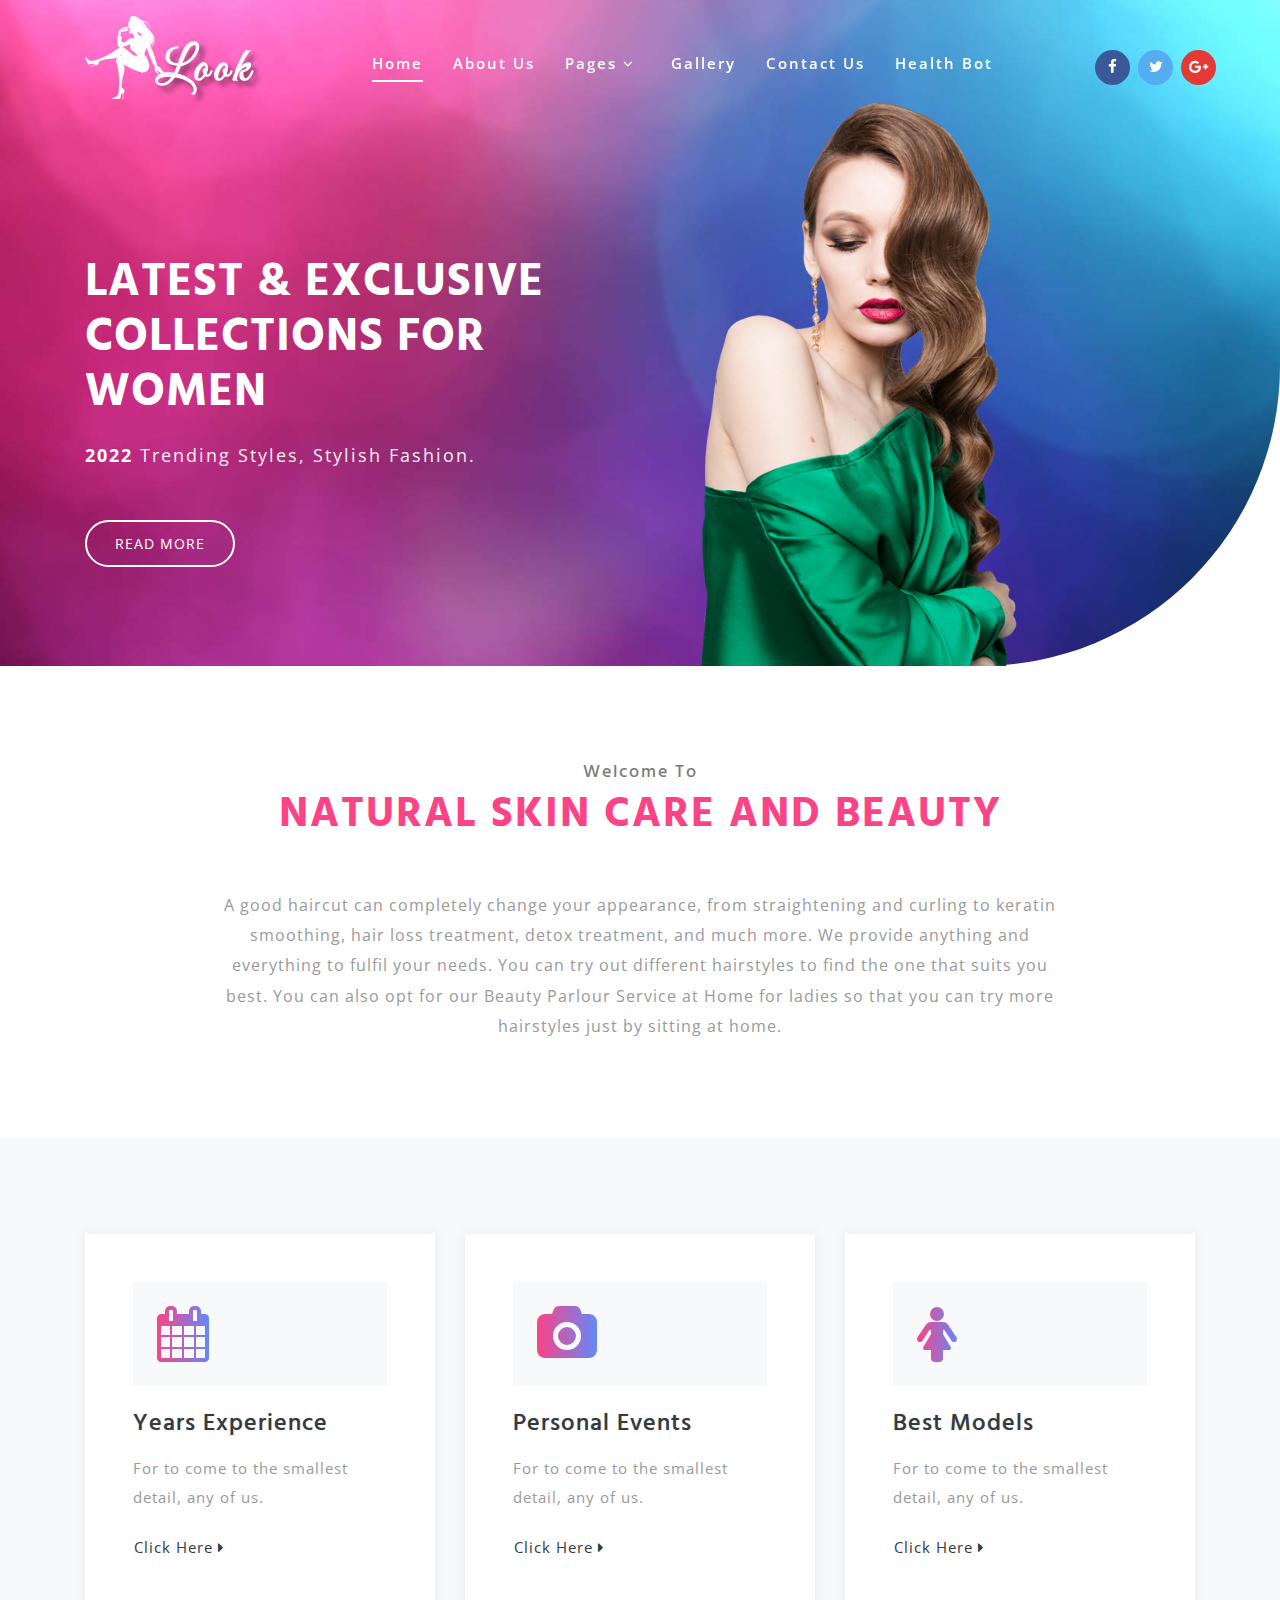
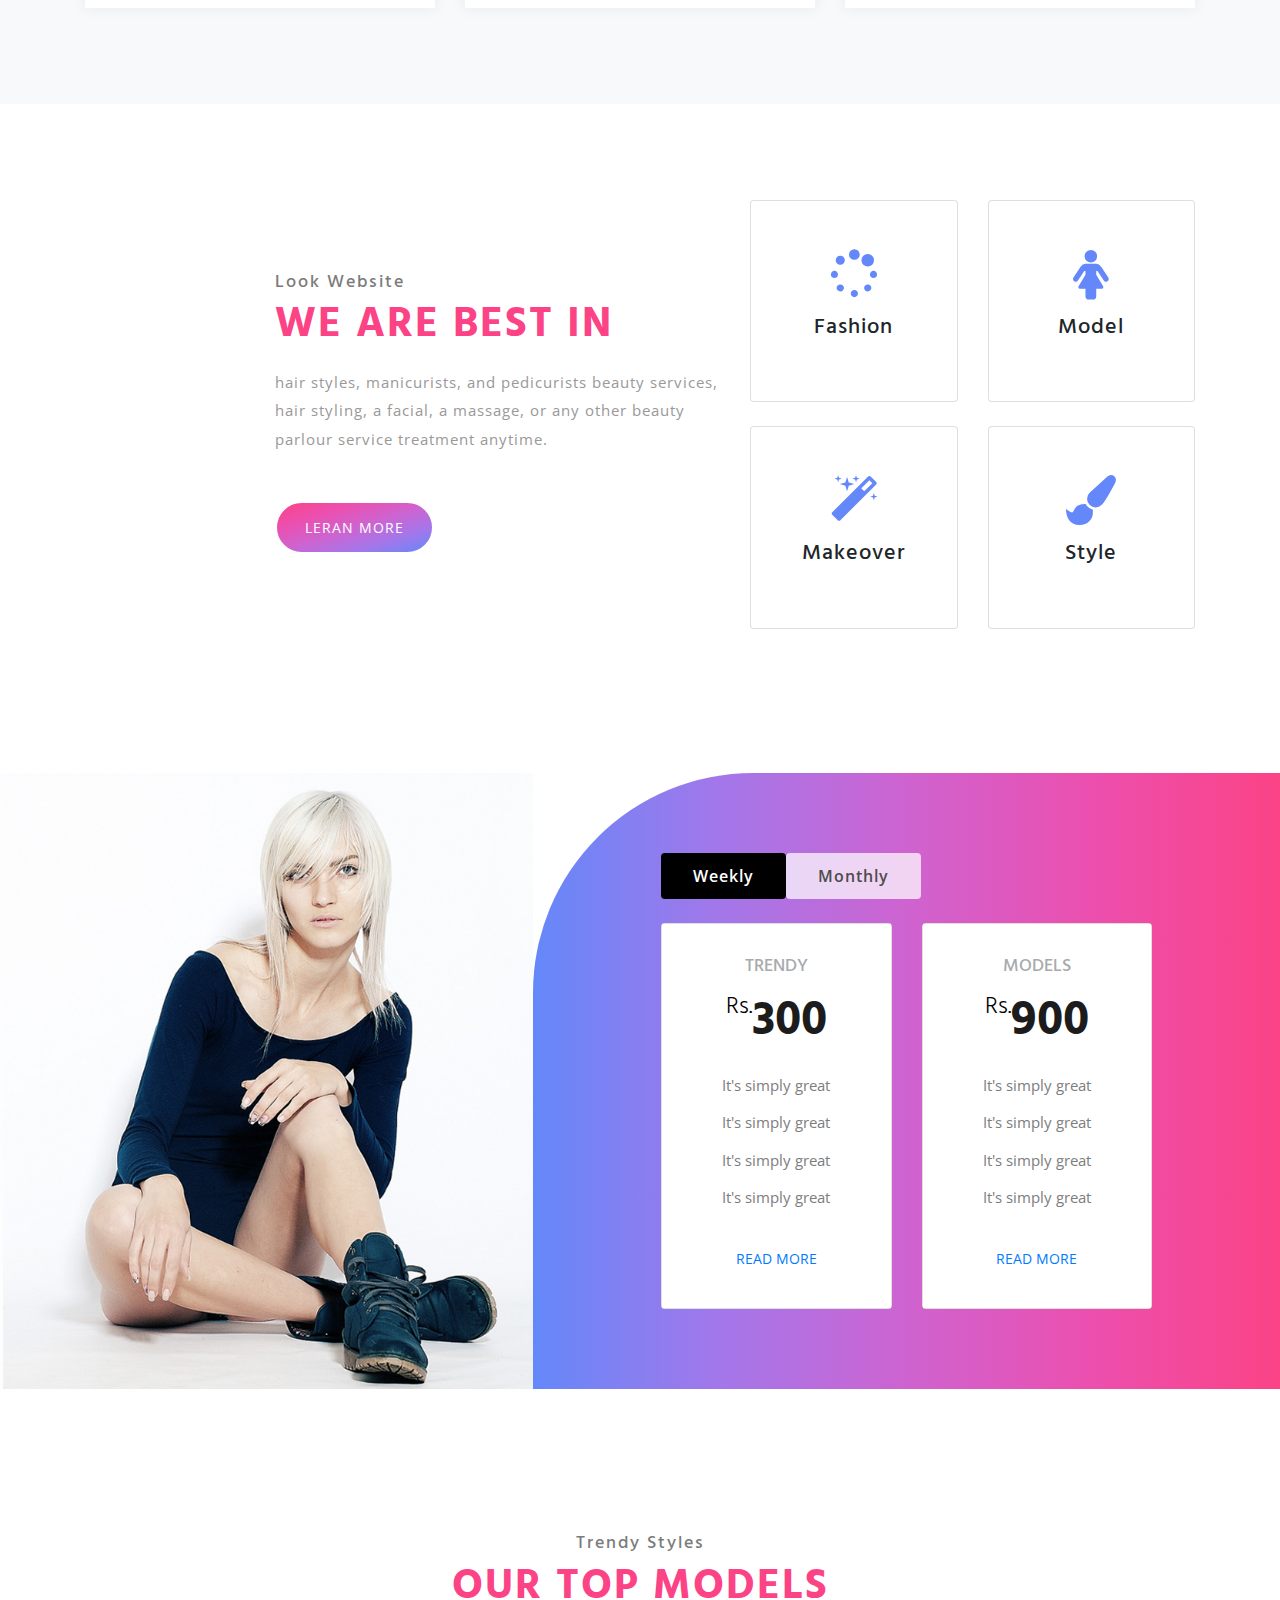
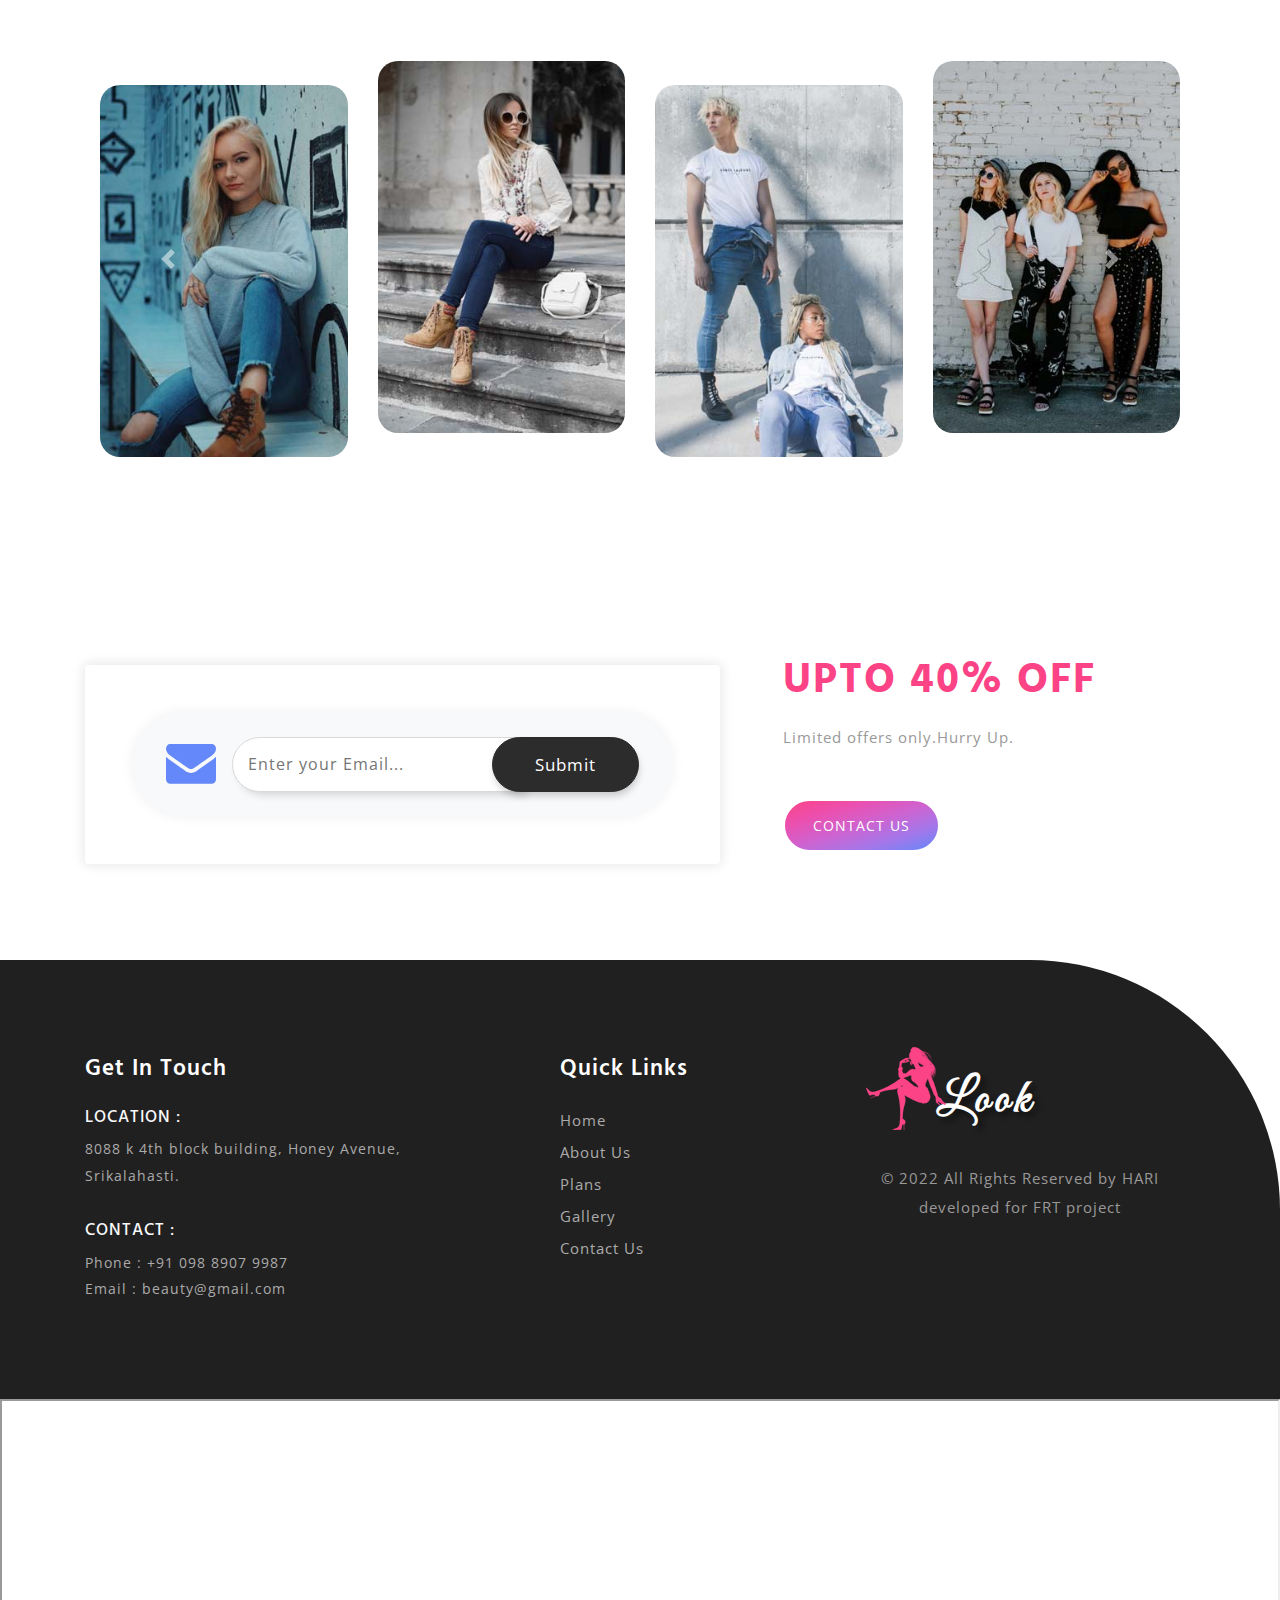
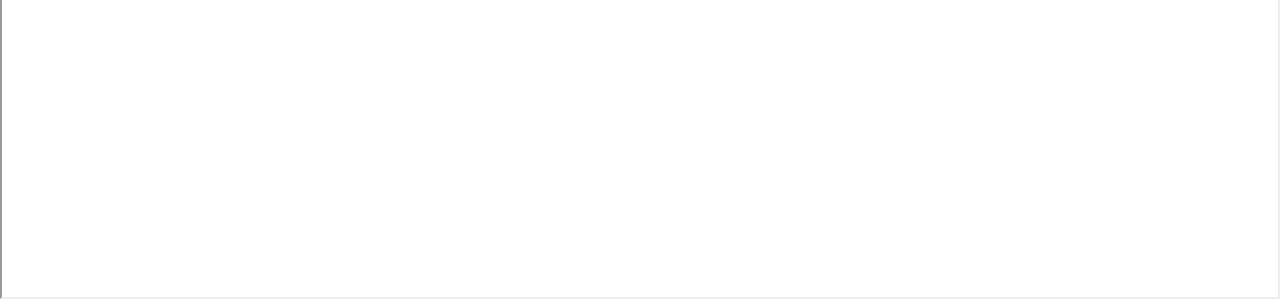
<file: index.html>
<!DOCTYPE html>
<html lang="zxx">

<head>
	<title>Look Fashion Category Bootstrap Responsive Web Template | Home :: Natural Skin care and Beauty</title>
	<!-- Meta tag Keywords -->
	<meta name="viewport" content="width=device-width, initial-scale=1">
	<meta charset="UTF-8" />
	<meta name="keywords" content="Look Responsive web template, Bootstrap Web Templates, Flat Web Templates, Android Compatible web template, Smartphone Compatible web template, free webdesigns for Nokia, Samsung, LG, SonyEricsson, Motorola web design" />
	<script>
		addEventListener("load", function () {
			setTimeout(hideURLbar, 0);
		}, false);

		function hideURLbar() {
			window.scrollTo(0, 1);
		}
	</script>
	<!-- //Meta tag Keywords -->

	<!-- Custom-Files -->
	<link rel="stylesheet" href="css/bootstrap.css">
	<!-- Bootstrap-Core-CSS -->
	<link rel="stylesheet" href="css/style.css" type="text/css" media="all" />
	<!-- Style-CSS -->
	<link rel="stylesheet" href="css/font-awesome.css">
	<!-- Font-Awesome-Icons-CSS -->
	<!-- //Custom-Files -->

	<!-- Web-Fonts -->
	<link href="//fonts.googleapis.com/css?family=Hind:300,400,500,600,700&amp;subset=devanagari,latin-ext" rel="stylesheet">
	<link href="//fonts.googleapis.com/css?family=Open+Sans:300,300i,400,400i,600,600i,700,700i,800,800i&amp;subset=latin-ext"
	 rel="stylesheet">
	<link href="//fonts.googleapis.com/css?family=Great+Vibes&amp;subset=latin-ext" rel="stylesheet">
	<!-- //Web-Fonts -->
</head>

<body>
	<!-- banner -->
	<div class="main-banner-w3ls">
		<!-- header -->
		<header>
			<nav class="navbar navbar-expand-lg navbar-light bg-light fixed-top">
				<a class="navbar-brand" href="index.html">
					<img src="images/logo.png" class="logo img-fluid" alt="">Look
				</a>
				<button class="navbar-toggler" type="button" data-toggle="collapse" data-target=".navbar-toggle" aria-controls="navbarNavAltMarkup"
				 aria-expanded="false" aria-label="Toggle navigation">
					<span class="navbar-toggler-icon"></span>
				</button>
				<div class="collapse navbar-collapse navbar-toggle " id="navbarNavAltMarkup">
					<ul class="navbar-nav mx-lg-auto">
						<li>
							<a class="nav-link active" href="index.html">Home</a>
						</li>
						<li>
							<a class="nav-link" href="about.html">About Us</a>
						</li>
						<li class="nav-item dropdown">
							<a class="nav-link dropdown-toggle" data-toggle="dropdown" href="#" role="button" aria-haspopup="true"
							 aria-expanded="false">Pages
								<i class="fa fa-angle-down" aria-hidden="true"></i>
							</a>
							<div class="dropdown-menu second mt-2" style="display: none;">
								<a class="dropdown-item scroll" href="#models">Top Models</a>
								<a class="dropdown-item scroll" href="#pricing">Plans</a>
								<a class="dropdown-item" href="about.html">Our Designers</a>
								<div class="dropdown-divider"></div>
								<a class="dropdown-item" href="blog.html">Blog Page</a>
								<a class="dropdown-item" href="single.html">Single Page</a>
							</div>
						</li>
						<li>
							<a class="nav-link" href="gallery.html">Gallery</a>
						</li>
						<li>
							<a class="nav-link" href="contact.html">Contact Us</a>
						</li>
						<li>
							<a class="nav-link" href="healthbot.html">Health Bot</a>
						</li>
					</ul>
					<div class="header-social-w3ls text-center mt-lg-0 mt-4">
						<ul class="list-unstyled">
							<li>
								<a href="#">
									<i class="fa fa-facebook" aria-hidden="true"></i>
								</a>
							</li>
							<li class="mx-1">
								<a href="#">
									<i class="fa fa-twitter" aria-hidden="true"></i>
								</a>
							</li>
							<li>
								<a href="#">
									<i class="fa fa-google-plus" aria-hidden="true"></i>
								</a>
							</li>
						</ul>
					</div>
				</div>
			</nav>
		</header>
		<!-- //header -->
		<!-- banner text -->
		<div class="banner-agile-text">
			<div class="container">
				<div class="banner-text-size-w3ls">
					<h3 class="text-banner-agile text-uppercase text-white font-weight-bold">
						latest & exclusive collections for women
					</h3>
					<p class="mt-3 mb-5 banner-para-wthree"><span class="text-white font-weight-bold ">2022</span> Trending Styles,
						Stylish Fashion.</p>
					<a href="about.html" class="btn button-style">Read More</a>
				</div>
			</div>
		</div>
		<!-- //banner text -->
		<img src="images/look2.png" alt="" class="img-fluid fashion-img">
	</div>
	<!-- //banner -->

	<!-- banner bottom -->
	<div class="banner-bottom-agile text-center py-5">
		<div class="container py-xl-5 py-lg-3">
			<!-- heading title -->
			<div class="mb-lg-5 mb-sm-4 mb-3">
				<h3 class="title-wthree mb-2">
					Welcome To<span class="mt-2 text-uppercase font-weight-bold">Natural skin care and Beauty</span></h3>
			</div>
			<!-- //heading title -->
			<p class="para-bottom-wthree">A good haircut can completely change your appearance, from straightening and curling to keratin smoothing, hair loss treatment, detox treatment, and much more. We provide anything and everything to fulfil your needs. You can try out different hairstyles to find the one that suits you best. You can also opt for our Beauty Parlour Service at Home for ladies so that you can try more hairstyles just by sitting at home.</p>
		</div>
	</div>
	<!-- //banner bottom -->

	<!-- grids -->
	<div class="serives-agile py-5 bg-light">
		<div class="container py-xl-5 py-lg-3">
			<div class="row support-bottom">
				<div class="col-lg-4 support-grid">
					<div class="back-icon-wthree bg-white p-5">
						<div class="bg-light p-lg-4 p-3 icon-button-w3">
							<i class="fa fa-calendar" aria-hidden="true"></i>
						</div>
						<h5 class="text-dark mt-4 mb-3">Years Experience</h5>
						<p>For to come to the smallest detail, any of us.</p>
						<a href="about.html" class="btn button-2 text-dark p-0 mt-4">Click Here <i class="fa fa-caret-right" aria-hidden="true"></i></a>
					</div>
				</div>
				<div class="col-lg-4 support-grid my-lg-0 my-sm-5 my-4">
					<div class="back-icon-wthree bg-white p-5">
						<div class="bg-light p-lg-4 p-3 icon-button-w3">
							<i class="fa fa-camera" aria-hidden="true"></i>
						</div>
						<h5 class="text-dark mt-4 mb-3">Personal Events</h5>
						<p>For to come to the smallest detail, any of us.</p>
						<a href="about.html" class="btn button-2 text-dark p-0 mt-4">Click Here <i class="fa fa-caret-right" aria-hidden="true"></i></a>
					</div>
				</div>
				<div class="col-lg-4 support-grid">
					<div class="back-icon-wthree bg-white p-5">
						<div class="bg-light p-lg-4 p-3 icon-button-w3">
							<i class="fa fa-female" aria-hidden="true"></i>
						</div>
						<h5 class="text-dark mt-4 mb-3">Best Models</h5>
						<p>For to come to the smallest detail, any of us.</p>
						<a href="about.html" class="btn button-2 text-dark p-0 mt-4">Click Here <i class="fa fa-caret-right" aria-hidden="true"></i></a>
					</div>
				</div>
			</div>
		</div>
	</div>
	<!-- //grids -->

	<!-- best in -->
	<div class="models-agile py-5">
		<div class="container py-xl-5 py-lg-3">
			<div class="row">
				<div class="offset-xl-2"></div>
				<div class="col-xl-5 col-md-6 left-models mt-lg-5 mt-3 pt-lg-4">
					<!-- heading title -->
					<div class="">
						<h3 class="title-wthree mb-3">
							Look Website<span class="mt-2 text-uppercase font-weight-bold">We Are Best In</span></h3>
						<p class="">hair styles, manicurists, and pedicurists beauty services, hair styling, a facial, a massage, or any other beauty parlour service treatment anytime.</p>
						<a href="about.html" class="btn button-3 button-style mt-5">Leran More</a>
					</div>
					<!-- //heading title -->
				</div>
				<div class="col-xl-5 col-md-6 right-models text-center mt-md-0 mt-5">
					<div class="row">
						<div class="col-6">
							<div class="card">
								<div class="card-body py-lg-5 py-4">
									<i class="fa fa-spinner" aria-hidden="true"></i>
									<h5 class="card-title mt-3">Fashion</h5>
								</div>
							</div>
						</div>
						<div class="col-6">
							<div class="card">
								<div class="card-body py-lg-5 py-4">
									<i class="fa fa-female" aria-hidden="true"></i>
									<h5 class="card-title mt-3">Model</h5>
								</div>
							</div>
						</div>
					</div>
					<div class="row mt-4">
						<div class="col-6">
							<div class="card">
								<div class="card-body py-lg-5 py-4">
									<i class="fa fa-magic" aria-hidden="true"></i>
									<h5 class="card-title mt-3">Makeover</h5>
								</div>
							</div>
						</div>
						<div class="col-6">
							<div class="card">
								<div class="card-body py-lg-5 py-4">
									<i class="fa fa-paint-brush" aria-hidden="true"></i>
									<h5 class="card-title mt-3">Style</h5>
								</div>
							</div>
						</div>
					</div>
				</div>
			</div>
		</div>
	</div>
	<!-- //best in -->

	<!-- pricing -->
	<section class="pricing py-5" id="pricing">
		<div class="container-fluid">
			<div class="inner-sec-w3layouts">
				<div class="row">
					<div class="col-xl-5 price-left p-0">

					</div>
					<div class="col-xl-7 price-right">
						<div class="tabs">
							<ul class="nav nav-pills mb-4" id="pills-tab" role="tablist">
								<li class="nav-item">
									<a class="nav-link active" id="pills-home-tab" data-toggle="pill" href="#pills-home" role="tab" aria-controls="pills-home"
									 aria-selected="true">Weekly</a>
								</li>
								<li class="nav-item">
									<a class="nav-link" id="pills-profile-tab" data-toggle="pill" href="#pills-profile" role="tab" aria-controls="pills-profile"
									 aria-selected="false">Monthly</a>
								</li>
							</ul>
							<div class="tab-content" id="pills-tabContent">
								<div class="tab-pane fade show active" id="pills-home" role="tabpanel" aria-labelledby="pills-home-tab">
									<div class="menu-grids mt-4">
										<div class="row t-in">
											<div class="col-md-6 price-main-info text-center">
												<div class="price-inner card box-shadow">

													<div class="card-body">
														<h4 class="text-uppercase mb-3">Trendy</h4>
														<h5 class="card-title pricing-card-title">
															<span class="align-top">Rs.</span>300

														</h5>
														<ul class="pricing-lists list-unstyled mt-3 mb-4">
															<li>It's simply great</li>
															<li>It's simply great</li>
															<li>It's simply great</li>
															<li>It's simply great</li>
														</ul>
														<div class="log-in mt-md-3 mt-2">
															<a class="btn text-uppercase" href="single.html">
																Read More</a>
														</div>
													</div>
												</div>
											</div>
											<div class="col-md-6 price-main-info text-center mt-md-0 mt-4">
												<div class="price-inner card box-shadow">

													<div class="card-body">
														<h4 class="text-uppercase mb-3">Models</h4>
														<h5 class="card-title pricing-card-title">
															<span class="align-top">Rs.</span>900

														</h5>
														<ul class="pricing-lists list-unstyled mt-3 mb-4">
															<li>It's simply great</li>
															<li>It's simply great</li>
															<li>It's simply great</li>
															<li>It's simply great</li>
														</ul>
														<div class="log-in mt-md-3 mt-2">
															<a class="btn text-uppercase" href="single.html">
																Read More</a>
														</div>
													</div>
												</div>
											</div>
										</div>
									</div>
								</div>
								<div class="tab-pane fade" id="pills-profile" role="tabpanel" aria-labelledby="pills-profile-tab">
									<div class="menu-grids mt-4">
										<div class="row t-in">
											<div class="col-md-6 price-main-info text-center">
												<div class="price-inner card box-shadow">

													<div class="card-body">
														<h4 class="text-uppercase mb-3">Fashions</h4>
														<h5 class="card-title pricing-card-title">
															<span class="align-top">Rs.</span>600

														</h5>
														<ul class="pricing-lists list-unstyled mt-3 mb-4">
															<li>It's simply great</li>
															<li>It's simply great</li>
															<li>It's simply great</li>
															<li>It's simply great</li>
														</ul>
														<div class="log-in mt-md-3 mt-2">
															<a class="btn text-uppercase" href="single.html">
																Read More</a>
														</div>
													</div>
												</div>
											</div>
											<div class="col-md-6 price-main-info text-center mt-md-0 mt-4">
												<div class="price-inner card box-shadow">

													<div class="card-body">
														<h4 class="text-uppercase mb-3">New Trend</h4>
														<h5 class="card-title pricing-card-title">
															<span class="align-top">Rs.</span>300

														</h5>
														<ul class="pricing-lists list-unstyled mt-3 mb-4">
															<li>It's simply great</li>
															<li>It's simply great</li>
															<li>It's simply great</li>
															<li>It's simply great</li>
														</ul>
														<div class="log-in mt-md-3 mt-2">
															<a class="btn text-uppercase" href="single.html">
																Read More</a>
														</div>
													</div>
												</div>
											</div>
										</div>
									</div>
								</div>
							</div>
						</div>
					</div>
				</div>
			</div>
		</div>
	</section>
	<!-- //pricing -->

	<!-- model slider -->
	<div class="slider-middle py-5" id="models">
		<div class="container py-xl-5 py-lg-3">
			<h3 class="title-wthree text-center mb-sm-5 mb-4">
				Trendy Styles<span class="mt-2 text-uppercase font-weight-bold">Our Top Models</span></h3>
			<div id="myCarousel" class="carousel slide" data-ride="carousel" data-interval="4000">
				<div class="carousel-inner row w-100 mx-auto" role="listbox">
					<div class="carousel-item col-md-3  ">
						<div class="panel panel-default">
							<div class="panel-thumbnail">
								<a href="#" title="image 1" class="thumb">
									<img class="img-fluid mx-auto d-block" src="images/m1.jpg" alt="slide 1">
								</a>
							</div>
						</div>
					</div>
					<div class="carousel-item col-md-3 ">
						<div class="panel panel-default">
							<div class="panel-thumbnail">
								<a href="#" title="image 3" class="thumb">
									<img class="img-fluid mx-auto d-block" src="images/m2.jpg" alt="slide 2">
								</a>
							</div>
						</div>
					</div>
					<div class="carousel-item col-md-3 ">
						<div class="panel panel-default">
							<div class="panel-thumbnail">
								<a href="#" title="image 4" class="thumb">
									<img class="img-fluid mx-auto d-block" src="images/m3.jpg" alt="slide 3">
								</a>
							</div>
						</div>
					</div>
					<div class="carousel-item col-md-3 active">
						<div class="panel panel-default">
							<div class="panel-thumbnail">
								<a href="#" title="image 5" class="thumb">
									<img class="img-fluid mx-auto d-block" src="images/m4.jpg" alt="slide 4">
								</a>
							</div>
						</div>
					</div>
					<div class="carousel-item col-md-3 ">
						<div class="panel panel-default">
							<div class="panel-thumbnail">
								<a href="#" title="image 6" class="thumb">
									<img class="img-fluid mx-auto d-block" src="images/m5.jpg" alt="slide 5">
								</a>
							</div>
						</div>
					</div>
					<div class="carousel-item col-md-3 ">
						<div class="panel panel-default">
							<div class="panel-thumbnail">
								<a href="#" title="image 7" class="thumb">
									<img class="img-fluid mx-auto d-block" src="images/m6.jpg" alt="slide 6">
								</a>
							</div>
						</div>
					</div>
					<div class="carousel-item col-md-3 ">
						<div class="panel panel-default">
							<div class="panel-thumbnail">
								<a href="#" title="image 8" class="thumb">
									<img class="img-fluid mx-auto d-block" src="images/m7.jpg" alt="slide 7">
								</a>
							</div>
						</div>
					</div>
					<div class="carousel-item col-md-3  ">
						<div class="panel panel-default">
							<div class="panel-thumbnail">
								<a href="#" title="image 2" class="thumb">
									<img class="img-fluid mx-auto d-block" src="images/m9.jpg" alt="slide 8">
								</a>
							</div>

						</div>
					</div>
					<div class="carousel-item col-md-3  ">
						<div class="panel panel-default">
							<div class="panel-thumbnail">
								<a href="#" title="image 2" class="thumb">
									<img class="img-fluid mx-auto d-block" src="images/m8.jpg" alt="slide 9">
								</a>
							</div>

						</div>
					</div>
				</div>
				<a class="carousel-control-prev" href="#myCarousel" role="button" data-slide="prev">
					<span class="carousel-control-prev-icon" aria-hidden="true"></span>
					<span class="sr-only">Previous</span>
				</a>
				<a class="carousel-control-next text-faded" href="#myCarousel" role="button" data-slide="next">
					<span class="carousel-control-next-icon" aria-hidden="true"></span>
					<span class="sr-only">Next</span>
				</a>
			</div>
		</div>
	</div>
	<!-- //model slider -->

	<!-- subscribe -->
	<div class="calls-agile py-5">
		<div class="container py-xl-5 py-md-3">
			<div class="row">
				<div class="col-xl-7 mt-xl-3">
					<div class="subscribe-info-w3l text-center bg-white rounded p-md-5 py-md-0 py-5 px-md-0 px-4">
						<form action="#" method="post" class="bg-light p-4">
							<i class="fa fa-envelope mr-sm-3 mr-2" aria-hidden="true"></i>
							<input type="email" name="email" placeholder="Enter your Email..." required="">
							<input type="submit" value="Submit">
						</form>
					</div>
				</div>
				<div class="col-xl-5 left-models pl-xl-5 mt-xl-0 mt-sm-5 mt-4">
					<!-- heading title -->
					<div class="">
						<h3 class="title-wthree mb-3"><span class="mt-2 text-uppercase font-weight-bold">Upto 40% Off</span></h3>
						<p class="">Limited offers only.Hurry Up.</p>
						<a href="contact.html" class="btn button-3 button-style mt-5">Contact Us</a>
					</div>
					<!-- //heading title -->
				</div>
			</div>
		</div>
	</div>
	<!-- //subscribe -->

	<!-- footer -->
	<footer class="footer-emp-w3ls py-5">
		<div class="container py-xl-5 py-lg-3">
			<div class="row footer-top">
				<div class="col-lg-5 footer-grid-wthree">
					<h1 class="footer-title text-white mb-4">Get In Touch</h1>
					<div class="contact-info">
						<h4 class="text-light text-uppercase mb-2">Location :</h4>
						<p>8088 k 4th block building, Honey Avenue, <span>Srikalahasti.</span></p>
						<div class="phone mt-4 pt-2">
							<h4 class="text-light text-uppercase mb-2">Contact :</h4>
							<p>Phone : +91 098 8907 9987</p>
							<p>Email :
								<a href="mailto:info@example.com">beauty@gmail.com</a>
							</p>
						</div>
					</div>
				</div>
				<div class="col-lg-3 footer-grid-wthree mt-lg-0 mt-4">
					<h2 class="footer-title text-white mb-4">Quick Links</h2>
					<ul class="links list-unstyled">
						<li>
							<a href="index.html">Home</a>
						</li>
						<li class="my-2">
							<a href="about.html">About Us</a>
						</li>
						<li>
							<a class="scroll" href="#pricing">Plans</a>
						</li>
						<li class="my-2">
							<a href="gallery.html">Gallery</a>
						</li>
						<li>
							<a href="contact.html">Contact Us</a>
						</li>
					</ul>
				</div>
				<div class="col-lg-4 footer-grid-wthree mt-lg-0 mt-5">
					<div class="footer-title">
						<a class="navbar-brand" href="index.html">
							<img src="images/logo2.png" class="logo img-fluid" alt="">Look
						</a>
					</div>
					<p class="copy-right text-center mt-4">&copy; 2022 All Rights Reserved by HARI developed for FRT project 
					</p>
					</p>
				</div>
			</div>
		</div>
	</footer>
	<iframe src='https://webchat.botframework.com/embed/healthbot-nvfauei?s=uqAm4aygn9U.XNCiPM0BzcTCgiKaiTr3kJS3cTzSvboCngjwRUwuz9E'  style='min-width: 400px; width: 100%; min-height: 500px;'></iframe>
	<!-- //footer -->


	<!-- Js files -->
	<!-- JavaScript -->
	<script src="js/jquery-2.2.3.min.js"></script>
	<!-- Default-JavaScript-File -->

	<!-- navigation -->
	<!-- dropdown smooth -->
	<script>
		$(document).ready(function () {
			$(".dropdown").hover(
				function () {
					$('.dropdown-menu', this).stop(true, true).slideDown("fast");
					$(this).toggleClass('open');
				},
				function () {
					$('.dropdown-menu', this).stop(true, true).slideUp("fast");
					$(this).toggleClass('open');
				}
			);
		});
	</script>
	<!-- //dropdown smooth -->
	<!-- fixed nav -->
	<script>
		$(window).scroll(function () {
			if ($(document).scrollTop() > 50) {
				$('nav').addClass('shrink');
			} else {
				$('nav').removeClass('shrink');
			}
		});
	</script>
	<!-- //fixed nav -->
	<!-- //navigation -->

	<!-- carousel -->
	<script src="js/carousel.js"></script>
	<link rel="stylesheet" href="css/carousel.css" type="text/css" media="all" />
	<!-- //carousel -->

	<!-- smooth scrolling -->
	<script src="js/SmoothScroll.min.js"></script>
	<!-- move-top -->
	<script src="js/move-top.js"></script>
	<!-- easing -->
	<script src="js/easing.js"></script>
	<!--  necessary snippets for few javascript files -->
	<script src="js/look.js"></script>

	<script src="js/bootstrap.js"></script>
	<!-- Necessary-JavaScript-File-For-Bootstrap -->
	<!-- //Js files -->

	
</body>

</html>
</file>
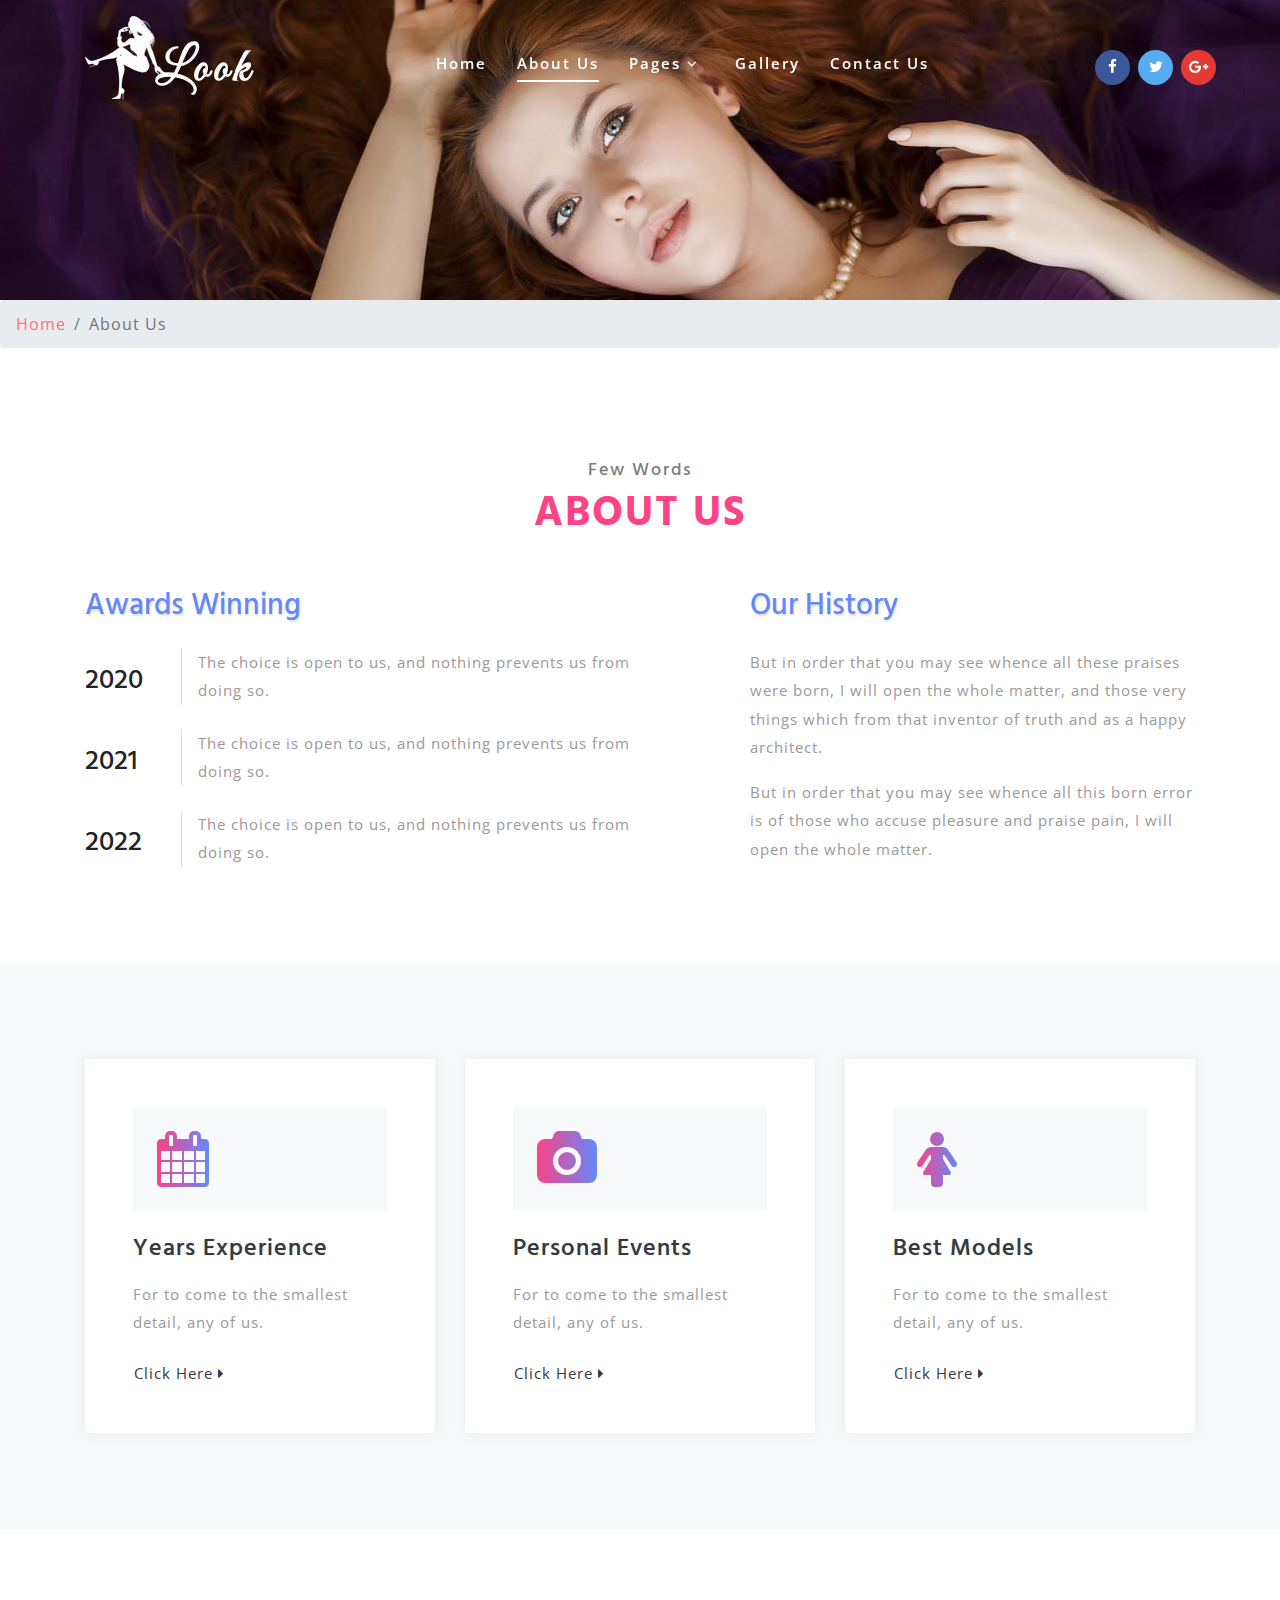
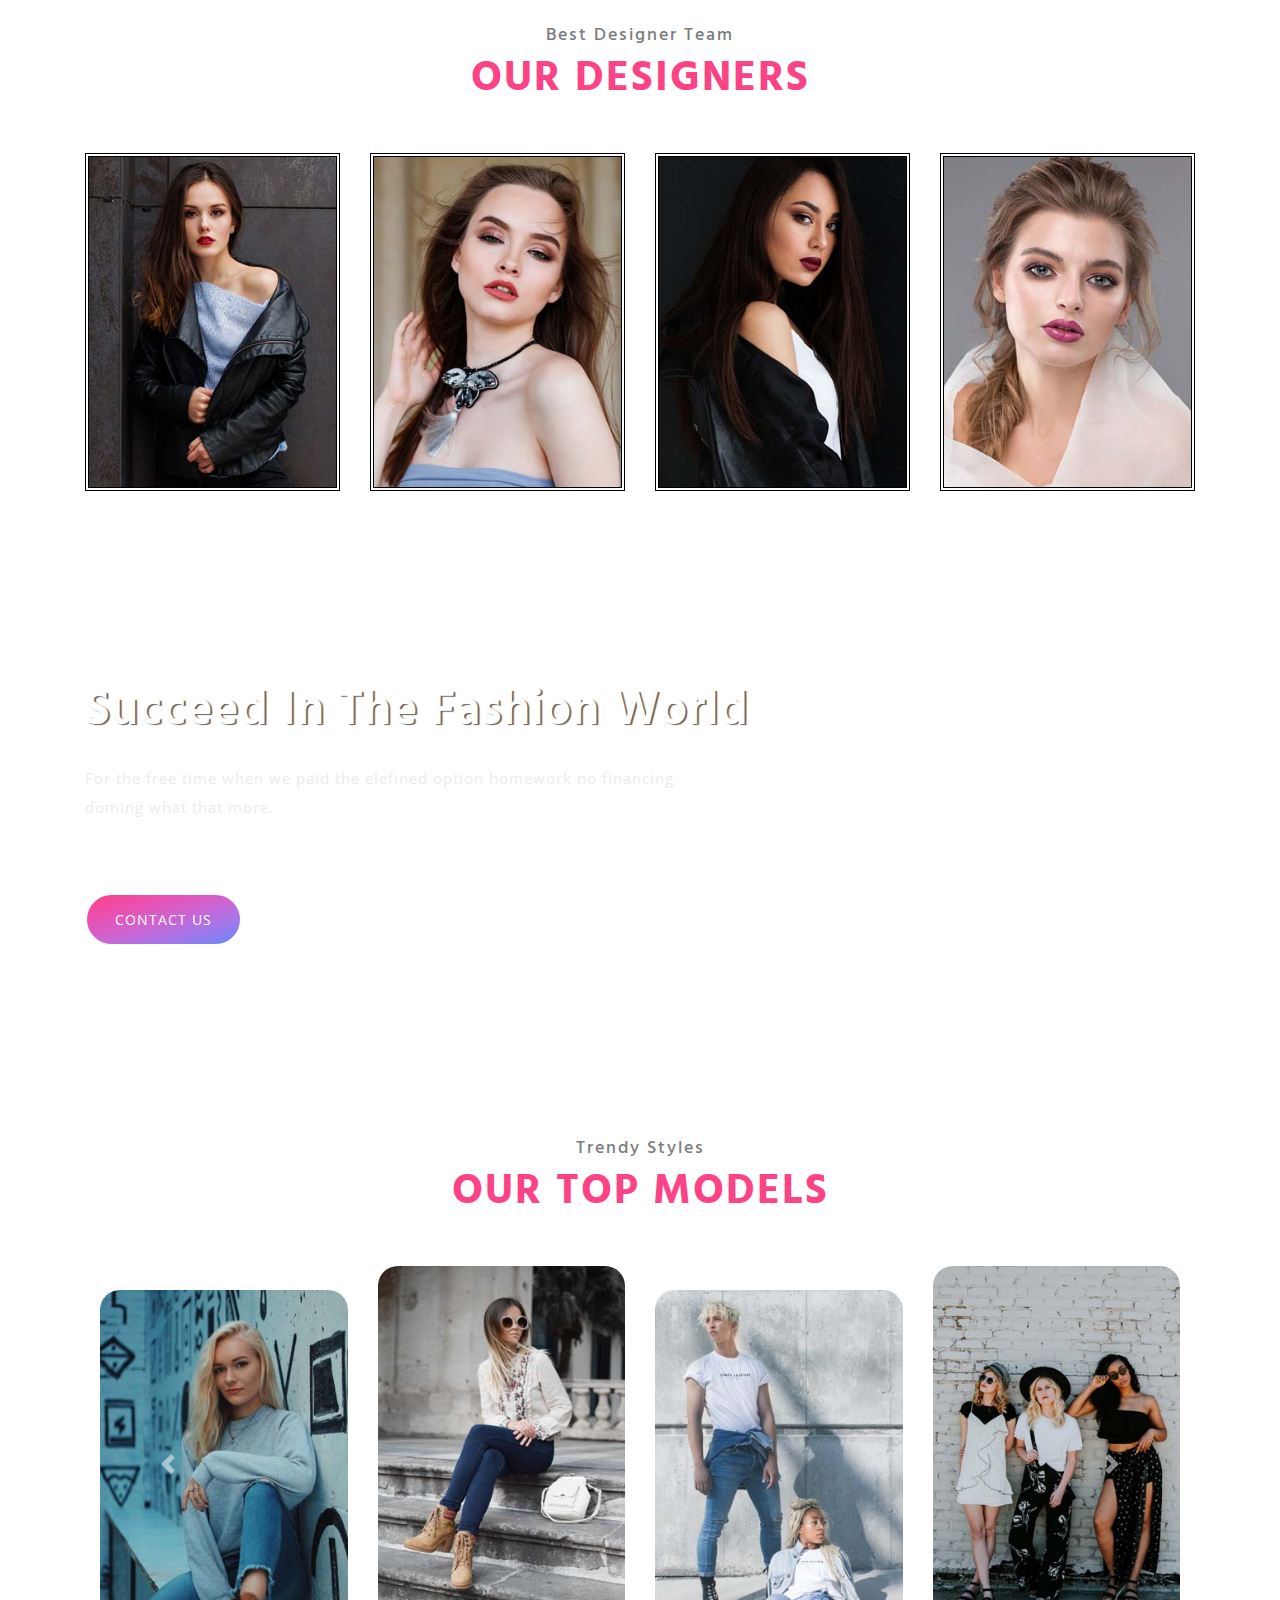
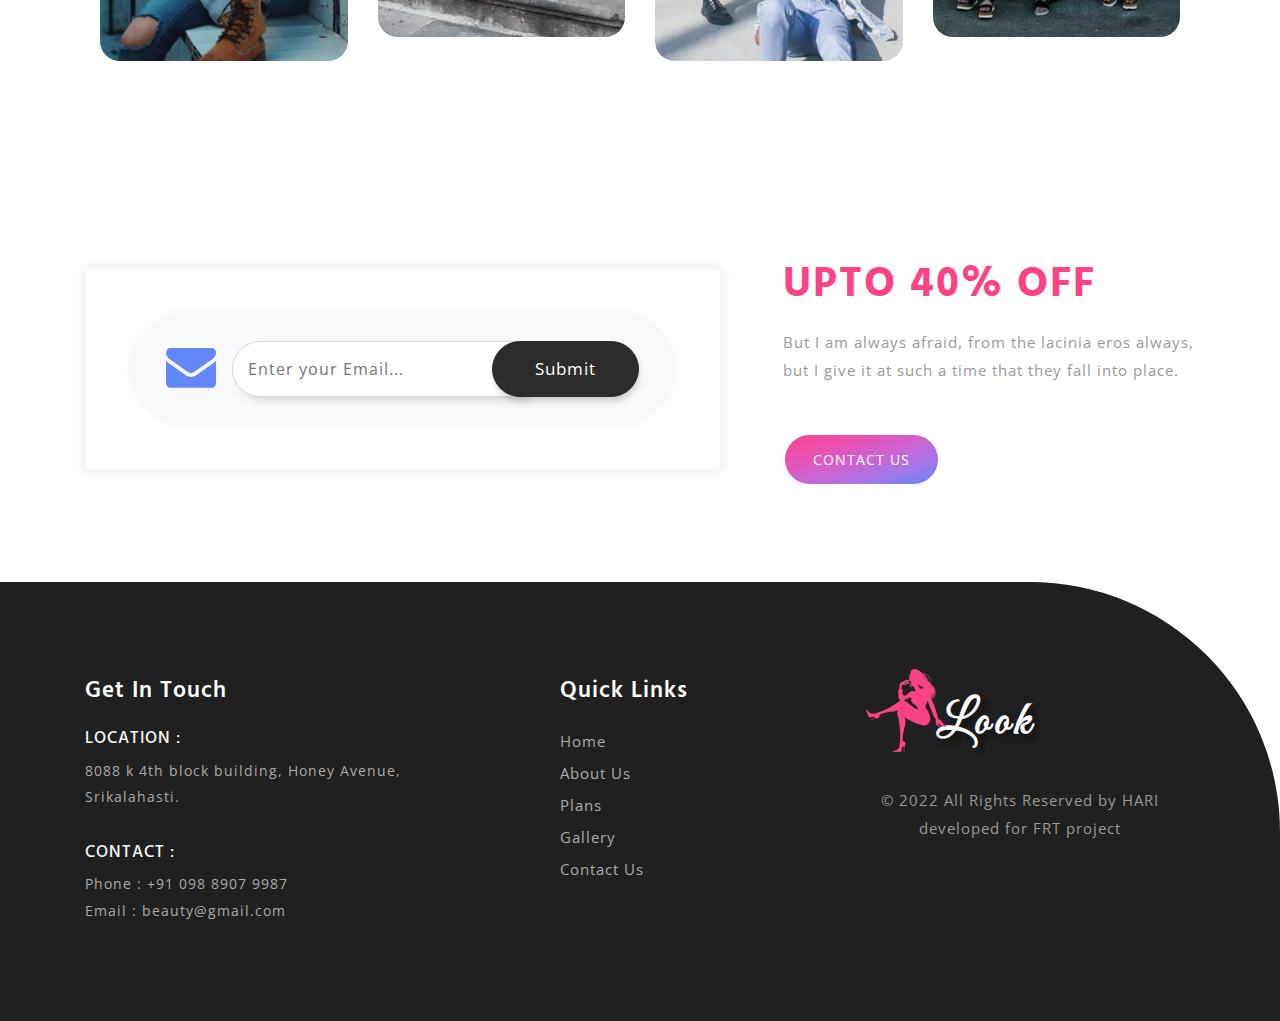
<file: about.html>
<!DOCTYPE html>
<html lang="zxx">

<head>
	<title>Look Fashion Category Bootstrap Responsive Web Template | About Us :: W3layouts</title>
	<!-- Meta tag Keywords -->
	<meta name="viewport" content="width=device-width, initial-scale=1">
	<meta charset="UTF-8" />
	<meta name="keywords" content="Look Responsive web template, Bootstrap Web Templates, Flat Web Templates, Android Compatible web template, Smartphone Compatible web template, free webdesigns for Nokia, Samsung, LG, SonyEricsson, Motorola web design" />
	<script>
		addEventListener("load", function () {
			setTimeout(hideURLbar, 0);
		}, false);

		function hideURLbar() {
			window.scrollTo(0, 1);
		}
	</script>
	<!-- //Meta tag Keywords -->

	<!-- Custom-Files -->
	<link rel="stylesheet" href="css/bootstrap.css">
	<!-- Bootstrap-Core-CSS -->
	<link rel="stylesheet" href="css/style.css" type="text/css" media="all" />
	<!-- Style-CSS -->
	<link rel="stylesheet" href="css/font-awesome.css">
	<!-- Font-Awesome-Icons-CSS -->
	<!-- //Custom-Files -->

	<!-- Web-Fonts -->
	<link href="//fonts.googleapis.com/css?family=Hind:300,400,500,600,700&amp;subset=devanagari,latin-ext" rel="stylesheet">
	<link href="//fonts.googleapis.com/css?family=Open+Sans:300,300i,400,400i,600,600i,700,700i,800,800i&amp;subset=latin-ext"
	 rel="stylesheet">
	<link href="//fonts.googleapis.com/css?family=Great+Vibes&amp;subset=latin-ext" rel="stylesheet">
	<!-- //Web-Fonts -->

</head>

<body>
	<!-- banner -->
	<div class="main-banner-w3l-2">
		<!-- header -->
		<header>
			<nav class="navbar navbar-expand-lg navbar-light bg-light fixed-top">
				<a class="navbar-brand" href="index.html">
					<img src="images/logo.png" class="logo img-fluid" alt="">Look
				</a>
				<button class="navbar-toggler" type="button" data-toggle="collapse" data-target=".navbar-toggle" aria-controls="navbarNavAltMarkup"
				 aria-expanded="false" aria-label="Toggle navigation">
					<span class="navbar-toggler-icon"></span>
				</button>
				<div class="collapse navbar-collapse navbar-toggle " id="navbarNavAltMarkup">
					<ul class="navbar-nav mx-lg-auto">
						<li>
							<a class="nav-link" href="index.html">Home</a>
						</li>
						<li>
							<a class="nav-link active" href="about.html">About Us</a>
						</li>
						<li class="nav-item dropdown">
							<a class="nav-link dropdown-toggle" data-toggle="dropdown" href="#" role="button" aria-haspopup="true"
							 aria-expanded="false">Pages
								<i class="fa fa-angle-down" aria-hidden="true"></i>
							</a>
							<div class="dropdown-menu second mt-2" style="display: none;">
								<a class="dropdown-item scroll" href="#models">Top Models</a>
								<a class="dropdown-item" href="index.html">Plans</a>
								<a class="dropdown-item scroll" href="#team">Our Designers</a>
								<div class="dropdown-divider"></div>
								<a class="dropdown-item" href="blog.html">Blog Page</a>
								<a class="dropdown-item" href="single.html">Single Page</a>
							</div>
						</li>
						<li>
							<a class="nav-link" href="gallery.html">Gallery</a>
						</li>
						<li>
							<a class="nav-link" href="contact.html">Contact Us</a>
						</li>
					</ul>
					<div class="header-social-w3ls text-center mt-lg-0 mt-4">
						<ul class="list-unstyled">
							<li>
								<a href="#">
									<i class="fa fa-facebook" aria-hidden="true"></i>
								</a>
							</li>
							<li class="mx-1">
								<a href="#">
									<i class="fa fa-twitter" aria-hidden="true"></i>
								</a>
							</li>
							<li>
								<a href="#">
									<i class="fa fa-google-plus" aria-hidden="true"></i>
								</a>
							</li>
						</ul>
					</div>
				</div>
			</nav>
		</header>
		<!-- //header -->
	</div>
	<!-- //banner -->

	<!-- page details -->
	<div class="breadcrumb-agile">
		<nav aria-label="breadcrumb">
			<ol class="breadcrumb">
				<li class="breadcrumb-item">
					<a href="index.html">Home</a>
				</li>
				<li class="breadcrumb-item active" aria-current="page">About Us</li>
			</ol>
		</nav>
	</div>
	<!-- //page details -->

	<!-- about -->
	<div class="about-w3l py-5">
		<div class="container py-xl-5 py-lg-3">
			<!-- heading title -->
			<div class="text-center mb-lg-5 mb-4">
				<h3 class="title-wthree mb-2">
					Few Words<span class="mt-2 text-uppercase font-weight-bold">About Us</span></h3>
			</div>
			<!-- //heading title -->
			<div class="row">
				<div class="col-lg-7 about-text-left">
					<h3 class="about-title mb-md-4 mb-3">Awards Winning</h3>
					<div class="row">
						<div class="col-sm-2 col-3 text-sm-left text-center left-year mt-sm-3 mt-2">
							<h3>2020</h3>
						</div>
						<div class="col-sm-9 col-8 right-text-whtree border-left pl-3">
							<p>The choice is open to us, and nothing prevents us from doing so.</p>
						</div>
					</div>
					<div class="row my-4">
						<div class="col-sm-2 col-3 text-sm-left text-center  left-year mt-sm-3 mt-2">
							<h3>2021</h3>
						</div>
						<div class="col-sm-9 col-8 right-text-whtree border-left pl-3">
							<p>The choice is open to us, and nothing prevents us from doing so.</p>
						</div>
					</div>
					<div class="row">
						<div class="col-sm-2 col-3 text-sm-left text-center left-year mt-sm-3 mt-2">
							<h3>2022</h3>
						</div>
						<div class="col-sm-9 col-8 right-text-whtree border-left pl-3">
							<p>The choice is open to us, and nothing prevents us from doing so.</p>
						</div>
					</div>
				</div>
				<div class="col-lg-5 about-text-right mt-lg-0 mt-5">
					<h3 class="about-title mb-md-4 mb-3">Our History</h3>
					<p>But in order that you may see whence all these praises were born, I will open the whole matter, and those very things which from that inventor
						of truth
						and as a happy architect.</p>
					<p class="mt-3">But in order that you may see whence all this born error is of those who accuse pleasure and praise pain,
						I will open the whole matter.</p>
				</div>
			</div>
		</div>
	</div>
	<!-- //about -->

	<!-- grids -->
	<div class="serives-agile py-5 bg-light">
		<div class="container py-xl-5 py-lg-3">
			<div class="row support-bottom">
				<div class="col-lg-4 support-grid">
					<div class="back-icon-wthree bg-white p-5">
						<div class="bg-light p-lg-4 p-3 icon-button-w3">
							<i class="fa fa-calendar" aria-hidden="true"></i>
						</div>
						<h5 class="text-dark mt-4 mb-3">Years Experience</h5>
						<p>For to come to the smallest detail, any of us.</p>
						<a href="about.html" class="btn button-2 text-dark p-0 mt-4">Click Here <i class="fa fa-caret-right" aria-hidden="true"></i></a>
					</div>
				</div>
				<div class="col-lg-4 support-grid my-lg-0 my-sm-5 my-4">
					<div class="back-icon-wthree bg-white p-5">
						<div class="bg-light p-lg-4 p-3 icon-button-w3">
							<i class="fa fa-camera" aria-hidden="true"></i>
						</div>
						<h5 class="text-dark mt-4 mb-3">Personal Events</h5>
						<p>For to come to the smallest detail, any of us.</p>
						<a href="about.html" class="btn button-2 text-dark p-0 mt-4">Click Here <i class="fa fa-caret-right" aria-hidden="true"></i></a>
					</div>
				</div>
				<div class="col-lg-4 support-grid">
					<div class="back-icon-wthree bg-white p-5">
						<div class="bg-light p-lg-4 p-3 icon-button-w3">
							<i class="fa fa-female" aria-hidden="true"></i>
						</div>
						<h5 class="text-dark mt-4 mb-3">Best Models</h5>
						<p>For to come to the smallest detail, any of us.</p>
						<a href="about.html" class="btn button-2 text-dark p-0 mt-4">Click Here <i class="fa fa-caret-right" aria-hidden="true"></i></a>
					</div>
				</div>
			</div>
		</div>
	</div>
	<!-- //grids -->

	<!-- team -->
	<div class="team py-5" id="team">
		<div class="container py-xl-5 py-lg-3">
			<!-- heading title -->
			<div class="text-center mb-lg-5 mb-4">
				<h3 class="title-wthree mb-2">
					Best Designer Team<span class="mt-2 text-uppercase font-weight-bold">Our Designers</span></h3>
			</div>
			<!-- //heading title -->
			<div class="row team-bottom">
				<div class="col-lg-3 col-6 team-grid">
					<img src="images/t1.jpg" class="img-fluid" alt="">
					<div class="caption">
						<div class="team-text">
							<h4>Mack</h4>
						</div>
						<ul>
							<li>
								<a href="#">
									<i class="fa fa-facebook f1" aria-hidden="true"></i>
								</a>
							</li>
							<li>
								<a href="#">
									<i class="fa fa-twitter f2" aria-hidden="true"></i>
								</a>
							</li>
							<li>
								<a href="#">
									<i class="fa fa-google-plus f3" aria-hidden="true"></i>
								</a>
							</li>
						</ul>
					</div>
				</div>
				<div class="col-lg-3 col-6 team-grid">
					<img src="images/t2.jpg" class="img-fluid" alt="">
					<div class="caption">
						<div class="team-text">
							<h4>Cruz</h4>
						</div>
						<ul>
							<li>
								<a href="#">
									<i class="fa fa-facebook f1" aria-hidden="true"></i>
								</a>
							</li>
							<li>
								<a href="#">
									<i class="fa fa-twitter f2" aria-hidden="true"></i>
								</a>
							</li>
							<li>
								<a href="#">
									<i class="fa fa-google-plus f3" aria-hidden="true"></i>
								</a>
							</li>
						</ul>
					</div>
				</div>
				<div class="col-lg-3 col-6 team-grid mt-lg-0 mt-4">
					<img src="images/t3.jpg" class="img-fluid" alt="">
					<div class="caption">
						<div class="team-text">
							<h4>Rochy</h4>
						</div>
						<ul>
							<li>
								<a href="#">
									<i class="fa fa-facebook f1" aria-hidden="true"></i>
								</a>
							</li>
							<li>
								<a href="#">
									<i class="fa fa-twitter f2" aria-hidden="true"></i>
								</a>
							</li>
							<li>
								<a href="#">
									<i class="fa fa-google-plus f3" aria-hidden="true"></i>
								</a>
							</li>
						</ul>
					</div>
				</div>
				<div class="col-lg-3 col-6 team-grid  mt-lg-0 mt-4">
					<img src="images/t4.jpg" class="img-fluid" alt="">
					<div class="caption">
						<div class="team-text">
							<h4>Rojoi</h4>
						</div>
						<ul>
							<li>
								<a href="#">
									<i class="fa fa-facebook f1" aria-hidden="true"></i>
								</a>
							</li>
							<li>
								<a href="#">
									<i class="fa fa-twitter f2" aria-hidden="true"></i>
								</a>
							</li>
							<li>
								<a href="#">
									<i class="fa fa-google-plus f3" aria-hidden="true"></i>
								</a>
							</li>
						</ul>
					</div>
				</div>
			</div>
		</div>
	</div>
	<!-- //team -->

	<!-- middle section -->
	<div class="middle-w3l py-5">
		<div class="container py-xl-5 py-lg-3">
			<h3>Succeed In The Fashion World</h3>
			<p class="my-md-4 my-2">For the free time when we paid the elefined option homework no financing doming what that
				more.</p>
			<a href="contact.html" class="btn button-3 button-style mt-5">Contact Us</a>
		</div>
	</div>
	<!-- //middle section -->

	<!-- model slider -->
	<div class="slider-middle py-5" id="models">
		<div class="container py-xl-5 py-lg-3">
			<h3 class="title-wthree text-center mb-sm-5 mb-4">
				Trendy Styles<span class="mt-2 text-uppercase font-weight-bold">Our Top Models</span></h3>
			<div id="myCarousel" class="carousel slide" data-ride="carousel" data-interval="4000">
				<div class="carousel-inner row w-100 mx-auto" role="listbox">
					<div class="carousel-item col-md-3  ">
						<div class="panel panel-default">
							<div class="panel-thumbnail">
								<a href="#" title="image 1" class="thumb">
									<img class="img-fluid mx-auto d-block" src="images/m1.jpg" alt="slide 1">
								</a>
							</div>
						</div>
					</div>
					<div class="carousel-item col-md-3 ">
						<div class="panel panel-default">
							<div class="panel-thumbnail">
								<a href="#" title="image 3" class="thumb">
									<img class="img-fluid mx-auto d-block" src="images/m2.jpg" alt="slide 2">
								</a>
							</div>
						</div>
					</div>
					<div class="carousel-item col-md-3 ">
						<div class="panel panel-default">
							<div class="panel-thumbnail">
								<a href="#" title="image 4" class="thumb">
									<img class="img-fluid mx-auto d-block" src="images/m3.jpg" alt="slide 3">
								</a>
							</div>
						</div>
					</div>
					<div class="carousel-item col-md-3 active">
						<div class="panel panel-default">
							<div class="panel-thumbnail">
								<a href="#" title="image 5" class="thumb">
									<img class="img-fluid mx-auto d-block" src="images/m4.jpg" alt="slide 4">
								</a>
							</div>
						</div>
					</div>
					<div class="carousel-item col-md-3 ">
						<div class="panel panel-default">
							<div class="panel-thumbnail">
								<a href="#" title="image 6" class="thumb">
									<img class="img-fluid mx-auto d-block" src="images/m5.jpg" alt="slide 5">
								</a>
							</div>
						</div>
					</div>
					<div class="carousel-item col-md-3 ">
						<div class="panel panel-default">
							<div class="panel-thumbnail">
								<a href="#" title="image 7" class="thumb">
									<img class="img-fluid mx-auto d-block" src="images/m6.jpg" alt="slide 6">
								</a>
							</div>
						</div>
					</div>
					<div class="carousel-item col-md-3 ">
						<div class="panel panel-default">
							<div class="panel-thumbnail">
								<a href="#" title="image 8" class="thumb">
									<img class="img-fluid mx-auto d-block" src="images/m7.jpg" alt="slide 7">
								</a>
							</div>
						</div>
					</div>
					<div class="carousel-item col-md-3  ">
						<div class="panel panel-default">
							<div class="panel-thumbnail">
								<a href="#" title="image 2" class="thumb">
									<img class="img-fluid mx-auto d-block" src="images/m9.jpg" alt="slide 8">
								</a>
							</div>

						</div>
					</div>
					<div class="carousel-item col-md-3  ">
						<div class="panel panel-default">
							<div class="panel-thumbnail">
								<a href="#" title="image 2" class="thumb">
									<img class="img-fluid mx-auto d-block" src="images/m8.jpg" alt="slide 9">
								</a>
							</div>

						</div>
					</div>
				</div>
				<a class="carousel-control-prev" href="#myCarousel" role="button" data-slide="prev">
					<span class="carousel-control-prev-icon" aria-hidden="true"></span>
					<span class="sr-only">Previous</span>
				</a>
				<a class="carousel-control-next text-faded" href="#myCarousel" role="button" data-slide="next">
					<span class="carousel-control-next-icon" aria-hidden="true"></span>
					<span class="sr-only">Next</span>
				</a>
			</div>
		</div>
	</div>
	<!-- //model slider -->

	<!-- subscribe -->
	<div class="calls-agile py-5">
		<div class="container py-xl-5 py-md-3">
			<div class="row">
				<div class="col-xl-7 mt-xl-3">
					<div class="subscribe-info-w3l text-center bg-white rounded p-md-5 py-md-0 py-5 px-md-0 px-4">
						<form action="#" method="post" class="bg-light p-4">
							<i class="fa fa-envelope mr-sm-3 mr-2" aria-hidden="true"></i>
							<input type="email" name="email" placeholder="Enter your Email..." required="">
							<input type="submit" value="Submit">
						</form>
					</div>
				</div>
				<div class="col-xl-5 left-models pl-xl-5 mt-xl-0 mt-sm-5 mt-4">
					<!-- heading title -->
					<div class="">
						<h3 class="title-wthree mb-3"><span class="mt-2 text-uppercase font-weight-bold">Upto 40% Off</span></h3>
						<p class="">But I am always afraid, from the lacinia eros always, but I give it at such a time that they fall into place.</p>
						<a href="contact.html" class="btn button-3 button-style mt-5">Contact Us</a>
					</div>
					<!-- //heading title -->
				</div>
			</div>
		</div>
	</div>
	<!-- //subscribe -->

	<!-- footer -->
	<footer class="footer-emp-w3ls py-5">
		<div class="container py-xl-5 py-lg-3">
			<div class="row footer-top">
				<div class="col-lg-5 footer-grid-wthree">
					<h1 class="footer-title text-white mb-4">Get In Touch</h1>
					<div class="contact-info">
						<h4 class="text-light text-uppercase mb-2">Location :</h4>
						<p>8088 k 4th block building, Honey Avenue, <span>Srikalahasti.</span></p>
						<div class="phone mt-4 pt-2">
							<h4 class="text-light text-uppercase mb-2">Contact :</h4>
							<p>Phone : +91 098 8907 9987</p>
							<p>Email :
								<a href="mailto:info@example.com">beauty@gmail.com</a>
							</p>
						</div>
					</div>
				</div>
				<div class="col-lg-3 footer-grid-wthree mt-lg-0 mt-4">
					<h2 class="footer-title text-white mb-4">Quick Links</h2>
					<ul class="links list-unstyled">
						<li>
							<a href="index.html">Home</a>
						</li>
						<li class="my-2">
							<a href="about.html">About Us</a>
						</li>
						<li>
							<a href="index.html">Plans</a>
						</li>
						<li class="my-2">
							<a href="gallery.html">Gallery</a>
						</li>
						<li>
							<a href="contact.html">Contact Us</a>
						</li>
					</ul>
				</div>
				<div class="col-lg-4 footer-grid-wthree mt-lg-0 mt-5">
					<div class="footer-title">
						<a class="navbar-brand" href="index.html">
							<img src="images/logo2.png" class="logo img-fluid" alt="">Look
						</a>
					</div>
					<p class="copy-right text-center mt-4">&copy; 2022 All Rights Reserved by HARI developed for FRT project
					</p>
				</div>
			</div>
		</div>
	</footer>
	<!-- //footer -->


	<!-- Js files -->
	<!-- JavaScript -->
	<script src="js/jquery-2.2.3.min.js"></script>
	<!-- Default-JavaScript-File -->

	<!-- navigation -->
	<!-- dropdown smooth -->
	<script>
		$(document).ready(function () {
			$(".dropdown").hover(
				function () {
					$('.dropdown-menu', this).stop(true, true).slideDown("fast");
					$(this).toggleClass('open');
				},
				function () {
					$('.dropdown-menu', this).stop(true, true).slideUp("fast");
					$(this).toggleClass('open');
				}
			);
		});
	</script>
	<!-- //dropdown smooth -->
	<!-- fixed nav -->
	<script>
		$(window).scroll(function () {
			if ($(document).scrollTop() > 50) {
				$('nav').addClass('shrink');
			} else {
				$('nav').removeClass('shrink');
			}
		});
	</script>
	<!-- //fixed nav -->
	<!-- //navigation -->

	<!-- carousel -->
	<script src="js/carousel.js"></script>
	<link rel="stylesheet" href="css/carousel.css" type="text/css" media="all" />
	<!-- //carousel -->

	<!-- smooth scrolling -->
	<script src="js/SmoothScroll.min.js"></script>
	<!-- move-top -->
	<script src="js/move-top.js"></script>
	<!-- easing -->
	<script src="js/easing.js"></script>
	<!--  necessary snippets for few javascript files -->
	<script src="js/look.js"></script>

	<script src="js/bootstrap.js"></script>
	<!-- Necessary-JavaScript-File-For-Bootstrap -->
	<!-- //Js files -->


</body>

</html>
</file>
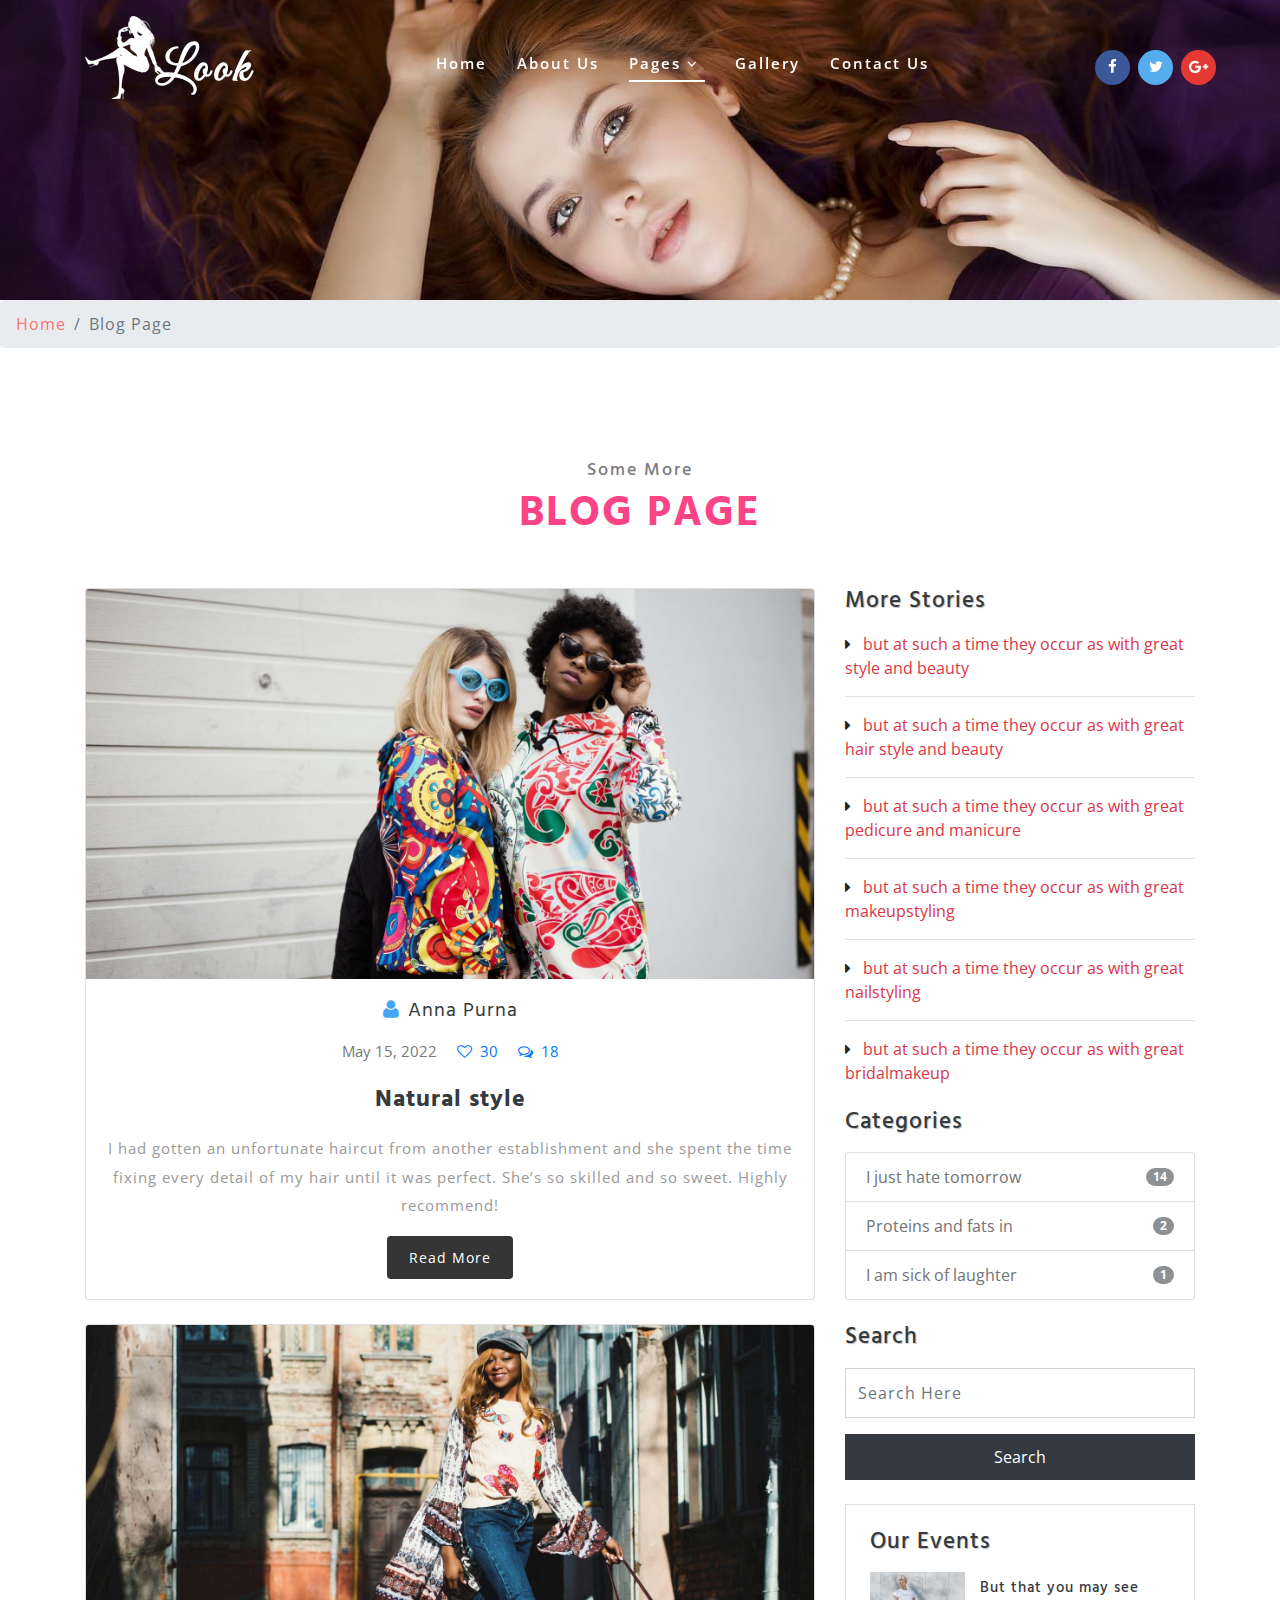
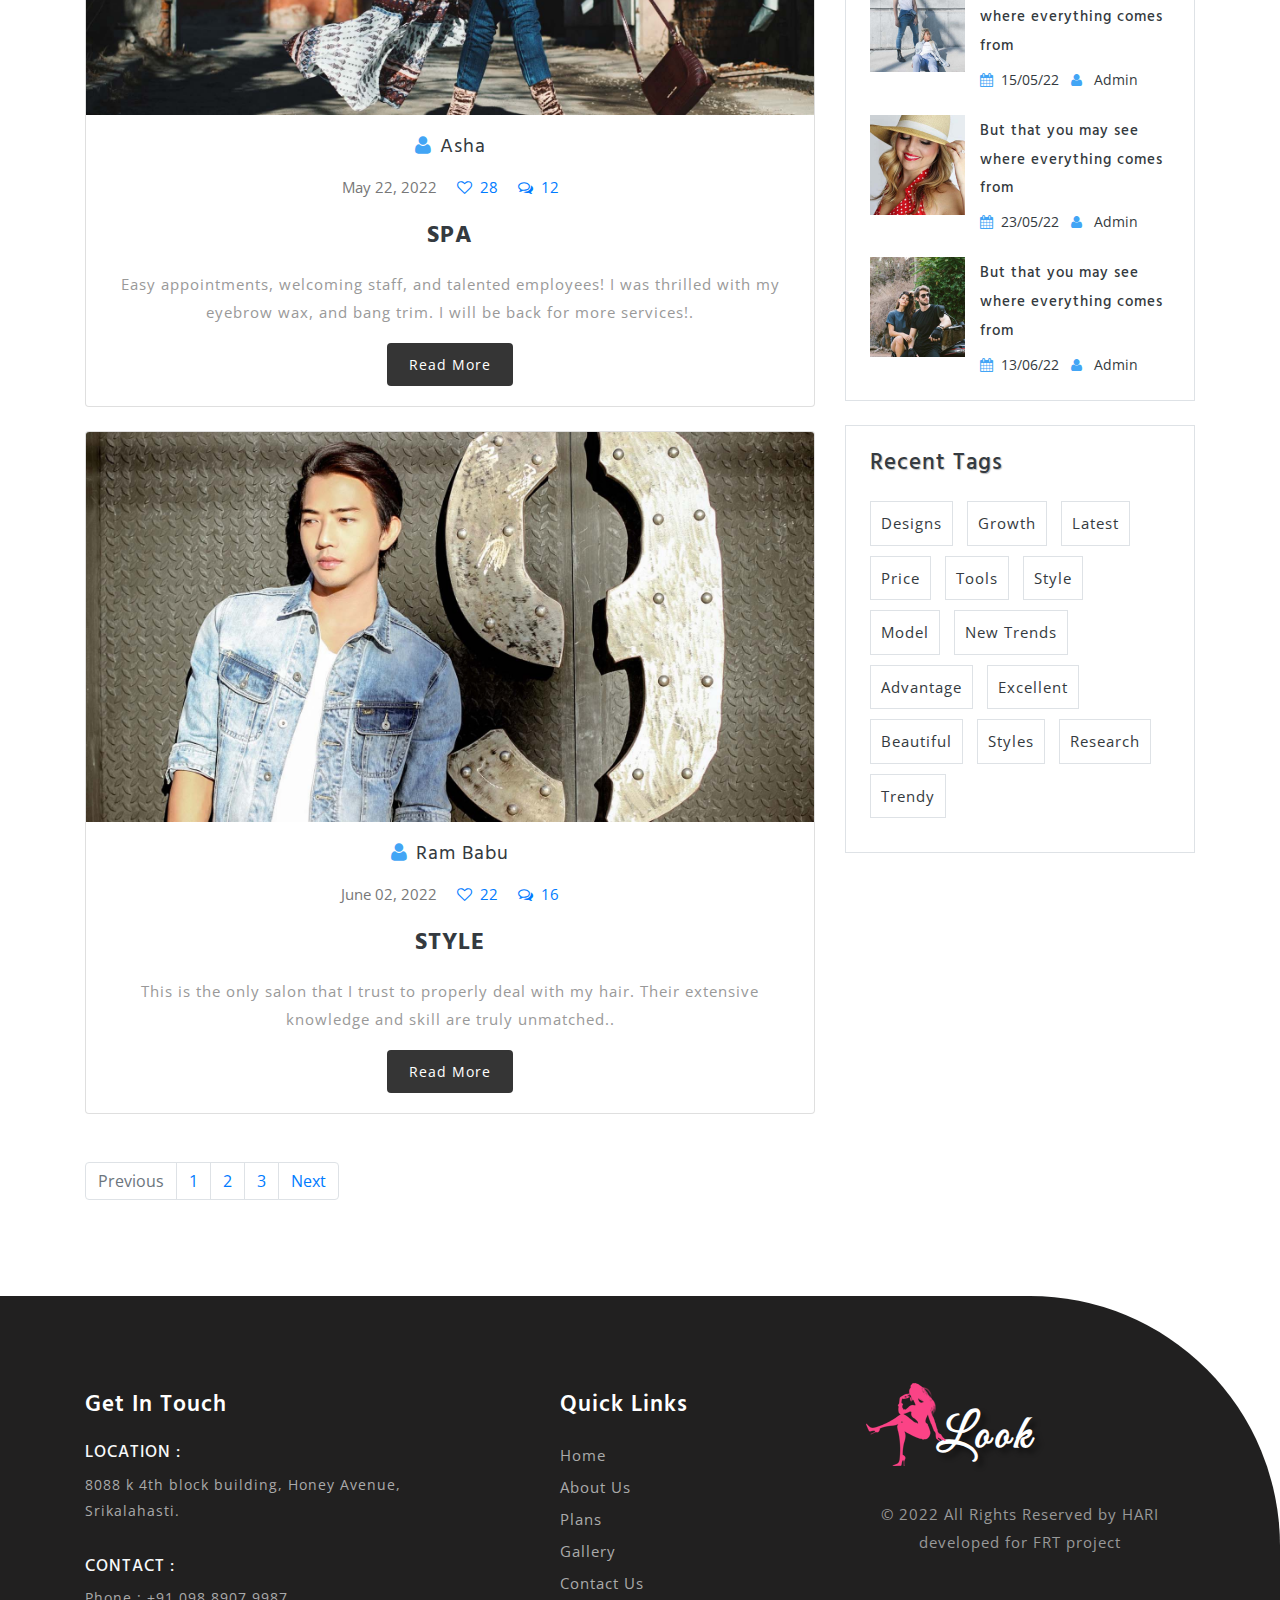
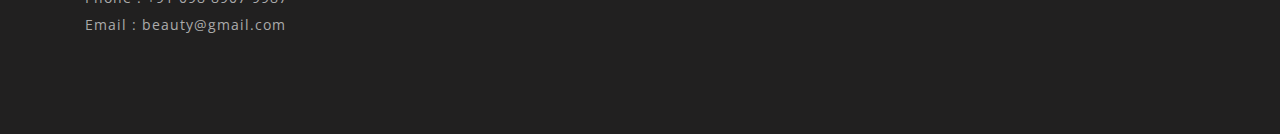
<file: blog.html>
<!DOCTYPE html>
<html lang="zxx">

<head>
	<title>Look Fashion Category Bootstrap Responsive Web Template | Blog Page :: Natural Skin care and Beauty</title>
	<!-- Meta tag Keywords -->
	<meta name="viewport" content="width=device-width, initial-scale=1">
	<meta charset="UTF-8" />
	<meta name="keywords" content="Look Responsive web template, Bootstrap Web Templates, Flat Web Templates, Android Compatible web template, Smartphone Compatible web template, free webdesigns for Nokia, Samsung, LG, SonyEricsson, Motorola web design" />
	<script>
		addEventListener("load", function () {
			setTimeout(hideURLbar, 0);
		}, false);

		function hideURLbar() {
			window.scrollTo(0, 1);
		}
	</script>
	<!-- //Meta tag Keywords -->

	<!-- Custom-Files -->
	<link rel="stylesheet" href="css/bootstrap.css">
	<!-- Bootstrap-Core-CSS -->
	<link rel="stylesheet" href="css/blog.css" type="text/css" media="all" />
	<!-- Blog-CSS -->
	<link rel="stylesheet" href="css/style.css" type="text/css" media="all" />
	<!-- Style-CSS -->
	<link rel="stylesheet" href="css/font-awesome.css">
	<!-- Font-Awesome-Icons-CSS -->
	<!-- //Custom-Files -->

	<!-- Web-Fonts -->
	<link href="//fonts.googleapis.com/css?family=Hind:300,400,500,600,700&amp;subset=devanagari,latin-ext" rel="stylesheet">
	<link href="//fonts.googleapis.com/css?family=Open+Sans:300,300i,400,400i,600,600i,700,700i,800,800i&amp;subset=latin-ext"
	 rel="stylesheet">
	<link href="//fonts.googleapis.com/css?family=Great+Vibes&amp;subset=latin-ext" rel="stylesheet">
	<!-- //Web-Fonts -->
</head>

<body>
	<!-- banner -->
	<div class="main-banner-w3l-2">
		<!-- header -->
		<header>
			<nav class="navbar navbar-expand-lg navbar-light bg-light fixed-top">
				<a class="navbar-brand" href="index.html">
					<img src="images/logo.png" class="logo img-fluid" alt="">Look
				</a>
				<button class="navbar-toggler" type="button" data-toggle="collapse" data-target=".navbar-toggle" aria-controls="navbarNavAltMarkup"
				 aria-expanded="false" aria-label="Toggle navigation">
					<span class="navbar-toggler-icon"></span>
				</button>
				<div class="collapse navbar-collapse navbar-toggle " id="navbarNavAltMarkup">
					<ul class="navbar-nav mx-lg-auto">
						<li>
							<a class="nav-link" href="index.html">Home</a>
						</li>
						<li>
							<a class="nav-link" href="about.html">About Us</a>
						</li>
						<li class="nav-item dropdown  active">
							<a class="nav-link dropdown-toggle" data-toggle="dropdown" href="#" role="button" aria-haspopup="true"
							 aria-expanded="false">Pages
								<i class="fa fa-angle-down" aria-hidden="true"></i>
							</a>
							<div class="dropdown-menu second mt-2" style="display: none;">
								<a class="dropdown-item" href="index.html">Top Models</a>
								<a class="dropdown-item" href="index.html">Plans</a>
								<a class="dropdown-item" href="about.html">Our Designers</a>
								<div class="dropdown-divider"></div>
								<a class="dropdown-item  active" href="blog.html">Blog Page</a>
								<a class="dropdown-item" href="single.html">Single Page</a>
							</div>
						</li>
						<li>
							<a class="nav-link" href="gallery.html">Gallery</a>
						</li>
						<li>
							<a class="nav-link" href="contact.html">Contact Us</a>
						</li>
					</ul>
					<div class="header-social-w3ls text-center mt-lg-0 mt-4">
						<ul class="list-unstyled">
							<li>
								<a href="#">
									<i class="fa fa-facebook" aria-hidden="true"></i>
								</a>
							</li>
							<li class="mx-1">
								<a href="#">
									<i class="fa fa-twitter" aria-hidden="true"></i>
								</a>
							</li>
							<li>
								<a href="#">
									<i class="fa fa-google-plus" aria-hidden="true"></i>
								</a>
							</li>
						</ul>
					</div>
				</div>
			</nav>
		</header>
		<!-- //header -->
	</div>
	<!-- //banner -->
	<!-- page details -->
	<div class="breadcrumb-agile">
		<nav aria-label="breadcrumb">
			<ol class="breadcrumb">
				<li class="breadcrumb-item">
					<a href="index.html">Home</a>
				</li>
				<li class="breadcrumb-item active" aria-current="page">Blog Page</li>
			</ol>
		</nav>
	</div>
	<!-- //page details -->

	<!-- blog -->
	<div class="blog-w3l py-5">
		<div class="container py-xl-5 py-lg-3">
			<!-- heading title -->
			<div class="text-center mb-lg-5 mb-4">
				<h3 class="title-wthree mb-2">
					Some More<span class="mt-2 text-uppercase font-weight-bold">Blog Page</span></h3>
			</div>
			<!-- //heading title -->
			<div class="row blog-content">
				<!-- left side -->
				<div class="col-lg-8 blog_section">
					<div class="card">
						<img class="card-img-top" src="images/blog1.jpg" alt="">
						<div class="card-body text-center">
							<h6 class="blog-first text-dark">
								<i class="fa fa-user mr-2"></i>Anna Purna
							</h6>
							<ul class="blog_list my-3">
								<li>May 15, 2022</li>
								<li class="mx-3">
									<a href="#">
										<i class="fa fa-heart-o mr-1"></i>
										30</a>
								</li>
								<li>
									<a href="#">
										<i class="fa fa-comments-o mr-1"></i>
										18</a>
								</li>
							</ul>
							<h5 class="card-title">
								<a href="single.html" class="text-dark">Natural style</a>
							</h5>
							<p class="card-text">I had gotten an unfortunate haircut from another establishment and she spent the time fixing every detail of my hair until it was perfect. She’s so skilled and so sweet. Highly recommend!

							</p>
							<a href="single.html" class="btn btn-primary blog-button mt-3">Read More</a>
						</div>
					</div>
					<div class="card my-4">
						<img class="card-img-top" src="images/blog2.jpg" alt="">
						<div class="card-body text-center">
							<h6 class="blog-first text-dark">
								<i class="fa fa-user mr-2"></i>Asha 
							</h6>
							<ul class="blog_list my-3">
								<li>May 22, 2022</li>
								<li class="mx-3">
									<a href="#">
										<i class="fa fa-heart-o mr-1"></i>
										28</a>
								</li>
								<li>
									<a href="#">
										<i class="fa fa-comments-o mr-1"></i>
										12</a>
								</li>
							</ul>
							<h5 class="card-title">
								<a href="single.html" class="text-dark">SPA</a>
							</h5>
							<p class="card-text">Easy appointments, welcoming staff, and talented employees! I was thrilled with my eyebrow wax, and bang trim. I will be back for more services!.</p>
							<a href="single.html" class="btn btn-primary blog-button mt-3">Read More</a>
						</div>
					</div>
					<div class="card my-4">
						<img class="card-img-top" src="images/blog3.jpg" alt="">
						<div class="card-body text-center">
							<h6 class="blog-first text-dark">
								<i class="fa fa-user mr-2"></i>Ram Babu
							</h6>
							<ul class="blog_list my-3">
								<li>June 02, 2022</li>
								<li class="mx-3">
									<a href="#">
										<i class="fa fa-heart-o mr-1"></i>
										22</a>
								</li>
								<li>
									<a href="#">
										<i class="fa fa-comments-o mr-1"></i>
										16</a>
								</li>
							</ul>
							<h5 class="card-title">
								<a href="single.html" class="text-dark">STYLE</a>
							</h5>
							<p class="card-text"> This is the only salon that I trust to properly deal with my hair. Their extensive knowledge and skill are truly unmatched..</p>
							<a href="single.html" class="btn btn-primary blog-button mt-3">Read More</a>
						</div>
					</div>
					<nav aria-label="Page navigation example">
						<ul class="pagination mt-5">
							<li class="page-item disabled">
								<a class="page-link" href="#" tabindex="-1">Previous</a>
							</li>
							<li class="page-item">
								<a class="page-link" href="#">1</a>
							</li>
							<li class="page-item">
								<a class="page-link" href="#">2</a>
							</li>
							<li class="page-item">
								<a class="page-link" href="#">3</a>
							</li>
							<li class="page-item">
								<a class="page-link" href="#">Next</a>
							</li>
						</ul>
					</nav>
					<!-- //left side -->
				</div>
				<!-- right side -->
				<div class="col-lg-4 event-right mt-lg-0 mt-sm-5 mt-4">
					<div class="event-right1">
						<div class="category-story tech-btm">
							<h3 class="blog-title text-dark mb-3">More Stories</h3>
							<ul class="list-unstyled">
								<li class="border-bottom mb-3 pb-3">
									<i class="fa fa-caret-right mr-2"></i>
									<a href="#" class="text-danger">but at such a time they occur as with great style and beauty</a>
								</li>
								<li class="border-bottom mb-3 pb-3">
									<i class="fa fa-caret-right mr-2"></i>
									<a href="#" class="text-danger">but at such a time they occur as with great hair style and beauty</a>
								</li>
								<li class="border-bottom mb-3 pb-3">
									<i class="fa fa-caret-right mr-2"></i>
									<a href="#" class="text-danger">but at such a time they occur as with great pedicure and manicure</a>
								</li>
								<li class="border-bottom mb-3 pb-3">
									<i class="fa fa-caret-right mr-2"></i>
									<a href="#" class="text-danger">but at such a time they occur as with great makeupstyling</a>
								</li>
								<li class="border-bottom mb-3 pb-3">
									<i class="fa fa-caret-right mr-2"></i>
									<a href="#" class="text-danger">but at such a time they occur as with great nailstyling</a>
								</li>
								<li>
									<i class="fa fa-caret-right mr-2"></i>
									<a href="#" class="text-danger">but at such a time they occur as with great bridalmakeup</a>
								</li>

							</ul>
						</div>
						<div class="categories my-4">
							<h3 class="blog-title text-dark mb-3">Categories</h3>
							<ul class="list-group single">
								<li class="list-group-item d-flex justify-content-between align-items-center">
									I just hate tomorrow
									<span class="badge badge-primary badge-pill">14</span>
								</li>
								<li class="list-group-item d-flex justify-content-between align-items-center">
									Proteins and fats in
									<span class="badge badge-primary badge-pill">2</span>
								</li>
								<li class="list-group-item d-flex justify-content-between align-items-center">
									I am sick of laughter
									<span class="badge badge-primary badge-pill">1</span>
								</li>
							</ul>
						</div>
						<div class="search1">
							<h3 class="blog-title text-dark mb-3">Search</h3>
							<form class="form-inline" action="#" method="post">
								<input class="form-control rounded-0 mr-sm-2" type="search" placeholder="Search Here" aria-label="Search"
								 required>
								<button class="btn bg-dark text-white rounded-0 mt-3" type="submit">Search</button>
							</form>
						</div>
						<div class="posts p-4 border my-4">
							<h3 class="blog-title text-dark mb-3">Our Events</h3>
							<div class="posts-grids">
								<div class="row posts-grid">
									<div class="col-lg-4 col-md-3 col-4 posts-grid-left pr-0">
										<a href="single.html">
											<img src="images/g9.jpg" alt=" " class="img-fluid" />
										</a>
									</div>
									<div class="col-lg-8 col-md-7 col-8 posts-grid-right mt-lg-0 mt-md-5 mt-sm-4">
										<h4>
											<a href="single.html" class="text-dark">But that you may see where everything comes from</a>
										</h4>
										<ul class="wthree_blog_events_list mt-2">
											<li class="mr-2 text-dark">
												<i class="fa fa-calendar mr-2" aria-hidden="true"></i>15/05/22</li>
											<li>
												<i class="fa fa-user" aria-hidden="true"></i>
												<a href="single.html" class="text-dark ml-2">Admin</a>
											</li>
										</ul>
									</div>
								</div>
								<div class="row posts-grid mt-4">
									<div class="col-lg-4 col-md-3 col-4 posts-grid-left pr-0">
										<a href="single.html">
											<img src="images/g2.jpg" alt=" " class="img-fluid" />
										</a>
									</div>
									<div class="col-lg-8 col-md-7 col-8 posts-grid-right mt-lg-0 mt-md-5 mt-sm-4">
										<h4>
											<a href="single.html" class="text-dark">But that you may see where everything comes from</a>
										</h4>
										<ul class="wthree_blog_events_list mt-2">
											<li class="mr-2 text-dark">
												<i class="fa fa-calendar mr-2" aria-hidden="true"></i>23/05/22</li>
											<li>
												<i class="fa fa-user" aria-hidden="true"></i>
												<a href="single.html" class="text-dark ml-2">Admin</a>
											</li>
										</ul>
									</div>
								</div>
								<div class="row posts-grid mt-4">
									<div class="col-lg-4 col-md-3 col-4 posts-grid-left pr-0">
										<a href="single.html">
											<img src="images/g3.jpg" alt=" " class="img-fluid" />
										</a>
									</div>
									<div class="col-lg-8 col-md-7 col-8 posts-grid-right mt-lg-0 mt-md-5 mt-sm-4">
										<h4>
											<a href="single.html" class="text-dark">But that you may see where everything comes from</a>
										</h4>
										<ul class="wthree_blog_events_list mt-2">
											<li class="mr-2 text-dark">
												<i class="fa fa-calendar mr-2" aria-hidden="true"></i>13/06/22</li>
											<li>
												<i class="fa fa-user" aria-hidden="true"></i>
												<a href="single.html" class="text-dark ml-2">Admin</a>
											</li>
										</ul>
									</div>
								</div>
							</div>
						</div>
						<div class="tags p-4 border">
							<h3 class="blog-title text-dark">Recent Tags</h3>
							<ul class="mt-4">
								<li>
									<a href="single.html" class="text-dark border">Designs</a>
								</li>
								<li>
									<a href="single.html" class="text-dark border">Growth</a>
								</li>
								<li>
									<a href="single.html" class="text-dark border">Latest</a>
								</li>
								<li>
									<a href="single.html" class="text-dark border">Price</a>
								</li>
								<li>
									<a href="single.html" class="text-dark border">Tools</a>
								</li>
								<li>
									<a href="single.html" class="text-dark border">Style</a>
								</li>
								<li>
									<a href="single.html" class="text-dark border">Model</a>
								</li>
								<li>
									<a href="single.html" class="text-dark border">New Trends</a>
								</li>
								<li>
									<a href="single.html" class="text-dark border">Advantage</a>
								</li>
								<li>
									<a href="single.html" class="text-dark border">Excellent</a>
								</li>
								<li>
									<a href="single.html" class="text-dark border">Beautiful</a>
								</li>
								<li>
									<a href="single.html" class="text-dark border">Styles</a>
								</li>
								<li>
									<a href="single.html" class="text-dark border">Research</a>
								</li>
								<li>
									<a href="single.html" class="text-dark border">Trendy</a>
								</li>
							</ul>
						</div>
					</div>
				</div>
				<!-- //right side -->
			</div>
		</div>
	</div>
	<!-- //blog -->

	<!-- footer -->
	<footer class="footer-emp-w3ls py-5">
		<div class="container py-xl-5 py-lg-3">
			<div class="row footer-top">
				<div class="col-lg-5 footer-grid-wthree">
					<h1 class="footer-title text-white mb-4">Get In Touch</h1>
					<div class="contact-info">
						<h4 class="text-light text-uppercase mb-2">Location :</h4>
						<p>8088 k 4th block building, Honey Avenue, <span>Srikalahasti.</span></p>
						<div class="phone mt-4 pt-2">
							<h4 class="text-light text-uppercase mb-2">Contact :</h4>
							<p>Phone : +91 098 8907 9987</p>
							<p>Email :
								<a href="mailto:info@example.com">beauty@gmail.com</a>
							</p>
						</div>
					</div>
				</div>
				<div class="col-lg-3 footer-grid-wthree mt-lg-0 mt-4">
					<h2 class="footer-title text-white mb-4">Quick Links</h2>
					<ul class="links list-unstyled">
						<li>
							<a href="index.html">Home</a>
						</li>
						<li class="my-2">
							<a href="about.html">About Us</a>
						</li>
						<li>
							<a href="index.html">Plans</a>
						</li>
						<li class="my-2">
							<a href="gallery.html">Gallery</a>
						</li>
						<li>
							<a href="contact.html">Contact Us</a>
						</li>
					</ul>
				</div>
				<div class="col-lg-4 footer-grid-wthree mt-lg-0 mt-5">
					<div class="footer-title">
						<a class="navbar-brand" href="index.html">
							<img src="images/logo2.png" class="logo img-fluid" alt="">Look
						</a>
					</div>
					<p class="copy-right text-center mt-4">&copy; 2022 All Rights Reserved by HARI developed for FRT project
					</p>
					</p>
				</div>
			</div>
		</div>
	</footer>
	<!-- //footer -->


	<!-- Js files -->
	<!-- JavaScript -->
	<script src="js/jquery-2.2.3.min.js"></script>
	<!-- Default-JavaScript-File -->

	<!-- navigation -->
	<!-- dropdown smooth -->
	<script>
		$(document).ready(function () {
			$(".dropdown").hover(
				function () {
					$('.dropdown-menu', this).stop(true, true).slideDown("fast");
					$(this).toggleClass('open');
				},
				function () {
					$('.dropdown-menu', this).stop(true, true).slideUp("fast");
					$(this).toggleClass('open');
				}
			);
		});
	</script>
	<!-- //dropdown smooth -->
	<!-- fixed nav -->
	<script>
		$(window).scroll(function () {
			if ($(document).scrollTop() > 50) {
				$('nav').addClass('shrink');
			} else {
				$('nav').removeClass('shrink');
			}
		});
	</script>
	<!-- //fixed nav -->
	<!-- //navigation -->

	<!-- smooth scrolling -->
	<script src="js/SmoothScroll.min.js"></script>
	<!-- move-top -->
	<script src="js/move-top.js"></script>
	<!-- easing -->
	<script src="js/easing.js"></script>
	<!--  necessary snippets for few javascript files -->
	<script src="js/look.js"></script>

	<script src="js/bootstrap.js"></script>
	<!-- Necessary-JavaScript-File-For-Bootstrap -->
	<!-- //Js files -->


</body>

</html>
</file>
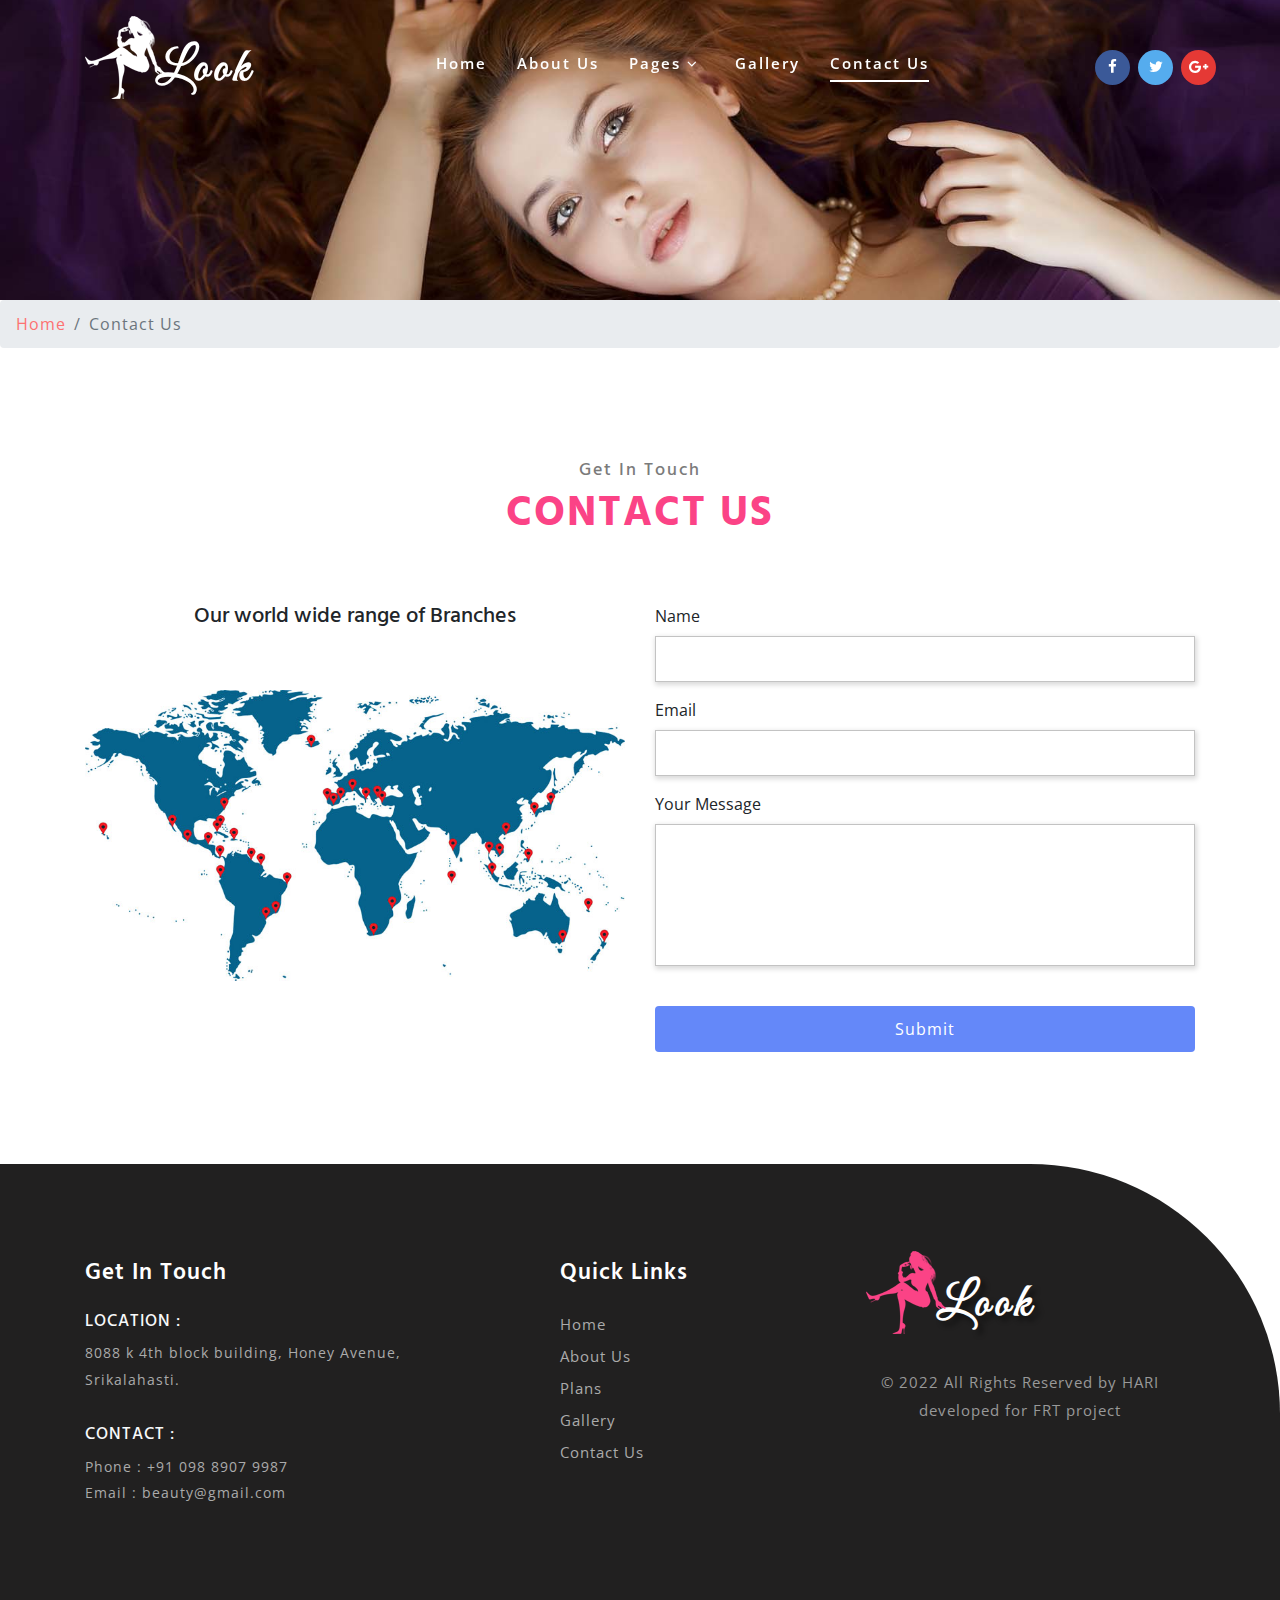
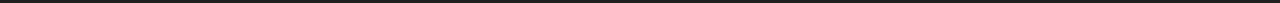
<file: contact.html>
<!DOCTYPE html>
<html lang="zxx">

<head>
	<title>Look Fashion Category Bootstrap Responsive Web Template | Contact Us :: Natural Skin care and Beauty</title>
	<!-- Meta tag Keywords -->
	<meta name="viewport" content="width=device-width, initial-scale=1">
	<meta charset="UTF-8" />
	<meta name="keywords" content="Look Responsive web template, Bootstrap Web Templates, Flat Web Templates, Android Compatible web template, Smartphone Compatible web template, free webdesigns for Nokia, Samsung, LG, SonyEricsson, Motorola web design" />
	<script>
		addEventListener("load", function () {
			setTimeout(hideURLbar, 0);
		}, false);

		function hideURLbar() {
			window.scrollTo(0, 1);
		}
	</script>
	<!-- //Meta tag Keywords -->

	<!-- Custom-Files -->
	<link rel="stylesheet" href="css/bootstrap.css">
	<!-- Bootstrap-Core-CSS -->
	<link rel="stylesheet" href="css/style.css" type="text/css" media="all" />
	<!-- Style-CSS -->
	<link rel="stylesheet" href="css/font-awesome.css">
	<!-- Font-Awesome-Icons-CSS -->
	<!-- //Custom-Files -->

	<!-- Web-Fonts -->
	<link href="//fonts.googleapis.com/css?family=Hind:300,400,500,600,700&amp;subset=devanagari,latin-ext" rel="stylesheet">
	<link href="//fonts.googleapis.com/css?family=Open+Sans:300,300i,400,400i,600,600i,700,700i,800,800i&amp;subset=latin-ext"
	 rel="stylesheet">
	<link href="//fonts.googleapis.com/css?family=Great+Vibes&amp;subset=latin-ext" rel="stylesheet">
	<!-- //Web-Fonts -->
</head>

<body>
	<!-- banner -->
	<div class="main-banner-w3l-2">
		<!-- header -->
		<header>
			<nav class="navbar navbar-expand-lg navbar-light bg-light fixed-top">
				<a class="navbar-brand" href="index.html">
					<img src="images/logo.png" class="logo img-fluid" alt="">Look
				</a>
				<button class="navbar-toggler" type="button" data-toggle="collapse" data-target=".navbar-toggle" aria-controls="navbarNavAltMarkup"
				 aria-expanded="false" aria-label="Toggle navigation">
					<span class="navbar-toggler-icon"></span>
				</button>
				<div class="collapse navbar-collapse navbar-toggle " id="navbarNavAltMarkup">
					<ul class="navbar-nav mx-lg-auto">
						<li>
							<a class="nav-link" href="index.html">Home</a>
						</li>
						<li>
							<a class="nav-link" href="about.html">About Us</a>
						</li>
						<li class="nav-item dropdown">
							<a class="nav-link dropdown-toggle" data-toggle="dropdown" href="#" role="button" aria-haspopup="true"
							 aria-expanded="false">Pages
								<i class="fa fa-angle-down" aria-hidden="true"></i>
							</a>
							<div class="dropdown-menu second mt-2" style="display: none;">
								<a class="dropdown-item" href="index.html">Top Models</a>
								<a class="dropdown-item" href="index.html">Plans</a>
								<a class="dropdown-item" href="about.html">Our Designers</a>
								<div class="dropdown-divider"></div>
								<a class="dropdown-item" href="blog.html">Blog Page</a>
								<a class="dropdown-item" href="single.html">Single Page</a>
							</div>
						</li>
						<li>
							<a class="nav-link" href="gallery.html">Gallery</a>
						</li>
						<li>
							<a class="nav-link active" href="contact.html">Contact Us</a>
						</li>
					</ul>
					<div class="header-social-w3ls text-center mt-lg-0 mt-4">
						<ul class="list-unstyled">
							<li>
								<a href="#">
									<i class="fa fa-facebook" aria-hidden="true"></i>
								</a>
							</li>
							<li class="mx-1">
								<a href="#">
									<i class="fa fa-twitter" aria-hidden="true"></i>
								</a>
							</li>
							<li>
								<a href="#">
									<i class="fa fa-google-plus" aria-hidden="true"></i>
								</a>
							</li>
						</ul>
					</div>
				</div>
			</nav>
		</header>
		<!-- //header -->
	</div>
	<!-- //banner -->

	<!-- page details -->
	<div class="breadcrumb-agile">
		<nav aria-label="breadcrumb">
			<ol class="breadcrumb">
				<li class="breadcrumb-item">
					<a href="index.html">Home</a>
				</li>
				<li class="breadcrumb-item active" aria-current="page">Contact Us</li>
			</ol>
		</nav>
	</div>
	<!-- //page details -->

	<!-- contact -->
	<section class="wthree-row w3-contact py-5">
		<div class="container py-xl-5 py-lg-3">
			<!-- heading title -->
			<div class="text-center mb-lg-5 mb-4">
				<h3 class="title-wthree mb-2">
					Get In Touch<span class="mt-2 text-uppercase font-weight-bold">Contact Us</span></h3>
			</div>
			<!-- //heading title -->
			<div class="row contact-form py-3">
				<!-- contact map -->
				<div class="col-lg-6 map text-center">
					<h4>Our world wide range of Branches </h4>
					<img src="images/map.jpg" alt="" class="img-fluid" />
				</div>
				<!-- //contact map -->
				<!-- contact form -->
				<div class="col-lg-6 wthree-form-left mt-lg-0 mt-5">
					<div class="contact-top1">
						<form action="#" method="get" class="f-color">
							<div class="form-group">
								<label>Name</label>
								<input type="text" class="contact-formw3ls form-control" name="text" id="contactusername" required>
							</div>
							<div class="form-group">
								<label>Email</label>
								<input type="email" class="contact-formw3ls form-control" name="email" id="contactemail" required>
							</div>
							<div class="form-group">
								<label>Your Message</label>
								<textarea class="contact-formw3ls form-control" rows="5" name="message" id="contactcomment" required></textarea>
							</div>
							<button type="submit" class="btn submit contact-submit mt-4">Submit</button>
						</form>
					</div>
				</div>
				<!-- //contact form -->
			</div>
		</div>
	</section>
	<!-- //contact -->

	<!-- footer -->
	<footer class="footer-emp-w3ls py-5">
		<div class="container py-xl-5 py-lg-3">
			<div class="row footer-top">
				<div class="col-lg-5 footer-grid-wthree">
					<h1 class="footer-title text-white mb-4">Get In Touch</h1>
					<div class="contact-info">
						<h4 class="text-light text-uppercase mb-2">Location :</h4>
						<p>8088 k 4th block building, Honey Avenue, <span>Srikalahasti.</span></p>
						<div class="phone mt-4 pt-2">
							<h4 class="text-light text-uppercase mb-2">Contact :</h4>
							<p>Phone : +91 098 8907 9987</p>
							<p>Email :
								<a href="mailto:info@example.com">beauty@gmail.com</a>
							</p>
						</div>
					</div>
				</div>
				<div class="col-lg-3 footer-grid-wthree mt-lg-0 mt-4">
					<h2 class="footer-title text-white mb-4">Quick Links</h2>
					<ul class="links list-unstyled">
						<li>
							<a href="index.html">Home</a>
						</li>
						<li class="my-2">
							<a href="about.html">About Us</a>
						</li>
						<li>
							<a href="index.html">Plans</a>
						</li>
						<li class="my-2">
							<a href="gallery.html">Gallery</a>
						</li>
						<li>
							<a href="contact.html">Contact Us</a>
						</li>
					</ul>
				</div>
				<div class="col-lg-4 footer-grid-wthree mt-lg-0 mt-5">
					<div class="footer-title">
						<a class="navbar-brand" href="index.html">
							<img src="images/logo2.png" class="logo img-fluid" alt="">Look
						</a>
					</div>
					<p class="copy-right text-center mt-4">&copy; 2022 All Rights Reserved by HARI developed for FRT project
					</p>
					</p>
				</div>
			</div>
		</div>
	</footer>
	<!-- //footer -->


	<!-- Js files -->
	<!-- JavaScript -->
	<script src="js/jquery-2.2.3.min.js"></script>
	<!-- Default-JavaScript-File -->

	<!-- navigation -->
	<!-- dropdown smooth -->
	<script>
		$(document).ready(function () {
			$(".dropdown").hover(
				function () {
					$('.dropdown-menu', this).stop(true, true).slideDown("fast");
					$(this).toggleClass('open');
				},
				function () {
					$('.dropdown-menu', this).stop(true, true).slideUp("fast");
					$(this).toggleClass('open');
				}
			);
		});
	</script>
	<!-- //dropdown smooth -->
	<!-- fixed nav -->
	<script>
		$(window).scroll(function () {
			if ($(document).scrollTop() > 50) {
				$('nav').addClass('shrink');
			} else {
				$('nav').removeClass('shrink');
			}
		});
	</script>
	<!-- //fixed nav -->
	<!-- //navigation -->

	<!-- smooth scrolling -->
	<script src="js/SmoothScroll.min.js"></script>
	<!-- move-top -->
	<script src="js/move-top.js"></script>
	<!-- easing -->
	<script src="js/easing.js"></script>
	<!--  necessary snippets for few javascript files -->
	<script src="js/look.js"></script>

	<script src="js/bootstrap.js"></script>
	<!-- Necessary-JavaScript-File-For-Bootstrap -->
	<!-- //Js files -->


</body>

</html>
</file>
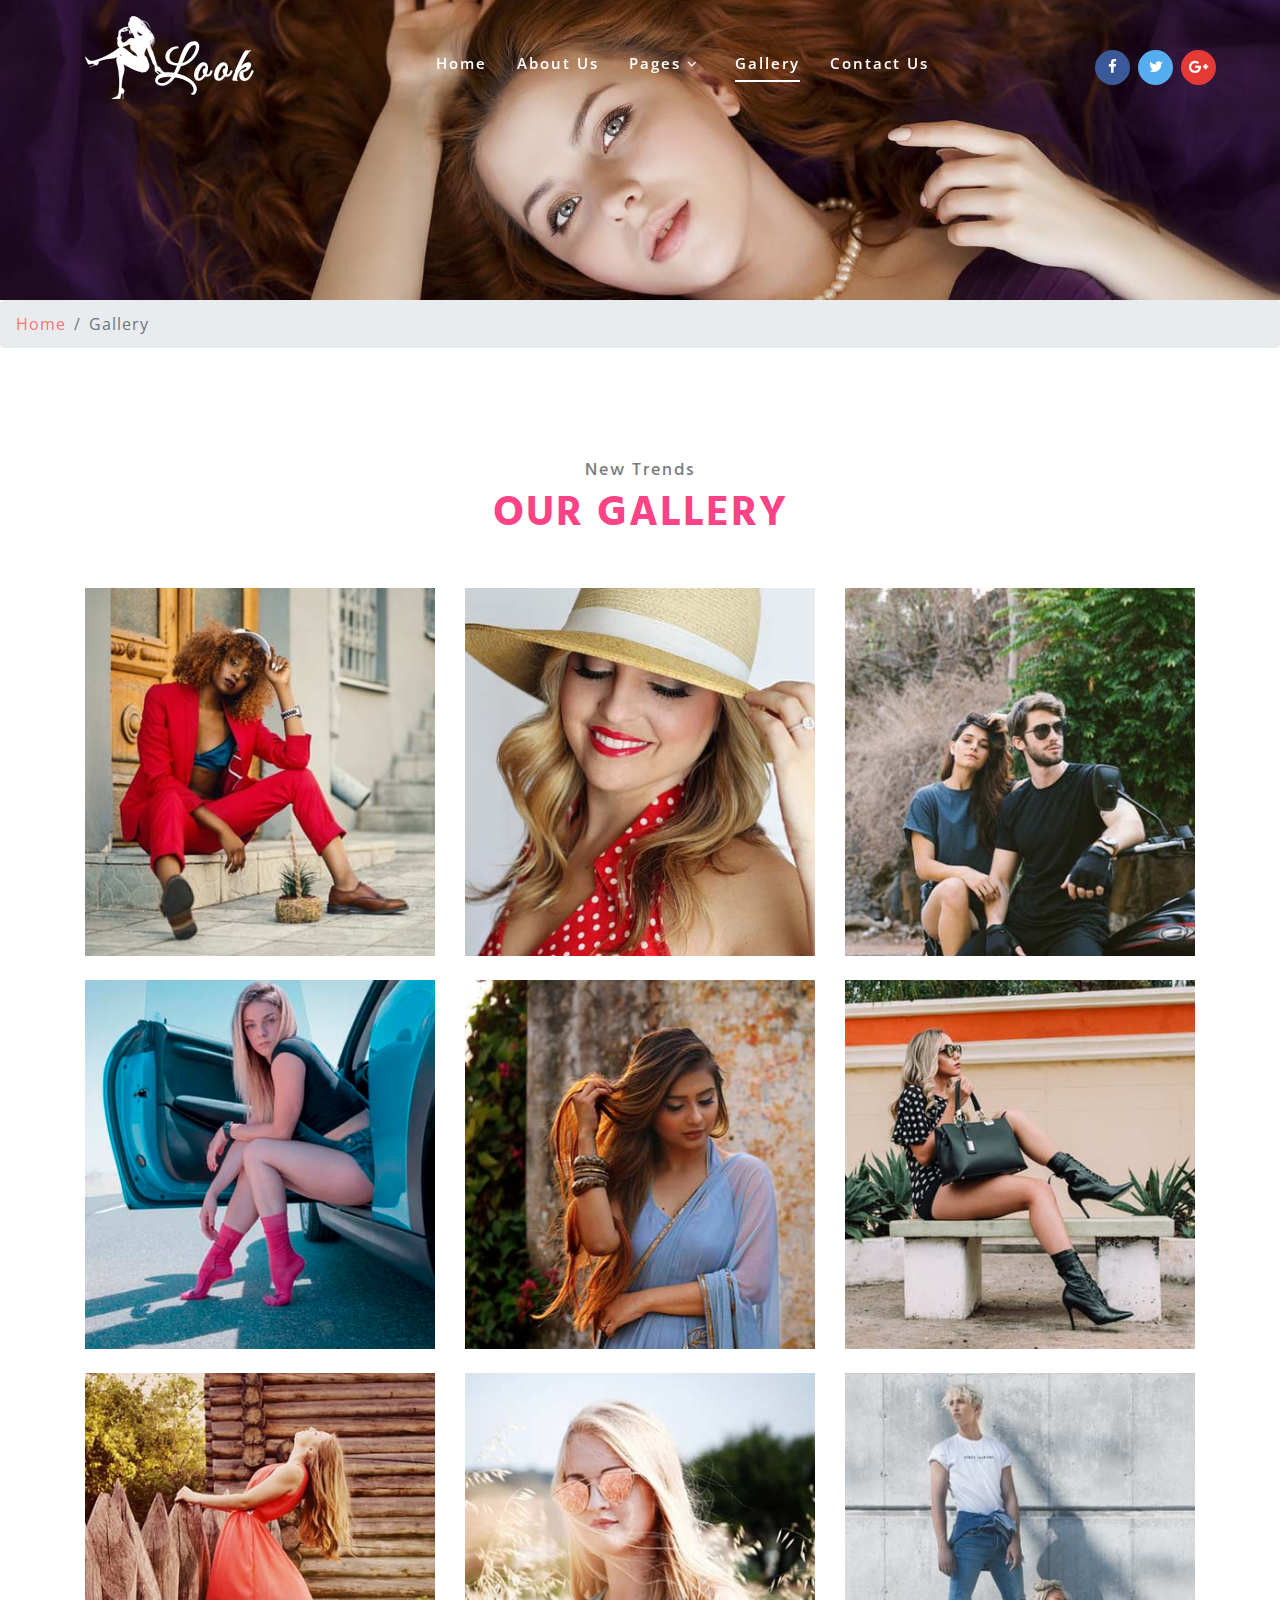
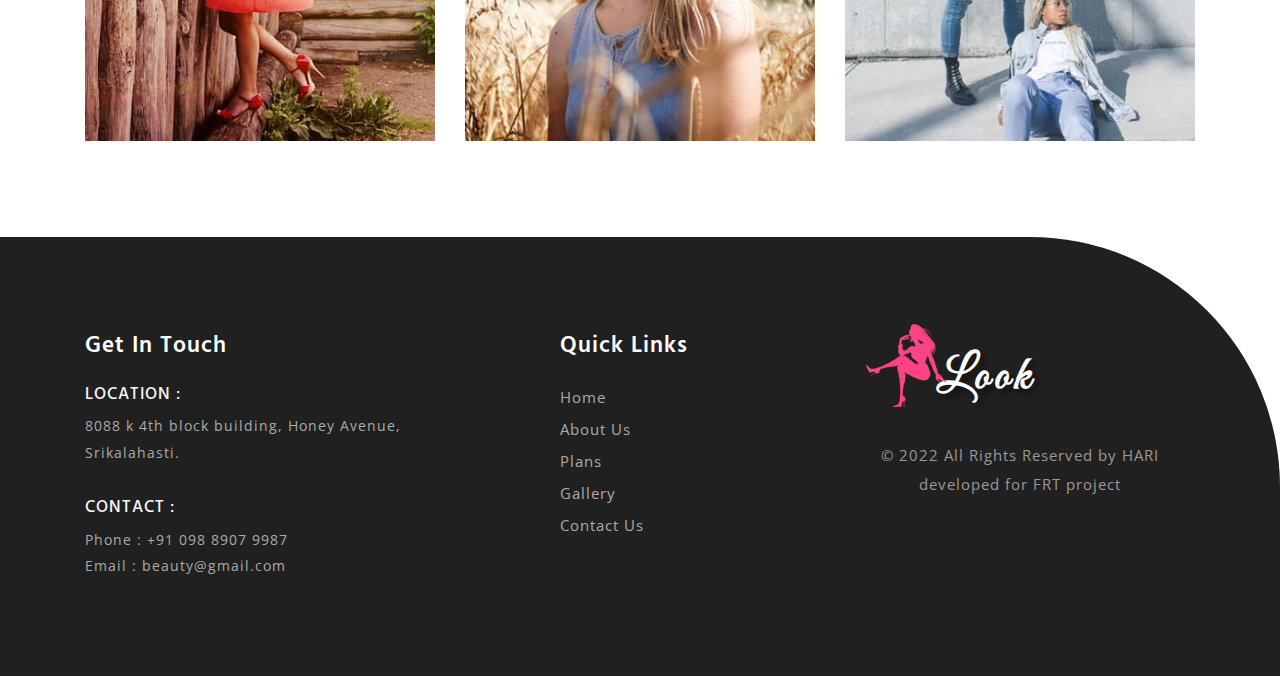
<file: gallery.html>
<!DOCTYPE html>
<html lang="zxx">

<head>
	<title>Look Fashion Category Bootstrap Responsive Web Template | Gallery :: Natural Skin care and Beauty</title>
	<!-- Meta tag Keywords -->
	<meta name="viewport" content="width=device-width, initial-scale=1">
	<meta charset="UTF-8" />
	<meta name="keywords" content="Look Responsive web template, Bootstrap Web Templates, Flat Web Templates, Android Compatible web template, Smartphone Compatible web template, free webdesigns for Nokia, Samsung, LG, SonyEricsson, Motorola web design" />
	<script>
		addEventListener("load", function () {
			setTimeout(hideURLbar, 0);
		}, false);

		function hideURLbar() {
			window.scrollTo(0, 1);
		}
	</script>
	<!-- //Meta tag Keywords -->

	<!-- Custom-Files -->
	<link rel="stylesheet" href="css/bootstrap.css">
	<!-- Bootstrap-Core-CSS -->
	<link rel="stylesheet" href="css/lightbox.css" type="text/css" media="all">
	<!-- Lightbox -->
	<link rel="stylesheet" href="css/style.css" type="text/css" media="all" />
	<!-- Style-CSS -->
	<link rel="stylesheet" href="css/font-awesome.css">
	<!-- Font-Awesome-Icons-CSS -->
	<!-- //Custom-Files -->

	<!-- Web-Fonts -->
	<link href="//fonts.googleapis.com/css?family=Hind:300,400,500,600,700&amp;subset=devanagari,latin-ext" rel="stylesheet">
	<link href="//fonts.googleapis.com/css?family=Open+Sans:300,300i,400,400i,600,600i,700,700i,800,800i&amp;subset=latin-ext"
	 rel="stylesheet">
	<link href="//fonts.googleapis.com/css?family=Great+Vibes&amp;subset=latin-ext" rel="stylesheet">
	<!-- //Web-Fonts -->
</head>

<body>
	<!-- banner -->
	<div class="main-banner-w3l-2">
		<!-- header -->
		<header>
			<nav class="navbar navbar-expand-lg navbar-light bg-light fixed-top">
				<a class="navbar-brand" href="index.html">
					<img src="images/logo.png" class="logo img-fluid" alt="">Look
				</a>
				<button class="navbar-toggler" type="button" data-toggle="collapse" data-target=".navbar-toggle" aria-controls="navbarNavAltMarkup"
				 aria-expanded="false" aria-label="Toggle navigation">
					<span class="navbar-toggler-icon"></span>
				</button>
				<div class="collapse navbar-collapse navbar-toggle " id="navbarNavAltMarkup">
					<ul class="navbar-nav mx-lg-auto">
						<li>
							<a class="nav-link" href="index.html">Home</a>
						</li>
						<li>
							<a class="nav-link" href="about.html">About Us</a>
						</li>
						<li class="nav-item dropdown">
							<a class="nav-link dropdown-toggle" data-toggle="dropdown" href="#" role="button" aria-haspopup="true"
							 aria-expanded="false">Pages
								<i class="fa fa-angle-down" aria-hidden="true"></i>
							</a>
							<div class="dropdown-menu second mt-2" style="display: none;">
								<a class="dropdown-item" href="index.html">Top Models</a>
								<a class="dropdown-item" href="index.html">Plans</a>
								<a class="dropdown-item" href="about.html">Our Designers</a>
								<div class="dropdown-divider"></div>
								<a class="dropdown-item" href="blog.html">Blog Page</a>
								<a class="dropdown-item" href="single.html">Single Page</a>
							</div>
						</li>
						<li>
							<a class="nav-link  active" href="gallery.html">Gallery</a>
						</li>
						<li>
							<a class="nav-link" href="contact.html">Contact Us</a>
						</li>
					</ul>
					<div class="header-social-w3ls text-center mt-lg-0 mt-4">
						<ul class="list-unstyled">
							<li>
								<a href="#">
									<i class="fa fa-facebook" aria-hidden="true"></i>
								</a>
							</li>
							<li class="mx-1">
								<a href="#">
									<i class="fa fa-twitter" aria-hidden="true"></i>
								</a>
							</li>
							<li>
								<a href="#">
									<i class="fa fa-google-plus" aria-hidden="true"></i>
								</a>
							</li>
						</ul>
					</div>
				</div>
			</nav>
		</header>
		<!-- //header -->
	</div>
	<!-- //banner -->

	<!-- page details -->
	<div class="breadcrumb-agile">
		<nav aria-label="breadcrumb">
			<ol class="breadcrumb">
				<li class="breadcrumb-item">
					<a href="index.html">Home</a>
				</li>
				<li class="breadcrumb-item active" aria-current="page">Gallery</li>
			</ol>
		</nav>
	</div>
	<!-- //page details -->

	<!-- gallery -->
	<div class="gallery-agile py-5">
		<div class="container py-xl-5 py-lg-3">
			<!-- heading title -->
			<div class="text-center mb-lg-5 mb-4">
				<h3 class="title-wthree mb-2">
					New Trends<span class="mt-2 text-uppercase font-weight-bold">Our Gallery</span></h3>
			</div>
			<!-- //heading title -->
			<div class="row gallery-agile-kmsrow">
				<div class="col-md-4 col-sm-6 gallery-agile-grids">
					<div class="portfolio-hover">
						<a href="images/g7.jpg" data-lightbox="example-set" data-title="Lorem ipsum dolor sit amet, consectetur adipiscing elit, sed do eiusmod tempor magna aliqua.">
							<img src="images/g7.jpg" class="img-fluid zoom-img" alt="" />
						</a>
					</div>
				</div>
				<div class="col-md-4 col-sm-6 gallery-agile-grids mt-sm-0 mt-4">
					<div class="portfolio-hover">
						<a href="images/g2.jpg" data-lightbox="example-set" data-title="Lorem ipsum dolor sit amet, consectetur adipiscing elit, sed do eiusmod tempor magna aliqua.">
							<img src="images/g2.jpg" class="img-fluid zoom-img" alt="" />
						</a>
					</div>
				</div>
				<div class="col-md-4 col-sm-6 gallery-agile-grids mt-md-0 mt-4">
					<div class="portfolio-hover">
						<a href="images/g3.jpg" data-lightbox="example-set" data-title="Lorem ipsum dolor sit amet, consectetur adipiscing elit, sed do eiusmod tempor magna aliqua.">
							<img src="images/g3.jpg" class="img-fluid zoom-img" alt="" />
						</a>
					</div>
				</div>
				<div class="col-md-4 col-sm-6 gallery-agile-grids my-4">
					<div class="portfolio-hover">
						<a href="images/g4.jpg" data-lightbox="example-set" data-title="Lorem ipsum dolor sit amet, consectetur adipiscing elit, sed do eiusmod tempor magna aliqua.">
							<img src="images/g4.jpg" class="img-fluid zoom-img" alt="" />
						</a>
					</div>
				</div>
				<div class="col-md-4 col-sm-6 gallery-agile-grids my-md-4">
					<div class="portfolio-hover">
						<a href="images/g5.jpg" data-lightbox="example-set" data-title="Lorem ipsum dolor sit amet, consectetur adipiscing elit, sed do eiusmod tempor magna aliqua.">
							<img src="images/g5.jpg" class="img-fluid zoom-img" alt="" />
						</a>
					</div>
				</div>
				<div class="col-md-4 col-sm-6 gallery-agile-grids my-md-4 mt-sm-0 mt-4">
					<div class="portfolio-hover">
						<a href="images/g6.jpg" data-lightbox="example-set" data-title="Lorem ipsum dolor sit amet, consectetur adipiscing elit, sed do eiusmod tempor magna aliqua.">
							<img src="images/g6.jpg" class="img-fluid zoom-img" alt="" />
						</a>
					</div>
				</div>
				<div class="col-md-4 col-sm-6 gallery-agile-grids mt-md-0 mt-4">
					<div class="portfolio-hover">
						<a href="images/g1.jpg" data-lightbox="example-set" data-title="Lorem ipsum dolor sit amet, consectetur adipiscing elit, sed do eiusmod tempor magna aliqua.">
							<img src="images/g1.jpg" class="img-fluid zoom-img" alt="" />
						</a>
					</div>
				</div>
				<div class="col-md-4 col-sm-6 gallery-agile-grids mt-md-0 mt-4">
					<div class="portfolio-hover">
						<a href="images/g8.jpg" data-lightbox="example-set" data-title="Lorem ipsum dolor sit amet, consectetur adipiscing elit, sed do eiusmod tempor magna aliqua.">
							<img src="images/g8.jpg" class="img-fluid zoom-img" alt="" />
						</a>
					</div>
				</div>
				<div class="col-md-4 col-sm-6 gallery-agile-grids mt-md-0 mt-4">
					<div class="portfolio-hover">
						<a href="images/g9.jpg" data-lightbox="example-set" data-title="Lorem ipsum dolor sit amet, consectetur adipiscing elit, sed do eiusmod tempor magna aliqua.">
							<img src="images/g9.jpg" class="img-fluid zoom-img" alt="" />
						</a>
					</div>
				</div>
			</div>
		</div>
	</div>
	<!-- //gallery -->

	<!-- footer -->
	<footer class="footer-emp-w3ls py-5">
		<div class="container py-xl-5 py-lg-3">
			<div class="row footer-top">
				<div class="col-lg-5 footer-grid-wthree">
					<h1 class="footer-title text-white mb-4">Get In Touch</h1>
					<div class="contact-info">
						<h4 class="text-light text-uppercase mb-2">Location :</h4>
						<p>8088 k 4th block building, Honey Avenue, <span>Srikalahasti.</span></p>
						<div class="phone mt-4 pt-2">
							<h4 class="text-light text-uppercase mb-2">Contact :</h4>
							<p>Phone : +91 098 8907 9987</p>
							<p>Email :
								<a href="mailto:info@example.com">beauty@gmail.com</a>
							</p>
						</div>
					</div>
				</div>
				<div class="col-lg-3 footer-grid-wthree mt-lg-0 mt-4">
					<h2 class="footer-title text-white mb-4">Quick Links</h2>
					<ul class="links list-unstyled">
						<li>
							<a href="index.html">Home</a>
						</li>
						<li class="my-2">
							<a href="about.html">About Us</a>
						</li>
						<li>
							<a href="index.html">Plans</a>
						</li>
						<li class="my-2">
							<a href="gallery.html">Gallery</a>
						</li>
						<li>
							<a href="contact.html">Contact Us</a>
						</li>
					</ul>
				</div>
				<div class="col-lg-4 footer-grid-wthree mt-lg-0 mt-5">
					<div class="footer-title">
						<a class="navbar-brand" href="index.html">
							<img src="images/logo2.png" class="logo img-fluid" alt="">Look
						</a>
					</div>
					<p class="copy-right text-center mt-4">&copy; 2022 All Rights Reserved by HARI developed for FRT project 
					</p>
					</p>
				</div>
			</div>
		</div>
	</footer>
	<!-- //footer -->


	<!-- Js files -->
	<!-- JavaScript -->
	<script src="js/jquery-2.2.3.min.js"></script>
	<!-- Default-JavaScript-File -->

	<!-- navigation -->
	<!-- dropdown smooth -->
	<script>
		$(document).ready(function () {
			$(".dropdown").hover(
				function () {
					$('.dropdown-menu', this).stop(true, true).slideDown("fast");
					$(this).toggleClass('open');
				},
				function () {
					$('.dropdown-menu', this).stop(true, true).slideUp("fast");
					$(this).toggleClass('open');
				}
			);
		});
	</script>
	<!-- //dropdown smooth -->
	<!-- fixed nav -->
	<script>
		$(window).scroll(function () {
			if ($(document).scrollTop() > 50) {
				$('nav').addClass('shrink');
			} else {
				$('nav').removeClass('shrink');
			}
		});
	</script>
	<!-- //fixed nav -->
	<!-- //navigation -->

	<!--  light box js -->
	<script src="js/lightbox-plus-jquery.min.js"></script>
	<!-- //light box js-->

	<!-- smooth scrolling -->
	<script src="js/SmoothScroll.min.js"></script>
	<!-- move-top -->
	<script src="js/move-top.js"></script>
	<!-- easing -->
	<script src="js/easing.js"></script>
	<!--  necessary snippets for few javascript files -->
	<script src="js/look.js"></script>

	<script src="js/bootstrap.js"></script>
	<!-- Necessary-JavaScript-File-For-Bootstrap -->
	<!-- //Js files -->


</body>

</html>
</file>
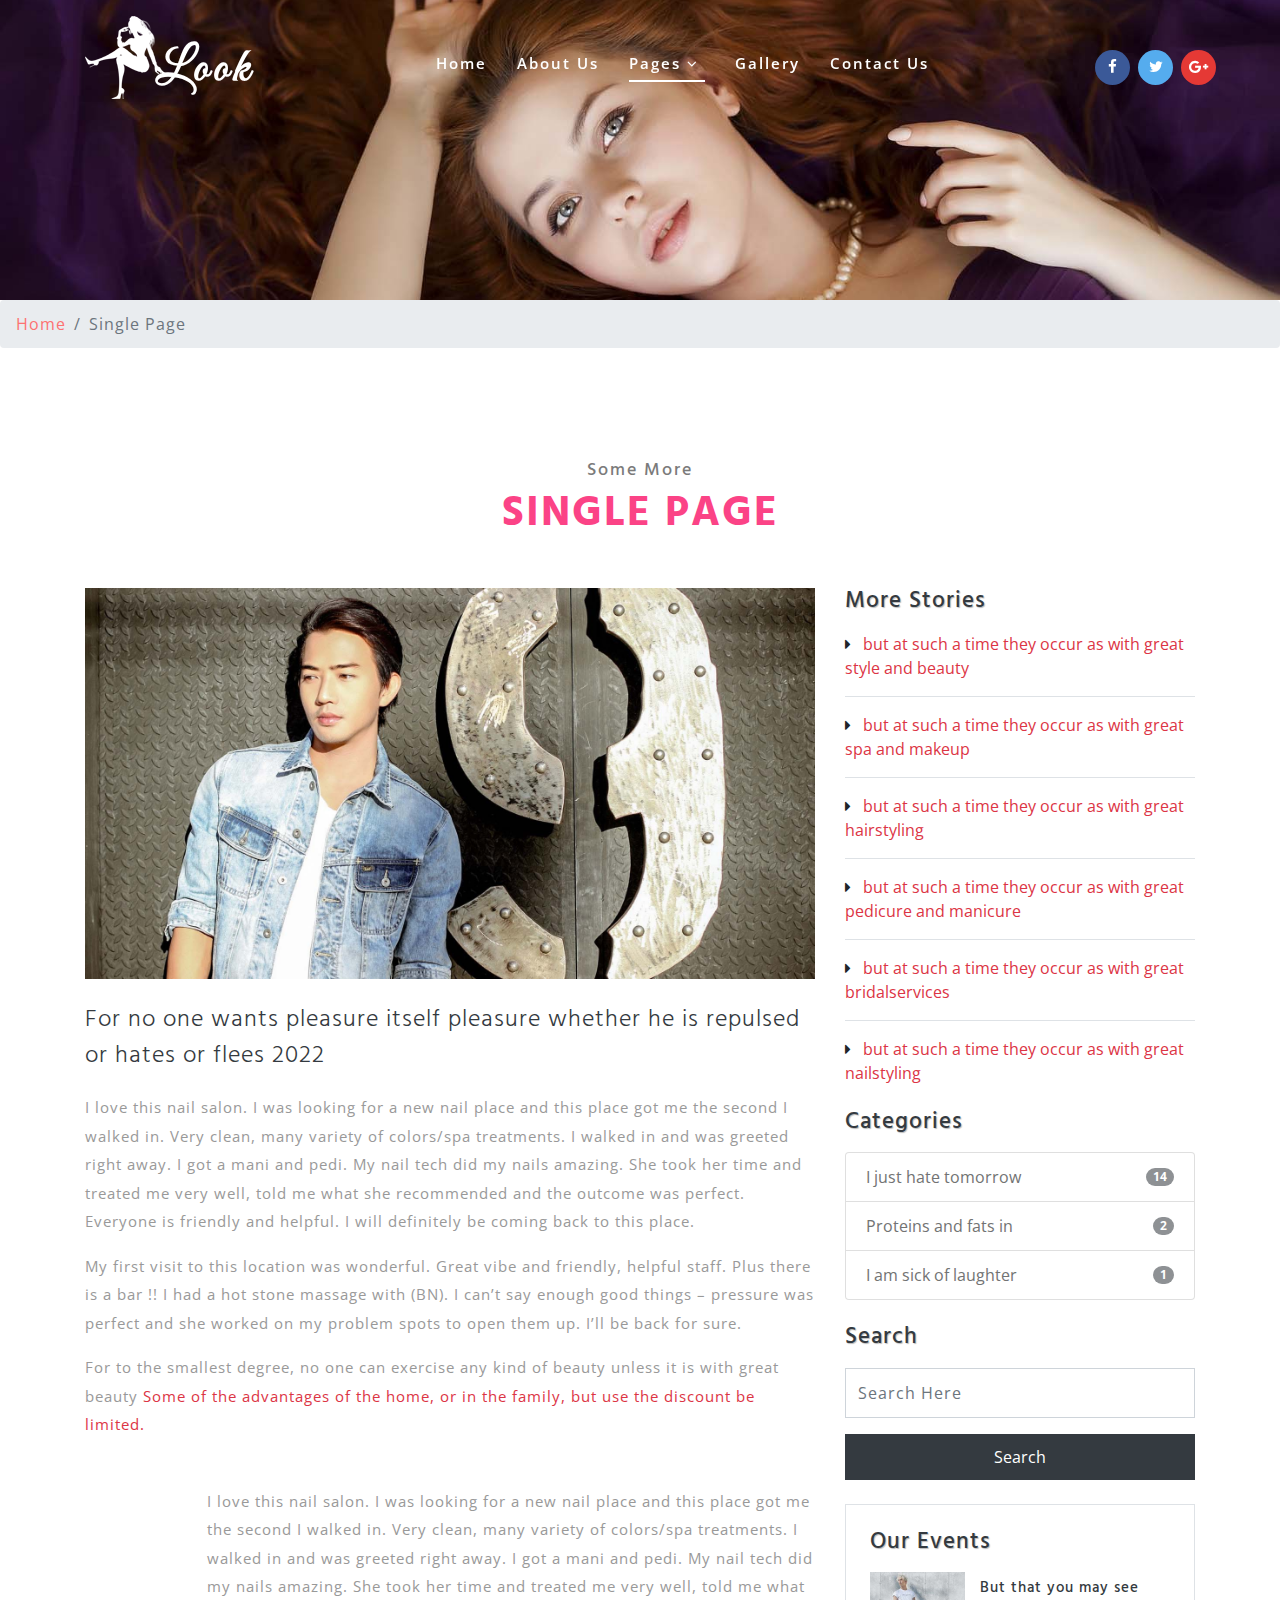
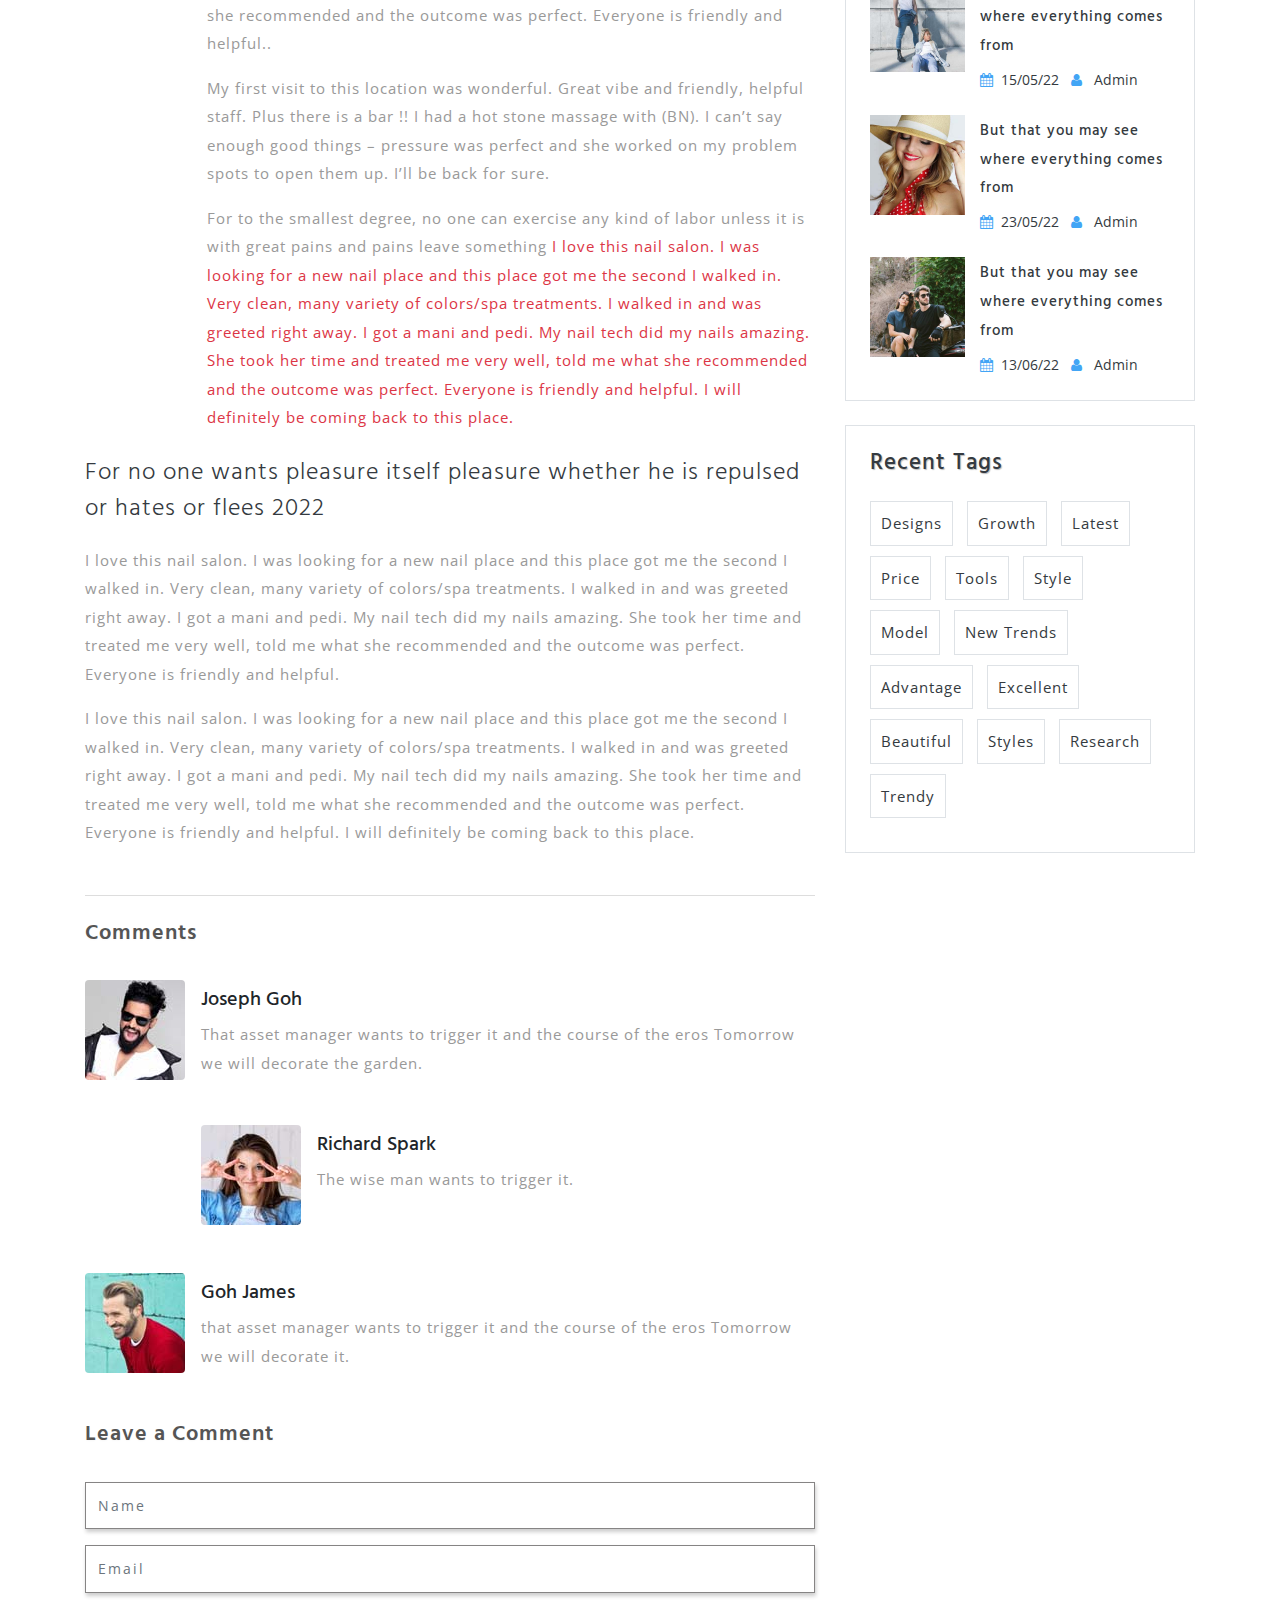
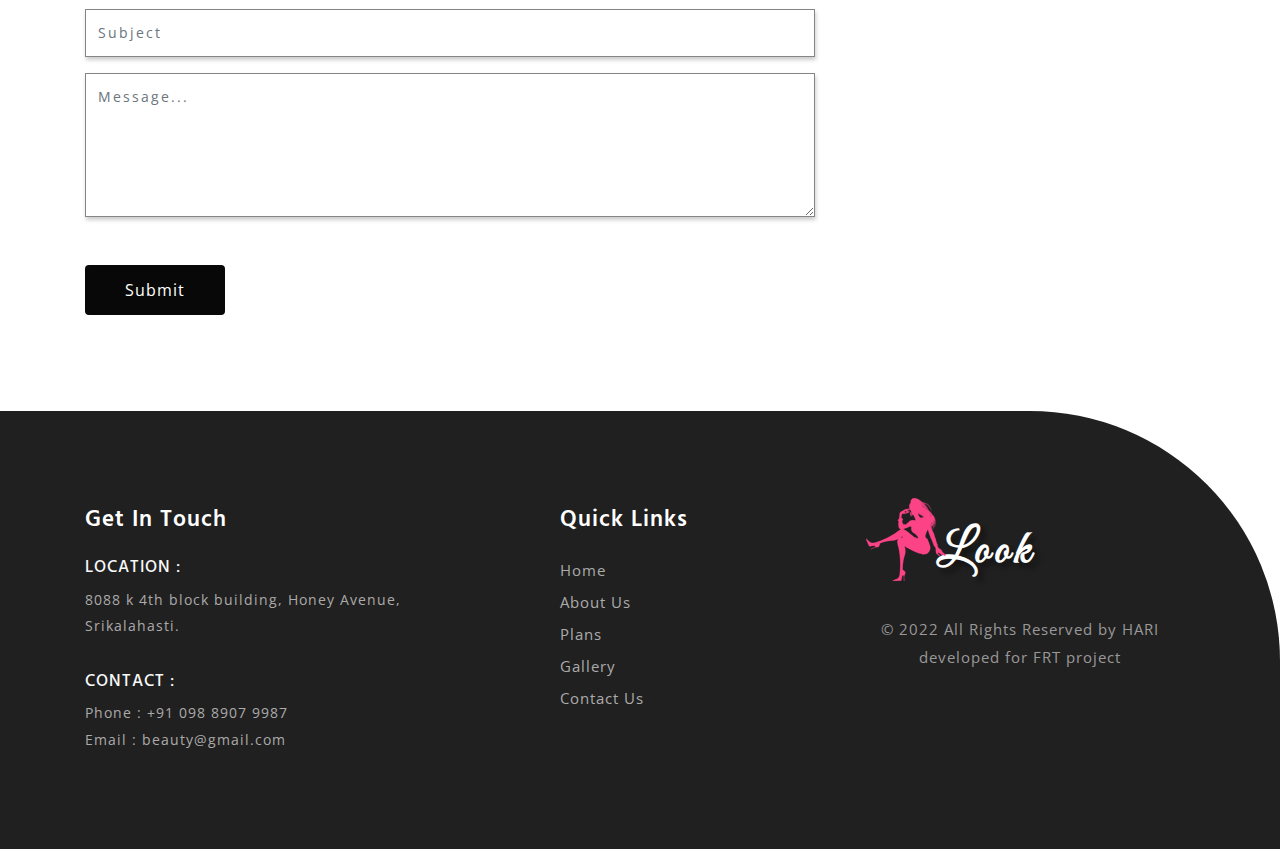
<file: single.html>
<!DOCTYPE html>
<html lang="zxx">

<head>
	<title>Look Fashion Category Bootstrap Responsive Web Template | Single Page :: Natural Skin care and Beauty</title>
	<!-- Meta tag Keywords -->
	<meta name="viewport" content="width=device-width, initial-scale=1">
	<meta charset="UTF-8" />
	<meta name="keywords" content="Look Responsive web template, Bootstrap Web Templates, Flat Web Templates, Android Compatible web template, Smartphone Compatible web template, free webdesigns for Nokia, Samsung, LG, SonyEricsson, Motorola web design" />
	<script>
		addEventListener("load", function () {
			setTimeout(hideURLbar, 0);
		}, false);

		function hideURLbar() {
			window.scrollTo(0, 1);
		}
	</script>
	<!-- //Meta tag Keywords -->

	<!-- Custom-Files -->
	<link rel="stylesheet" href="css/bootstrap.css">
	<!-- Bootstrap-Core-CSS -->
	<link rel="stylesheet" href="css/blog.css" type="text/css" media="all" />
	<!-- blog-CSS -->
	<link rel="stylesheet" href="css/style.css" type="text/css" media="all" />
	<!-- Style-CSS -->
	<link rel="stylesheet" href="css/font-awesome.css">
	<!-- Font-Awesome-Icons-CSS -->
	<!-- //Custom-Files -->

	<!-- Web-Fonts -->
	<link href="//fonts.googleapis.com/css?family=Hind:300,400,500,600,700&amp;subset=devanagari,latin-ext" rel="stylesheet">
	<link href="//fonts.googleapis.com/css?family=Open+Sans:300,300i,400,400i,600,600i,700,700i,800,800i&amp;subset=latin-ext"
	 rel="stylesheet">
	<link href="//fonts.googleapis.com/css?family=Great+Vibes&amp;subset=latin-ext" rel="stylesheet">
	<!-- //Web-Fonts -->

</head>

<body>
	<!-- banner -->
	<div class="main-banner-w3l-2">
		<!-- header -->
		<header>
			<nav class="navbar navbar-expand-lg navbar-light bg-light fixed-top">
				<a class="navbar-brand" href="index.html">
					<img src="images/logo.png" class="logo img-fluid" alt="">Look
				</a>
				<button class="navbar-toggler" type="button" data-toggle="collapse" data-target=".navbar-toggle" aria-controls="navbarNavAltMarkup"
				 aria-expanded="false" aria-label="Toggle navigation">
					<span class="navbar-toggler-icon"></span>
				</button>
				<div class="collapse navbar-collapse navbar-toggle " id="navbarNavAltMarkup">
					<ul class="navbar-nav mx-lg-auto">
						<li>
							<a class="nav-link" href="index.html">Home</a>
						</li>
						<li>
							<a class="nav-link" href="about.html">About Us</a>
						</li>
						<li class="nav-item dropdown  active">
							<a class="nav-link dropdown-toggle" data-toggle="dropdown" href="#" role="button" aria-haspopup="true"
							 aria-expanded="false">Pages
								<i class="fa fa-angle-down" aria-hidden="true"></i>
							</a>
							<div class="dropdown-menu second mt-2" style="display: none;">
								<a class="dropdown-item" href="index.html">Top Models</a>
								<a class="dropdown-item" href="index.html">Plans</a>
								<a class="dropdown-item" href="about.html">Our Designers</a>
								<div class="dropdown-divider"></div>
								<a class="dropdown-item" href="blog.html">Blog Page</a>
								<a class="dropdown-item active" href="single.html">Single Page</a>
							</div>
						</li>
						<li>
							<a class="nav-link" href="gallery.html">Gallery</a>
						</li>
						<li>
							<a class="nav-link" href="contact.html">Contact Us</a>
						</li>
					</ul>
					<div class="header-social-w3ls text-center mt-lg-0 mt-4">
						<ul class="list-unstyled">
							<li>
								<a href="#">
									<i class="fa fa-facebook" aria-hidden="true"></i>
								</a>
							</li>
							<li class="mx-1">
								<a href="#">
									<i class="fa fa-twitter" aria-hidden="true"></i>
								</a>
							</li>
							<li>
								<a href="#">
									<i class="fa fa-google-plus" aria-hidden="true"></i>
								</a>
							</li>
						</ul>
					</div>
				</div>
			</nav>
		</header>
		<!-- //header -->
	</div>
	<!-- //banner -->

	<!-- page details -->
	<div class="breadcrumb-agile">
		<nav aria-label="breadcrumb">
			<ol class="breadcrumb">
				<li class="breadcrumb-item">
					<a href="index.html">Home</a>
				</li>
				<li class="breadcrumb-item active" aria-current="page">Single Page</li>
			</ol>
		</nav>
	</div>
	<!-- //page details -->

	<!-- blog -->
	<div class="blog-w3l py-5">
		<div class="container py-xl-5 py-lg-3">
			<!-- heading title -->
			<div class="text-center mb-lg-5 mb-4">
				<h3 class="title-wthree mb-2">
					Some More<span class="mt-2 text-uppercase font-weight-bold">Single Page</span></h3>
			</div>
			<!-- //heading title -->
			<div class="row blog-content">
				<!-- left side -->
				<div class="col-lg-8 left-blog-info text-left">
					<div class="blog-grid-top">
						<div class="b-grid-top">
							<div class="blog_info_left_grid">
								<a href="single.html">
									<img src="images/blog3.jpg" class="img-fluid" alt="">
								</a>
							</div>
						</div>

						<h3>
							<a href="single.html" class="single-text text-dark font-weight-light">For no one wants pleasure itself
								pleasure
								whether he is repulsed or hates or flees 2022</a>
						</h3>
						<p> I love this nail salon. I was looking for a new nail place and this place got me the second I walked in. Very clean, many variety of colors/spa treatments. I walked in and was greeted right away. I got a mani and pedi. My nail tech did my nails amazing. She took her time and treated me very well, told me what she recommended and the outcome was perfect. Everyone is friendly and helpful. I will definitely be coming back to this place.</p>
						<p class="my-3"> My first visit to this location was wonderful. Great vibe and friendly, helpful staff. Plus there is a bar !! I had a hot stone massage with (BN). I can’t say enough good things – pressure was perfect and she worked on my problem spots to open them up. I’ll be back for sure.</p>
						<p>For to the smallest degree, no one can exercise any kind of beauty unless it is with great beauty
							<span class="text-danger">Some of the advantages of the home, or in the family, but use the discount
								be limited.</span>
						</p>
						<div class="offset-lg-2 mt-5">
							<p>I love this nail salon. I was looking for a new nail place and this place got me the second I walked in. Very clean, many variety of colors/spa treatments. I walked in and was greeted right away. I got a mani and pedi. My nail tech did my nails amazing. She took her time and treated me very well, told me what she recommended and the outcome was perfect. Everyone is friendly and helpful..</p>
							<p class="my-3"> My first visit to this location was wonderful. Great vibe and friendly, helpful staff. Plus there is a bar !! I had a hot stone massage with (BN). I can’t say enough good things – pressure was perfect and she worked on my problem spots to open them up. I’ll be back for sure.</p>
							<p>For to the smallest degree, no one can exercise any kind of labor unless it is with great pains and pains
								leave something
								<span class="text-danger">I love this nail salon. I was looking for a new nail place and this place got me the second I walked in. Very clean, many variety of colors/spa treatments. I walked in and was greeted right away. I got a mani and pedi. My nail tech did my nails amazing. She took her time and treated me very well, told me what she recommended and the outcome was perfect. Everyone is friendly and helpful. I will definitely be coming back to this place.</span>
							</p>
						</div>
						<h3>
							<a href="single.html" class="single-text text-dark font-weight-light">For no one wants pleasure itself
								pleasure
								whether he is repulsed or hates or flees 2022</a>
						</h3>
						<p class="my-3">I love this nail salon. I was looking for a new nail place and this place got me the second I walked in. Very clean, many variety of colors/spa treatments. I walked in and was greeted right away. I got a mani and pedi. My nail tech did my nails amazing. She took her time and treated me very well, told me what she recommended and the outcome was perfect. Everyone is friendly and helpful.</p>
						<p>I love this nail salon. I was looking for a new nail place and this place got me the second I walked in. Very clean, many variety of colors/spa treatments. I walked in and was greeted right away. I got a mani and pedi. My nail tech did my nails amazing. She took her time and treated me very well, told me what she recommended and the outcome was perfect. Everyone is friendly and helpful. I will definitely be coming back to this place.</p>
					</div>

					<div class="comment-top mt-4">
						<h4>Comments</h4>
						<div class="media">
							<img src="images/te1.jpg" alt="" class="img-fluid rounded" />
							<div class="media-body pt-xl-2 pl-3">
								<h5 class="mb-2">Joseph Goh</h5>
								<p>That asset manager wants to trigger it and
									the course of the eros
									Tomorrow we will decorate the garden.</p>

								<div class="media my-5">
									<a class="d-flex pr-3" href="#">
										<img src="images/te2.jpg" alt="" class="img-fluid rounded" />
									</a>
									<div class="media-body pt-xl-2">
										<h5 class="mb-2">Richard Spark</h5>
										<p>The wise man wants to trigger it.</p>
									</div>
								</div>
							</div>
						</div>
						<div class="media">
							<img src="images/te3.jpg" alt="" class="img-fluid rounded" />
							<div class="media-body  pt-xl-2 pl-3">
								<h5 class="mb-2">Goh James</h5>
								<p>that asset manager wants to trigger it and
									the course of the eros
									Tomorrow we will decorate it.</p>
							</div>
						</div>
					</div>
					<div class="comment-top mt-5">
						<h4>Leave a Comment</h4>
						<div class="comment-bottom">
							<form action="#" method="post">
								<div class="form-group">
									<input class="form-control" type="text" name="Name" placeholder="Name" required="">
								</div>
								<div class="form-group">
									<input class="form-control" type="email" name="Email" placeholder="Email" required="">
								</div>
								<div class="form-group">
									<input class="form-control" type="text" name="Subject" placeholder="Subject" required="">
								</div>
								<div class="form-group">
									<textarea class="form-control" name="Message" placeholder="Message..." required=""></textarea>
								</div>
								<button type="submit" class="btn btn-primary submit">Submit</button>
							</form>
						</div>
					</div>
				</div>
				<!-- //left side -->

				<!-- right side -->
				<div class="col-lg-4 event-right mt-lg-0 mt-sm-5 mt-4">
					<div class="event-right1">
						<div class="category-story tech-btm">
							<h3 class="blog-title text-dark mb-3">More Stories</h3>
							<ul class="list-unstyled">
								<li class="border-bottom mb-3 pb-3">
									<i class="fa fa-caret-right mr-2"></i>
									<a href="#" class="text-danger">but at such a time they occur as with great style and beauty</a>
								</li>
								<li class="border-bottom mb-3 pb-3">
									<i class="fa fa-caret-right mr-2"></i>
									<a href="#" class="text-danger">but at such a time they occur as with great spa and makeup</a>
								</li>
								<li class="border-bottom mb-3 pb-3">
									<i class="fa fa-caret-right mr-2"></i>
									<a href="#" class="text-danger">but at such a time they occur as with great hairstyling</a>
								</li>
								<li class="border-bottom mb-3 pb-3">
									<i class="fa fa-caret-right mr-2"></i>
									<a href="#" class="text-danger">but at such a time they occur as with great pedicure and manicure</a>
								</li>
								<li class="border-bottom mb-3 pb-3">
									<i class="fa fa-caret-right mr-2"></i>
									<a href="#" class="text-danger">but at such a time they occur as with great bridalservices</a>
								</li>
								<li>
									<i class="fa fa-caret-right mr-2"></i>
									<a href="#" class="text-danger">but at such a time they occur as with great nailstyling</a>
								</li>

							</ul>
						</div>
						<div class="categories my-4">
							<h3 class="blog-title text-dark mb-3">Categories</h3>
							<ul class="list-group single">
								<li class="list-group-item d-flex justify-content-between align-items-center">
									I just hate tomorrow
									<span class="badge badge-primary badge-pill">14</span>
								</li>
								<li class="list-group-item d-flex justify-content-between align-items-center">
									Proteins and fats in
									<span class="badge badge-primary badge-pill">2</span>
								</li>
								<li class="list-group-item d-flex justify-content-between align-items-center">
									I am sick of laughter
									<span class="badge badge-primary badge-pill">1</span>
								</li>
							</ul>
						</div>
						<div class="search1">
							<h3 class="blog-title text-dark mb-3">Search</h3>
							<form class="form-inline" action="#" method="post">
								<input class="form-control rounded-0 mr-sm-2" type="search" placeholder="Search Here" aria-label="Search"
								 required>
								<button class="btn bg-dark text-white rounded-0 mt-3" type="submit">Search</button>
							</form>
						</div>
						<div class="posts p-4 border my-4">
							<h3 class="blog-title text-dark mb-3">Our Events</h3>
							<div class="posts-grids">
								<div class="row posts-grid">
									<div class="col-lg-4 col-md-3 col-4 posts-grid-left pr-0">
										<a href="single.html">
											<img src="images/g9.jpg" alt=" " class="img-fluid" />
										</a>
									</div>
									<div class="col-lg-8 col-md-7 col-8 posts-grid-right mt-lg-0 mt-md-5 mt-sm-4">
										<h4>
											<a href="single.html" class="text-dark">But that you may see where everything comes from</a>
										</h4>
										<ul class="wthree_blog_events_list mt-2">
											<li class="mr-2 text-dark">
												<i class="fa fa-calendar mr-2" aria-hidden="true"></i>15/05/22</li>
											<li>
												<i class="fa fa-user" aria-hidden="true"></i>
												<a href="single.html" class="text-dark ml-2">Admin</a>
											</li>
										</ul>
									</div>
								</div>
								<div class="row posts-grid mt-4">
									<div class="col-lg-4 col-md-3 col-4 posts-grid-left pr-0">
										<a href="single.html">
											<img src="images/g2.jpg" alt=" " class="img-fluid" />
										</a>
									</div>
									<div class="col-lg-8 col-md-7 col-8 posts-grid-right mt-lg-0 mt-md-5 mt-sm-4">
										<h4>
											<a href="single.html" class="text-dark">But that you may see where everything comes from</a>
										</h4>
										<ul class="wthree_blog_events_list mt-2">
											<li class="mr-2 text-dark">
												<i class="fa fa-calendar mr-2" aria-hidden="true"></i>23/05/22</li>
											<li>
												<i class="fa fa-user" aria-hidden="true"></i>
												<a href="single.html" class="text-dark ml-2">Admin</a>
											</li>
										</ul>
									</div>
								</div>
								<div class="row posts-grid mt-4">
									<div class="col-lg-4 col-md-3 col-4 posts-grid-left pr-0">
										<a href="single.html">
											<img src="images/g3.jpg" alt=" " class="img-fluid" />
										</a>
									</div>
									<div class="col-lg-8 col-md-7 col-8 posts-grid-right mt-lg-0 mt-md-5 mt-sm-4">
										<h4>
											<a href="single.html" class="text-dark">But that you may see where everything comes from</a>
										</h4>
										<ul class="wthree_blog_events_list mt-2">
											<li class="mr-2 text-dark">
												<i class="fa fa-calendar mr-2" aria-hidden="true"></i>13/06/22</li>
											<li>
												<i class="fa fa-user" aria-hidden="true"></i>
												<a href="single.html" class="text-dark ml-2">Admin</a>
											</li>
										</ul>
									</div>
								</div>
							</div>
						</div>
						<div class="tags p-4 border">
							<h3 class="blog-title text-dark">Recent Tags</h3>
							<ul class="mt-4">
								<li>
									<a href="single.html" class="text-dark border">Designs</a>
								</li>
								<li>
									<a href="single.html" class="text-dark border">Growth</a>
								</li>
								<li>
									<a href="single.html" class="text-dark border">Latest</a>
								</li>
								<li>
									<a href="single.html" class="text-dark border">Price</a>
								</li>
								<li>
									<a href="single.html" class="text-dark border">Tools</a>
								</li>
								<li>
									<a href="single.html" class="text-dark border">Style</a>
								</li>
								<li>
									<a href="single.html" class="text-dark border">Model</a>
								</li>
								<li>
									<a href="single.html" class="text-dark border">New Trends</a>
								</li>
								<li>
									<a href="single.html" class="text-dark border">Advantage</a>
								</li>
								<li>
									<a href="single.html" class="text-dark border">Excellent</a>
								</li>
								<li>
									<a href="single.html" class="text-dark border">Beautiful</a>
								</li>
								<li>
									<a href="single.html" class="text-dark border">Styles</a>
								</li>
								<li>
									<a href="single.html" class="text-dark border">Research</a>
								</li>
								<li>
									<a href="single.html" class="text-dark border">Trendy</a>
								</li>
							</ul>
						</div>
					</div>
				</div>
				<!-- //right side -->
			</div>
		</div>
	</div>
	<!-- //blog -->

	<!-- footer -->
	<footer class="footer-emp-w3ls py-5">
		<div class="container py-xl-5 py-lg-3">
			<div class="row footer-top">
				<div class="col-lg-5 footer-grid-wthree">
					<h1 class="footer-title text-white mb-4">Get In Touch</h1>
					<div class="contact-info">
						<h4 class="text-light text-uppercase mb-2">Location :</h4>
						<p>8088 k 4th block building, Honey Avenue, <span>Srikalahasti.</span></p>
						<div class="phone mt-4 pt-2">
							<h4 class="text-light text-uppercase mb-2">Contact :</h4>
							<p>Phone : +91 098 8907 9987</p>
							<p>Email :
								<a href="mailto:info@example.com">beauty@gmail.com</a>
							</p>
						</div>
					</div>
				</div>
				<div class="col-lg-3 footer-grid-wthree mt-lg-0 mt-4">
					<h2 class="footer-title text-white mb-4">Quick Links</h2>
					<ul class="links list-unstyled">
						<li>
							<a href="index.html">Home</a>
						</li>
						<li class="my-2">
							<a href="about.html">About Us</a>
						</li>
						<li>
							<a href="index.html">Plans</a>
						</li>
						<li class="my-2">
							<a href="gallery.html">Gallery</a>
						</li>
						<li>
							<a href="contact.html">Contact Us</a>
						</li>
					</ul>
				</div>
				<div class="col-lg-4 footer-grid-wthree mt-lg-0 mt-5">
					<div class="footer-title">
						<a class="navbar-brand" href="index.html">
							<img src="images/logo2.png" class="logo img-fluid" alt="">Look
						</a>
					</div>
					<p class="copy-right text-center mt-4">&copy; 2022 All Rights Reserved by HARI developed for FRT project
					</p>
					</p>
				</div>
			</div>
		</div>
	</footer>
	<!-- //footer -->


	<!-- Js files -->
	<!-- JavaScript -->
	<script src="js/jquery-2.2.3.min.js"></script>
	<!-- Default-JavaScript-File -->

	<!-- navigation -->
	<!-- dropdown smooth -->
	<script>
		$(document).ready(function () {
			$(".dropdown").hover(
				function () {
					$('.dropdown-menu', this).stop(true, true).slideDown("fast");
					$(this).toggleClass('open');
				},
				function () {
					$('.dropdown-menu', this).stop(true, true).slideUp("fast");
					$(this).toggleClass('open');
				}
			);
		});
	</script>
	<!-- //dropdown smooth -->
	<!-- fixed nav -->
	<script>
		$(window).scroll(function () {
			if ($(document).scrollTop() > 50) {
				$('nav').addClass('shrink');
			} else {
				$('nav').removeClass('shrink');
			}
		});
	</script>
	<!-- //fixed nav -->
	<!-- //navigation -->

	<!-- smooth scrolling -->
	<script src="js/SmoothScroll.min.js"></script>
	<!-- move-top -->
	<script src="js/move-top.js"></script>
	<!-- easing -->
	<script src="js/easing.js"></script>
	<!--  necessary snippets for few javascript files -->
	<script src="js/look.js"></script>

	<script src="js/bootstrap.js"></script>
	<!-- Necessary-JavaScript-File-For-Bootstrap -->
	<!-- //Js files -->

	
</body>

</html>
</file>
<file: css/carousel.css>
@media (min-width: 768px) {

    /* show 3 items */
    .carousel-inner .active,
    .carousel-inner .active+.carousel-item,
    .carousel-inner .active+.carousel-item+.carousel-item,
    .carousel-inner .active+.carousel-item+.carousel-item+.carousel-item {
        display: block;
    }

    .carousel-inner .carousel-item.active:not(.carousel-item-right):not(.carousel-item-left),
    .carousel-inner .carousel-item.active:not(.carousel-item-right):not(.carousel-item-left)+.carousel-item,
    .carousel-inner .carousel-item.active:not(.carousel-item-right):not(.carousel-item-left)+.carousel-item+.carousel-item,
    .carousel-inner .carousel-item.active:not(.carousel-item-right):not(.carousel-item-left)+.carousel-item+.carousel-item+.carousel-item {
        transition: none;
    }

    .carousel-inner .carousel-item-next,
    .carousel-inner .carousel-item-prev {
        position: relative;
        transform: translate3d(0, 0, 0);
    }

    .carousel-inner .active.carousel-item+.carousel-item+.carousel-item+.carousel-item+.carousel-item {
        position: absolute;
        top: 0;
        right: -25%;
        z-index: -1;
        display: block;
        visibility: visible;
    }

    /* left or forward direction */
    .active.carousel-item-left+.carousel-item-next.carousel-item-left,
    .carousel-item-next.carousel-item-left+.carousel-item,
    .carousel-item-next.carousel-item-left+.carousel-item+.carousel-item,
    .carousel-item-next.carousel-item-left+.carousel-item+.carousel-item+.carousel-item,
    .carousel-item-next.carousel-item-left+.carousel-item+.carousel-item+.carousel-item+.carousel-item {
        position: relative;
        transform: translate3d(-100%, 0, 0);
        visibility: visible;
    }

    /* farthest right hidden item must be abso position for animations */
    .carousel-inner .carousel-item-prev.carousel-item-right {
        position: absolute;
        top: 0;
        left: 0;
        z-index: -1;
        display: block;
        visibility: visible;
    }

    /* right or prev direction */
    .active.carousel-item-right+.carousel-item-prev.carousel-item-right,
    .carousel-item-prev.carousel-item-right+.carousel-item,
    .carousel-item-prev.carousel-item-right+.carousel-item+.carousel-item,
    .carousel-item-prev.carousel-item-right+.carousel-item+.carousel-item+.carousel-item,
    .carousel-item-prev.carousel-item-right+.carousel-item+.carousel-item+.carousel-item+.carousel-item {
        position: relative;
        transform: translate3d(50%, 0, 0);
        visibility: visible;
        display: block;
        visibility: visible;
    }

}


/* Bootstrap Lightbox using Modal */

#profile-grid {
    overflow: auto;
    white-space: normal;
}

#profile-grid .profile {
    padding-bottom: 40px;
}

#profile-grid .panel {
    padding: 0
}

#profile-grid .panel-body {
    padding: 15px
}

#profile-grid .profile-name {
    font-weight: bold;
}

#profile-grid .thumbnail {
    margin-bottom: 6px;
}

#profile-grid .panel-thumbnail {
    overflow: hidden;
}

#profile-grid .img-rounded {
    border-radius: 4px 4px 0 0;
}

.panel-thumbnail img {
    border-radius: 20px;
}

.carousel-item:nth-child(even) {
    margin-top: 1.5em;
}

@media(max-width: 991px) {
    .carousel-item.col-md-3 {
        padding: 0 .5em;
    }
}
@media(max-width: 736px) {
.carousel-item.col-md-3 {
    padding: 0 1em;
}
.carousel-item:nth-child(even) {
    margin-top: 0;
}
.carousel-control-prev {
    left: 17%;
}
.carousel-control-next {
    right: 17%;
}
}


@media(max-width: 414px) {
    .carousel-control-prev {
        left: 8%;
    }
    .carousel-control-next {
        right: 8%;
    }
}
</file>
<file: css/blog.css>
/*-- blog single page --*/

.single-left1 p i {
    color: #42a5f5;
    display: block;
}

.admin {
    background: #424040;
}

.admin p {
    color: #f5f5f5;
    font-size: 14px;
    line-height: 2.4;
}

.admin p i {
    font-size: 28px;
    vertical-align: middle;
}

.admin a {
    display: inline-block;
    color: #fff;
    font-size: 18px;
    letter-spacing: 1px;
}

.admin a:hover {
    color: #fff;
}

/* comments */

.comments-grid-right ul li {
    display: inline-block;
    color: #888;
    font-size: 14px;
    letter-spacing: 1px;
}

.comments-grid-right ul li a {
    color: #42a5f5;
}

.comments-grid-right ul li a:hover {
    color: #555;
}

.comments-grid-right p {
    font-size: 14px;
}

/* //comments */

.leave-coment-form input[type="text"],
.leave-coment-form input[type="email"],
.leave-coment-form textarea {
    outline: none;
    border: 1px solid #000;
    background: none;
    padding: 12px;
    font-size: 15px;
    color: #212121;
    box-shadow: 0px 1px 4px 1px rgba(0, 0, 0, 0.15);
}

.leave-coment-form textarea {
    min-height: 200px;
    resize: none;
    width: 100%;
}

.mm_single_submit {
    text-align: right;
}

.leave-coment-form input[type="submit"] {
    outline: none;
    border: none;
    background: #42a5f5;
    padding: 14px 36px;
    font-size: 15px;
    color: #fff;
    letter-spacing: 2px;
    box-shadow: 0px 2px 5px 1px rgba(0, 0, 0, 0.14);
}

.leave-coment-form input[type="submit"]:hover {
    background: #212121;
}

/*-- //blog single page --*/

/* blog page */

/* left side */

h6.blog-first {
    font-weight: 400;
    font-size: 20px;
    letter-spacing: 1px;
}

h6.blog-first i {
    color: #42a5f5;
}

ul.blog_list li {
    display: inline-block;
    color: #777;
}

ul.blog_list.my-3 li a:hover,
h5.card-title a:hover {
    color: #000 !important;
}

ul.blog_list.my-3 li {
    font-size: 15px;
}

h5.card-title a {
    font-size: 24px;
    letter-spacing: 1px;
}

a.blog-button {
    background: #353535;
    border: none;
    font-size: 14px;
    padding: 11px 22px;
    letter-spacing: 1px;
}

a.blog-button:hover {
    background: #42a5f5;
}

/* //left side */

/* right side */

/* search */

.event-right input[type="search"] {
    padding: 12px;
    width: 100%;
    letter-spacing: 1px;
    margin-right: 0 !important;
}

.event-right button {
    width: 100%;
    padding: 10px;
}

/* //search */

/* blog right title */

h3.blog-title {
    font-size: 23px;
    letter-spacing: 1px;
    text-shadow: 1px 1px 1px rgba(0, 0, 0, 0.27);
}

/*// blog right title */

/* Categories */
ul.list-group.single {
    color: #727373;
}

ul.list-group.single .badge-primary {
    color: #fff;
    background-color: #8e9194;
}

.categories ul li a:hover,
.single-left2-left ul li a:hover,
.posts-grid-right h4 a:hover,
.wthree_blog_events_list li a:hover {
    color: #4caf50 !important;
}

/* //Categories */

/* event */

.posts-grid-right h4 a {
    font-size: 15px;
    letter-spacing: 1px;
}

.posts-grid-right h4 a:hover {
    color: #999;
}

.wthree_blog_events_list li {
    display: inline-block;
    font-size: 14px;
}

ul.wthree_blog_events_list li i {
    color: #42a5f5;
}

/* //event */

/* tags */

.tags ul li {
    display: inline-block;
}

.tags ul li a {
    padding: 10px 10px;
    margin: 0 10px 10px 0;
    display: block;
    letter-spacing: 1px;
    font-size: 15px;
}

.tags ul li a:hover {
    background: #42a5f5;
    border: 1px solid #42a5f5;
    color: #fff !important;
}

/* //tags */

/* //right side */

/* //blog page */

/* single page */
/*--/left--*/
body img {
    width: auto;
}

a.single-text.text-dark.font-weight-light {
    font-size: 24px;
    letter-spacing: 1px;
    line-height: 1.5;
}

.b-grid-top {
    position: relative;
}

.bottom-b-con {
    padding: 40px 0;
}

.blog_info_left_grid {
    position: relative;
    overflow: hidden;
}

.blog-grid-top img {
    width: 100%;
}

.blog_info_left_grid img {
    -moz-transition: all 1s;
    -o-transition: all 1s;
    -webkit-transition: all 1s;
    transition: all 1s;
}

.blog-info-middle ul li {
    display: inline-block;
}

.blog-grid-top h3,
.two-blog2 h3,
h5.card-title {
    font-size: 1.2em;
    margin: 1.2em 0 1em 0;
    font-weight: 700;
}

.blog-grid-top h3 a,
.two-blog2 h3 a,
h5.card-title a {
    color: #333333;
}

.blog-grid-top {
    border-bottom: 1px solid #ddd;
    padding-bottom: 3em;
}

.blog-mid-sec {
    background: #eceff1;
    padding: .5em;
    margin: 1em 0;
}

button.btn.btn-primary.play.sec {
    width: 40px;
    height: 40px;
}

ul.blog-icons li {
    display: inline-block;
    margin-right: 20px;
    list-style: none;
}

ul.blog-icons a {
    font-size: 0.9em;
    letter-spacing: 1px;
    color: #8c9398;
}

ul.blog-icons i {
    color: #99d9f3;
    font-size: 1em;
    margin-bottom: 0;
}

.blog-girds-sec {
    border-top: 1px solid #ddd;
    margin-top: 1em;
    padding-top: 2em;
}

.left-blog-info p.card-text {
    color: #8c9398;
}

.comment-top input[type="text"],
.comment-top input[type="email"],
.comment-top textarea {
    background: none;
    width: 100%;
    outline: none;
    border: 1px solid #868484;
    padding: 12px;
    font-size: 0.9em;
    color: #777;
    letter-spacing: 2px;
    box-shadow: 1px 3px 4px 0px rgba(0, 0, 0, 0.2);
    border-radius: 0px;
}

.comment-top textarea {
    min-height: 10em;
}

.comment-top button.btn.btn-primary.submit[type="submit"] {
    font-size: 16px;
    background: #080808;
    padding: 13px 40px;
    text-align: center;
    letter-spacing: 1px;
    color: #fff;
    margin-top: 2em !important;
    border: none;
    outline: none;
    margin: 0 auto;
    transition: 0.5s all;
    -webkit-transition: 0.5s all;
    -o-transition: 0.5s all;
    -ms-transition: 0.5s all;
    -moz-transition: 0.5s all;
    cursor: pointer;
}

.comment-top button.btn.btn-primary.submit[type="submit"]:hover {
    background: #f44336;
}


.comment h3,
.comment-top h4 {
    color: #555;
    font-size: 1.4em;
    text-align: left;
    padding: 0 0 0.5em;
    font-weight: 600;
    letter-spacing: 1px;
    text-shadow: 0 1px 2px rgba(0, 0, 0, 0.03);
    margin-bottom: 1em;
}

/*--//left--*/

/* responsive */

@media(max-width: 1080px) {
    .category-story ul li a {
        font-size: 15px;
    }

    .wthree_blog_events_list li {
        font-size: 13px;
    }
}

@media(max-width: 568px) {
    .posts-grid-right {
        margin-top: 3em;
    }
}

@media(max-width: 480px) {
    .posts-grid-right {
        margin-top: 1.5em;
    }

    .tags ul li a {
        font-size: 14px;
    }

    a.single-text.text-dark.font-weight-light {
        font-size: 20px;
    }

    .media p {
        font-size: 13px;
    }
}

@media(max-width: 440px) {
    .posts-grid-right {
        margin-top: .5em;
    }

    .media {
        display: inherit;
        margin: 2em 0 !important;
    }

    .media-body {
        padding: 0 !important;
        margin-top: 1em;
    }
}

@media(max-width: 414px) {
    .posts-grid-right {
        margin-top: 0;
    }
}

@media(max-width: 375px) {

    .posts-grid-left.pr-0,
    .posts-grid-right {
        flex: 0 0 100%;
        max-width: 100%;
    }

    .posts-grid-right {
        margin-top: 1em;
    }

    .tags ul li a {
        font-size: 13px;
    }
}

@media(max-width: 320px) {
    a.single-text.text-dark.font-weight-light {
        font-size: 20px;
    }
}

/* //responsive */
</file>
<file: css/style.css>
/*--
Author: W3layouts
Author URL: http://w3layouts.com
License: Creative Commons Attribution 3.0 Unported
License URL: http://creativecommons.org/licenses/by/3.0/
--*/

/*-- Reset Code --*/

body {
    padding: 0;
    margin: 0;
    background: #FFF;
    font-family: 'Open Sans', sans-serif;
}

body a {
    transition: 0.5s all;
    -webkit-transition: 0.5s all;
    -moz-transition: 0.5s all;
    -o-transition: 0.5s all;
    -ms-transition: 0.5s all;
    text-decoration: none;
}

body a:hover {
    text-decoration: none;
    transition: 0.5s all;
    -webkit-transition: 0.5s all;
    -moz-transition: 0.5s all;
    -o-transition: 0.5s all;
    -ms-transition: 0.5s all;
}

body a:focus,
a:hover {
    text-decoration: none;
}

input[type="button"],
input[type="submit"] {
    transition: 0.5s all;
    -webkit-transition: 0.5s all;
    -moz-transition: 0.5s all;
    -o-transition: 0.5s all;
    -ms-transition: 0.5s all;
}

input[type="button"]:hover,
input[type="submit"]:hover {
    transition: 0.5s all;
    -webkit-transition: 0.5s all;
    -moz-transition: 0.5s all;
    -o-transition: 0.5s all;
    -ms-transition: 0.5s all;
}

h1,
h2,
h3,
h4,
h5,
h6 {
    margin: 0;
    padding: 0;
    font-family: 'Hind', sans-serif;
}

p {
    margin: 0;
    padding: 0;
    font-size: 15px;
    letter-spacing: 1px;
    line-height: 1.9;
    color: #999;
    font-family: 'Open Sans', sans-serif;
}

ul,
ol {
    margin: 0;
    padding: 0;
}

a:focus,
a:hover {
    text-decoration: none;
    outline: none
}

/*-- //Reset Code --*/

/*-- bottom-to-top --*/

#toTop {
    display: none;
    text-decoration: none;
    position: fixed;
    bottom: 24px;
    right: 3%;
    overflow: hidden;
    z-index: 999;
    width: 38px;
    height: 38px;
    border: none;
    text-indent: 100%;
    background: url(../images/move-top.png) no-repeat center #fff;
    border-radius: 50%;
}

#toTopHover {
    width: 32px;
    height: 32px;
    display: block;
    overflow: hidden;
    float: right;
    opacity: 0;
    -moz-opacity: 0;
    filter: alpha(opacity=0);
}

/*-- //bottom-to-top --*/

/* hearder */


/* logo */

a.navbar-brand {
    color: #fff !important;
    letter-spacing: 4px;
    font-size: 46px;
    font-weight: 800;
    font-family: 'Great Vibes', cursive;
    position: relative;
    padding-left: 2em;
    padding-top: 10px;
    text-shadow: 5px 5px 5px rgba(0, 0, 0, 0.44);
}

a.navbar-brand img {
    position: absolute;
    top: -9px;
    left: 21px;
}

/* header */

/* navigation */
.navbar {
    padding: 1.5em 4em;
    background: transparent !important;
}

.navbar-light .navbar-nav .nav-link {
    color: #fff;
    font-size: 15px;
    letter-spacing: 2px;
    padding: 0;
    margin: 0 1em;
    font-weight: 600;
}

.dropdown-item {
    padding: 0.5em 1.5rem;
    font-size: 0.9em;
    margin: 0;
}

.dropdown-menu {
    margin: 0;
    padding: 0;
    min-width: 53rem;
}

.dropdown-menu.second {
    min-width: 9rem !important;
}

.navbar-light .navbar-brand:hover,
.navbar-light .navbar-brand:focus {
    color: #fff;
}

/*---*/
.dropdown-toggle::after {
    width: 0;
    height: 0;
    margin-left: 0;
    content: "";
    border-top: 0.3em solid;
    border-right: 0.3em solid transparent;
    border: 0px;
}

.dropdown-item:hover,
.dropdown-item:focus,
.dropdown-item.active,
.dropdown-item:active {
    color: #fb4386;
    text-decoration: none;
    background-color: #f0f0f1;
}

/*-- /nav.navbar.second --*/
nav.navbar.second {
    border: none !important;
    padding: 0.7em 0;
}

a.nav-item.nav-link.sec {
    padding: 0.3em 1.2em;
    color: #00c1cf;
    font-size: 1em;
    letter-spacing: 1px;
    font-weight: 300 !important;
}

.navbar-light .navbar-nav .show>.nav-link,
.navbar-light .navbar-nav .active>.nav-link,
.navbar-light .navbar-nav .nav-link.show,
.navbar-light .navbar-nav .nav-link.active {
    color: #fff;
    border-bottom: 2px solid #fff;
    padding-bottom: 6px;
}

.navbar-light .navbar-nav .nav-link:hover,
.navbar-light .navbar-nav .nav-link:focus {
    color: #fff;
    opacity: .7;
}

/* fixed nav */
nav.navbar.shrink {
    width: 100%;
    height: 70px;
    background-color: rgba(17, 17, 17, 0.73) !important;
    transition: all 1.5s ease;
    -webkit-box-shadow: 0 0 10px rgba(0, 0, 0, 0.2);
    -moz-box-shadow: 0 0 10px rgba(0, 0, 0, 0.2);
    box-shadow: 0 0 10px rgba(0, 0, 0, 0.2);
}


nav.navbar.shrink a,
nav.navbar.shrink .header-social-w3ls {
    transition: all 1.5s ease;
}

nav.navbar.shrink .navbar-brand {
    font-size: 38px;
    transition: all 1.5s ease;
}

nav.navbar.shrink .navbar-brand img {
    height: 56px;
    width: 60px;
    transition: all 1.5s ease;
    top: 7px;
    left: 22px;
}

nav.navbar.shrink .navbar-toggler {
    margin: 8px 15px 8px 0;
    padding: 10px 5px;
    transition: all 1.5s ease;
}

.header {
    height: 100px;
}

/*-- //nav.navbar.second --*/

/* //hearder */

/* header social */

.header-social-w3ls ul li {
    display: inline-block;
}

.header-social-w3ls ul li a i {
    height: 35px;
    width: 35px;
    font-size: 15px;
    line-height: 2.2;
    background: none;
    text-align: center;
    transition: 0.5s all;
    -webkit-transition: 0.5s all;
    -moz-transition: 0.5s all;
    -o-transition: 0.5s all;
    -ms-transition: 0.5s all;
    color: #fff;
    border-radius: 50%;
}

.header-social-w3ls ul li a i.fa-facebook {
    background: #3b5998;
}

.header-social-w3ls ul li a i.fa-twitter {
    background: #55acee;
}

.header-social-w3ls ul li a i.fa-google-plus {
    background: #e53935;
}

/* //header social */

/* //header */

/* banner */

.main-banner-w3ls {
    background: url(../images/1.jpg) no-repeat center;
    background-size: cover;
    -webkit-background-size: cover;
    -moz-background-size: cover;
    -o-background-size: cover;
    -ms-background-size: cover;
    border-radius: 0 0 300px 0;
    min-height: 52vw;
    position: relative;
}

img.fashion-img {
    position: absolute;
    right: 218px;
    bottom: 0;
}

.banner-agile-text {
    padding-top: 18em;
}

.banner-text-size-w3ls {
    max-width: 560px;
}


h3.text-banner-agile {
    font-size: 56px;
    letter-spacing: 1px;
}

p.banner-para-wthree {
    color: #eee;
    font-size: 18px;
    letter-spacing: 2px;
}

/* button style */
.button-style {
    padding: 11px 28px;
    border: none;
    color: #fff;
    font-size: 14px;
    text-transform: uppercase;
    letter-spacing: 1px;
    border-radius: 100px;
    border: 2px solid #fff;
    background: transparent;
}

.button-style:hover {
    background: #fff;
    color: #000;
}

/* //button style */

/* banner bottom */
h3.title-wthree {
    font-size: 18px;
    color: #7b7b7b;
    letter-spacing: 2px;
}

h3.title-wthree span {
    display: block;
    font-size: 42px;
    color: #fb4386;
}

p.para-bottom-wthree {
    max-width: 851px;
    margin: 0 auto;
    font-size: 16px;
}

/* //banner bottom */

/* grids */
.support-grid h5 {
    font-size: 24px;
    letter-spacing: 1px;
    text-shadow: 0px 0px 1px rgba(0, 0, 0, 0.48);
}

.icon-button-w3 i {
    font-size: 3.5em;
    color: #fe3859;
    background: -webkit-linear-gradient(#ffc845, #fe3859);
    background: -o-linear-gradient(#ffc845, #fe3859);
    background: -moz-linear-gradient(#ffc845, #fe3859);
    background: linear-gradient(to left, #6488f9, #fb4386);
    -webkit-background-clip: text;
    -webkit-text-fill-color: transparent;
}

.back-icon-wthree {
    box-shadow: 0px 0px 12px 2px rgba(0, 0, 0, 0.05);
}

.button-2 {
    font-size: 15px;
    letter-spacing: 1px;
}

/* //grids */
/* best in */
.card-body {
    transition: 0.5s all;
    -webkit-transition: 0.5s all;
    -moz-transition: 0.5s all;
    -o-transition: 0.5s all;
    -ms-transition: 0.5s all;
}

.card-body:hover {
    background: #f7f6f6;
    transition: 0.5s all;
    -webkit-transition: 0.5s all;
    -moz-transition: 0.5s all;
    -o-transition: 0.5s all;
    -ms-transition: 0.5s all;
}

.right-models .card-body i,
.subscribe-info-w3l i {
    font-size: 50px;
    color: #6488f9;
}

h5.card-title.mt-3 {
    letter-spacing: 1px;
    font-size: 22px;
}

a.button-3 {
    background: linear-gradient(to right bottom, #fb4386, #ec4fae, #ce63d0, #a377ea, #6488f9);
    padding: 14px 28px;
}

a.button-3:hover {
    opacity: .8;
    background: linear-gradient(to right bottom, #fb4386, #ec4fae, #ce63d0, #a377ea, #6488f9);
    color: #fff;
}

/* //best in */
/* subscribe */
.subscribe-info-w3l {
    box-shadow: 0px 0px 12px 2px rgba(0, 0, 0, 0.09);
}

.subscribe-info-w3l form {
    display: flex;
    flex-basis: 100%;
    justify-content: center;
    border-radius: 100px;
    box-shadow: 0px 0px 12px 2px rgba(0, 0, 0, 0.05);
}

.subscribe-info-w3l input[type="email"] {
    padding: 14px 20px 14px 15px;
    font-size: 16px;
    color: #000;
    outline: none;
    letter-spacing: 1px;
    border: none;
    border: 1px solid #dad8d8;
    flex-basis: 60%;
    box-shadow: 4px 5px 8px -2px rgba(0, 0, 0, 0.15);
    border-radius: 40px 0 0 40px;
}

.subscribe-info-w3l input[type="submit"] {
    color: #fff;
    font-size: 17px;
    letter-spacing: 1px;
    padding: 14px 0;
    border: 1px solid #2d2c2c;
    background: #2d2c2c;
    flex-basis: 30%;
    border-radius: 40px;
    margin-left: -2em;
    box-shadow: 1px 5px 7px -1px rgba(0, 0, 0, 0.19);
    -webkit-transition: 0.5s all;
    -moz-transition: 0.5s all;
    transition: 0.5s all;
}

.subscribe-info-w3l input[type="submit"]:hover {
    background: #111;
    -webkit-transition: 0.5s all;
    -moz-transition: 0.5s all;
    transition: 0.5s all;
}

/* //subscribe */
/* Pricing */
.price-right {
    padding: 5em 11em;
    border-radius: 220px 0 0 0;
    background: linear-gradient(to right, #6488f9, #a377ea, #ce63d0, #ec4fae, #fb4386);
}

.price-left {
    background: url(../images/middle2.jpg)no-repeat left;
    background-size: cover;
    -webkit-background-size: cover;
    -moz-background-size: cover;
    -o-background-size: cover;
    -ms-background-size: cover;
}

.price-main-info .card-header h4 {
    color: #f7f7f7;
    font-size: 1.7em;
    font-weight: 600;
    line-height: 1em;
    padding-top: 2em;
}

.price-main-info .card-header h4 span {
    display: block;
    font-weight: 100;
}

.price-main-info .card-header {
    background: url(../images/price.jpg)no-repeat 0px 0px;
    -webkit-background-size: cover;
    -moz-background-size: cover;
    -o-background-size: cover;
    -ms-background-size: cover;
    background-size: cover;
    min-height: 192px;
}

.price-main-info .card-body {
    background: #fff;
    padding: 2em 1em;
}

.pricing-card-title span {
    font-size: .5em;
    display: inline-block;
    color: #000;
    font-weight: 300;
}

.price-main-info small.text-muted {
    font-size: 0.5em;
}

ul.pricing-lists li {
    font-size: 15px;
    color: #7d7d7d;
    line-height: 2.5em;
}

.price-main-info h5.card-title {
    font-size: 3em;
    color: #1c1c1d;
    font-weight: 700;
}

.card-deck .card {
    padding: 0px;
}

.price-inner .log-in a {
    font-size: 0.9em;
}

.price-inner.card h4 {
    color: #a7aaad;
    font-size: 1.1em;
}

.price-main-info.card {
    border-radius: 0;
    border: none;
    background: none;
}

/* tabs */

.nav-pills .nav-link {
    padding: 0.7em 2em;
    letter-spacing: 1px;
    color: #4e4c4c;
    background: rgba(255, 255, 255, 0.72);
    font-weight: 600;
}

.nav-pills .nav-link.active,
.nav-pills .show>.nav-link {
    color: #fff;
    background: #000;
}


.tech-btm h5 {
    font-size: 0.9em;
    line-height: 1.4em;
    font-weight: 600;
}

.menu-img-info h5 {
    font-size: 1.8em;
    color: #7b7d80;
    text-shadow: 0 1px 2px rgba(0, 0, 0, 0.37);
    line-height: 1.4em;
}

p.sub-meta {
    color: #1cbbb4;
    font-size: 1.2em;
    font-weight: 600;
}

.text-info-sec p {
    color: #8c9398;
}

.text-info-sec h5 {
    font-size: 1.4em;
    color: #4e4f50;
    text-shadow: 0 1px 2px rgba(18, 18, 19, 0.13);
    font-weight: 700;
    text-transform: uppercase;
}

.text-info-sec i {
    color: #EB2941;
}

/* //tabs */

/* //Pricing*/
/* footer */
footer {
    background: #212020;
    border-radius: 0 250px 0 0;
}

.footer-title {
    font-size: 23px;
    font-weight: 600;
    letter-spacing: 1px;
}

.footer-text p,
.contact-info p,
ul.links li a {
    color: #ababab;
    font-size: 14px;
}

.contact-info p span {
    display: block;
}

.phone p a {
    color: #ababab;
}

.contact-info h4 {
    font-size: 17px;
    letter-spacing: 1px;
}


/* quick links */
ul.links li a {
    font-size: 15px;
    letter-spacing: 1px;
}

ul.links li a:hover,
.phone p a:hover {
    color: #fff;
}

/* //quick links */
/* copyright */

.copy-right a {
    color: #fb4386;
}

.copy-right a:hover {
    color: #fff;
}

/* copyright */



/* //footer */
/* inner pages */
.main-banner-w3l-2 {
    background: url(../images/banner2.jpg) no-repeat 0px -115px;
    background-size: cover;
    -webkit-background-size: cover;
    -moz-background-size: cover;
    -o-background-size: cover;
    -ms-background-size: cover;
    min-height: 400px;
}

/* page details */
.breadcrumb li a {
    color: #fd7272;
}

.breadcrumb li {
    letter-spacing: 1px;
    color: #000;
}

/* //page details */
/* about page */
/* about */
h3.about-title {
    color: #6488f9;
    text-shadow: 1px 2px 2px rgba(0, 0, 0, 0.12);
    font-size: 30px;
}

/* //about */
/* team */

.team-text h4 {
    font-size: 25px;
    color: #fff;
    margin-bottom: 0.3em;
    letter-spacing: 2px;
    background: rgba(0, 0, 0, 0.56);
    width: 96%;
    margin: 0 auto;
    padding: 13px 0;
}

.team-text h5 {
    font-size: 1em;
    color: #fff;
    letter-spacing: 1px;
}

.team-grid img {
    border: 4px double #000;
}

.caption {
    opacity: 0;
    top: 0%;
    position: absolute;
    width: 90%;
    text-align: center;
    transition: 0.5s all ease;
    -webkit-transition: 0.5s all ease;
    -moz-transition: 0.5s all ease;
    -o-transition: 0.5s all ease;
    -ms-transition: 0.5s all ease;
}

.team-grid:hover .caption {
    display: block;
    top: 33%;
    opacity: 1;
}

.caption ul {
    padding: 1em 0 .5em;
}

.caption ul li {
    list-style-type: none;
    display: inline-block;
}

.caption ul li:nth-child(2) {
    margin: 0 0.3em;
}

.caption ul li a i {
    color: #fff;
    width: 35px;
    height: 35px;
    font-size: 16px;
    line-height: 2.2;
}

.caption ul li a i:hover {
    transform: rotateY(360deg);
    transition: .5s all;
}

.caption ul li a i.f1 {
    background: #3b5998;
}

.caption ul li a i.f2 {
    background: #00aced;
}

.caption ul li a i.f3 {
    background: #F44336;
}

/* //team */

/* middle section */

.middle-w3l {
    background: url(../images/banner2.jpg)no-repeat center fixed;
    background-size: cover;
    -webkit-background-size: cover;
    -moz-background-size: cover;
    -o-background-size: cover;
    -ms-background-size: cover;
}

.middle-w3l h3 {
    color: #fff;
    font-size: 48px;
    font-weight: 600;
    letter-spacing: 1px;
    text-shadow: 2px 1px 1px rgba(0, 0, 0, 0.62);
}

.middle-w3l p {
    color: #ececec;
    max-width: 600px;
}

/* //middle section */
/* //about page */
/* contact page */
.map h4 {
    font-size: 22px;
    margin-bottom: 60px;
}

.contact-top1 .contact-formw3ls {
    border: 1px solid #c3c3c3;
    border-radius: 0px;
    padding: 10px;
    box-shadow: 1px 2px 5px 1px rgba(0, 0, 0, 0.15);
}

.contact-top1 textarea {
    resize: none;
}

button.contact-submit {
    background: #6488f9;
    color: #fff;
    letter-spacing: 1px;
    padding: 10px 0;
    width: 100%;
}

/* //contact page */

/* responsive */

@media(max-width: 1680px) {}

@media(max-width: 1600px) {}

@media(max-width: 1440px) {
    .price-right {
        padding: 5em 8em;
    }

    .subscribe-info-w3l input[type="email"] {
        padding: 14px 40px 14px 15px;
    }

    .main-banner-w3l-2 {
        min-height: 300px;
        background-position: 0 -136px;
    }

    h3.text-banner-agile {
        font-size: 46px;
    }

    .banner-agile-text {
        padding-top: 16em;
    }

    img.fashion-img {
        width: 30%;
    }
}

@media(max-width: 1366px) {}

@media(max-width: 1280px) {}

@media(max-width: 1080px) {
    .icon-button-w3 i {
        font-size: 2.5em;
    }

    .price-left {
        min-height: 50vw;
    }

    .price-right {
        padding: 5em 11em;
    }

    .main-banner-w3l-2 {
        min-height: 243px;
    }

    /* team */
    .team-text h4 {
        font-size: 22px;
        letter-spacing: 1px;
        padding: 11px 0;
    }

    .caption {
        width: 88%;
    }

    /* //team */
    .middle-w3l h3 {
        font-size: 44px;
    }

    .main-banner-w3ls {
        border-radius: 0 0 200px 0;
        min-height: 650px;
        position: relative;
    }

    .navbar {
        padding: 1em 2em;
    }

    img.fashion-img {
        width: 34%;
        right: 126px;
    }

    h3.text-banner-agile {
        font-size: 44px;
    }

    p.banner-para-wthree {
        font-size: 15px;
    }

    .banner-agile-text {
        padding-top: 15em;
    }

    .navbar-light .navbar-nav .nav-link {
        font-size: 14px;
    }

    footer {
        border-radius: 0 200px 0 0;
    }
}

@media(max-width: 1050px) {}

@media(max-width: 1024px) {}

@media(max-width: 991px) {
    h3.title-wthree span {
        font-size: 38px;
    }

    h3.title-wthree {
        font-size: 16px;
    }

    p.para-bottom-wthree {
        font-size: 15px;
    }

    .support-grid {
        max-width: 450px;
        margin: 0 auto;
    }

    h3.title-wthree {
        font-size: 15px;
    }

    .right-models .card-body i,
    .subscribe-info-w3l i {
        font-size: 42px;
    }

    /* team */
    .caption {
        width: 86%;
    }

    /* //team */
    a.navbar-brand {
        font-size: 40px;
    }

    a.navbar-brand img {
        top: -6px;
        left: 24px;
        width: 40%;
    }

    .navbar-light .navbar-toggler {
        border-color: #fff;
        background: #fff;
        padding: 4px 10px;
    }

    .navbar-light .navbar-nav .nav-link {
        margin: .6em 0;
    }

    .navbar-collapse {
        background: #000;
        text-align: center;
        padding: 1em 0;
    }

    .banner-agile-text {
        padding-top: 12em;
    }

    .main-banner-w3ls {
        border-radius: 0 0 180px 0;
        min-height: 600px;
    }

    img.fashion-img {
        right: 116px;
    }

    nav.navbar.shrink .navbar-brand {
        font-size: 34px;
    }

    nav.navbar.shrink .navbar-brand img {
        height: 46px;
        width: 50px;
    }

    nav.navbar.shrink .navbar-toggler {
        margin: 0;
        padding: 4px 10px;
    }
}

@media(max-width: 900px) {
    .main-banner-w3ls {
        min-height: 580px;
    }
}

@media(max-width: 800px) {
    h3.title-wthree span {
        font-size: 36px;
    }

    .price-right {
        padding: 5em 7em;
    }

    ul.links li a {
        font-size: 14px
    }

    .main-banner-w3l-2 {
        min-height: 210px;
        background-position: 0 -77px;
    }

    .middle-w3l h3 {
        font-size: 40px;
    }

    .main-banner-w3ls {
        border-radius: 0 0 120px 0;
    }

    img.fashion-img {
        right: 62px;
        width: 38%;
    }

    .banner-text-size-w3ls {
        max-width: 450px;
    }

    h3.text-banner-agile {
        font-size: 40px;
    }

    p.banner-para-wthree {
        font-size: 14px;
    }
}


@media(max-width: 768px) {}

@media(max-width: 736px) {
    .price-right {
        padding: 5em 10em;
    }

    .price-left {
        min-height: 60vw;
    }

    h3.about-title {
        font-size: 28px;
    }

    /* team */
    .caption {
        width: 89.5%;
    }

    /* //team */
    .middle-w3l h3 {
        font-size: 34px;
    }

    .main-banner-w3ls {
        min-height: 680px;
    }

    footer {
        border-radius: 0 150px 0 0;
    }
}

@media(max-width: 667px) {
    h3.text-banner-agile {
        font-size: 36px;
    }

    p.banner-para-wthree {
        font-size: 13px;
    }

    .button-style {
        padding: 11px 24px;
        font-size: 13px;
    }

    .banner-agile-text {
        padding-top: 11em;
    }

    img.fashion-img {
        width: 42%;
    }
}

@media(max-width: 640px) {
    .price-right {
        padding: 5em 8em;
    }

    .subscribe-info-w3l input[type="submit"] {
        font-size: 15px;
    }

    .subscribe-info-w3l input[type="email"] {
        font-size: 14px;
    }

    .navbar {
        padding: 1em 2em 1em 1em;
    }
}

@media(max-width: 600px) {
    .footer-title {
        font-size: 22px;
    }

    .contact-info h4 {
        font-size: 16px;
    }

    .main-banner-w3l-2 {
        min-height: 180px;
    }
}

@media(max-width: 568px) {
    .gallery-agile-grids {
        text-align: center;
    }

    .banner-agile-text {
        padding-top: 9em;
    }

    img.fashion-img {
        width: 47%;
    }
}

@media(max-width: 480px) {
    h3.title-wthree span {
        font-size: 32px;
    }

    h3.title-wthree {
        font-size: 14px;
    }

    p.para-bottom-wthree {
        font-size: 14px;
    }

    .price-right {
        padding: 4em 4em;
        border-radius: 160px 0 0 0;
    }

    .nav-pills .nav-link {
        padding: 0.7em 1.5em;
        font-size: 15px;
    }

    .price-left {
        min-height: 100vw;
    }

    .subscribe-info-w3l i {
        font-size: 30px;
        margin-top: 10px;
    }

    .subscribe-info-w3l form {
        padding: 20px 0 !important;
    }

    .subscribe-info-w3l {
        padding: 2.5em 1em !important;
    }

    /* team */
    .caption {
        width: 87.5%;
    }

    /* //team */
    .middle-w3l h3 {
        font-size: 28px;
    }

    .middle-w3l p {
        font-size: 13px;
    }

    h3.text-banner-agile {
        font-size: 34px;
    }

    img.fashion-img {
        width: 50%;
    }

    .navbar {
        padding: 1em 1em 1em .5em;
    }

    a.navbar-brand {
        font-size: 34px;
    }

    a.navbar-brand img {
        top: -3px;
        left: 16px;
        width: 40%;
    }
}

@media(max-width: 440px) {
    .main-banner-w3l-2 {
        min-height: 160px;
        background-position: 0;
    }

    /* team */
    .caption {
        width: 86.5%;
    }

    /* //team */
    img.fashion-img {
        width: 56%;
    }
}

@media(max-width: 414px) {
    .button-style {
        font-size: 13px;
        margin-top: 2em !important;
    }

    .subscribe-info-w3l form {
        display: block;
    }

    .subscribe-info-w3l i {
        display: block;
        margin: 0 0 10px !important;
    }

    .subscribe-info-w3l input[type="email"] {
        padding: 14px 28px 14px 15px;
        width: 70%;
    }

    .subscribe-info-w3l input[type="submit"] {
        font-size: 14px;
        width: 30%;
    }

    /* team */
    .team-text h4 {
        font-size: 20px;
        padding: 9px 0;
    }

    .caption {
        width: 85.5%;
    }

    .caption ul li a i {
        width: 32px;
        height: 32px;
        font-size: 14px;
    }

    /* //team */
    p.banner-para-wthree {
        margin: 1em 0 0 !important;
    }

    footer {
        border-radius: 0 120px 0 0;
    }
}

@media(max-width: 384px) {
    .price-right {
        padding: 4em 3em;
    }

    .subscribe-info-w3l form {
        padding: 20px 5px !important;
    }

    /* team */
    .team-grid {
        flex: 0 0 100%;
        max-width: 100%;
        text-align: center;
    }

    .caption {
        width: 85.5%;
        left: 7.5%;
    }

    .team-grid:nth-child(2) {
        margin-top: 1.5em;
    }

    /* //team */
    h3.text-banner-agile {
        font-size: 30px;
    }

    p.banner-para-wthree {
        font-size: 12px;
    }

    img.fashion-img {
        width: 60%;
        right: 75px;
    }
}

@media(max-width: 375px) {
    .back-icon-wthree {
        padding: 2.5em !important;
    }

    p {
        font-size: 14px;
    }

    .support-grid h5 {
        font-size: 22px;
    }

    .subscribe-info-w3l input[type="email"],
    .subscribe-info-w3l input[type="submit"] {
        font-size: 13px;
    }

    h3.about-title {
        font-size: 25px;
    }
}

@media(max-width: 320px) {
    .back-icon-wthree {
        padding: 2em !important;
    }

    h3.title-wthree span {
        font-size: 28px;
    }

    p.para-bottom-wthree {
        font-size: 13px;
    }

    .right-models .card-body i,
    .subscribe-info-w3l i {
        font-size: 34px;
    }

    h5.card-title.mt-3 {
        font-size: 16px;
    }

    .price-right {
        padding: 3em 1.5em;
        border-radius: 100px 0 0 0;
    }

    .subscribe-info-w3l input[type="email"],
    .subscribe-info-w3l input[type="submit"] {
        font-size: 13px;
        border-radius: 40px;
    }

    .subscribe-info-w3l input[type="email"] {
        border-radius: 40px;
        width: 100%;
        padding: 14px;
    }

    .subscribe-info-w3l input[type="submit"] {
        width: 100%;
        margin-left: 0em;
        margin-top: 1em;
    }

    .subscribe-info-w3l form {
        padding: 10px 5px 20px !important;
        border-radius: 5px;
    }

    .subscribe-info-w3l {
        padding: 1.5em 1em !important;
    }

    .main-banner-w3l-2 {
        min-height: 140px;
    }

    /* team */
    .caption {
        width: 91.5%;
        left: 4.5%;
    }

    /* //team */
    .middle-w3l h3 {
        font-size: 24px;
    }

    .navbar-light .navbar-toggler {
        padding: 3px 8px;
    }

    nav.navbar.shrink .navbar-toggler {
        padding: 3px 8px;
    }

    h3.text-banner-agile {
        font-size: 26px;
    }

    p.banner-para-wthree {
        font-size: 11px;
    }

    .button-style {
        font-size: 12px;
    }

    img.fashion-img {
        width: 70%;
    }
}

/* //responsive */
</file>
